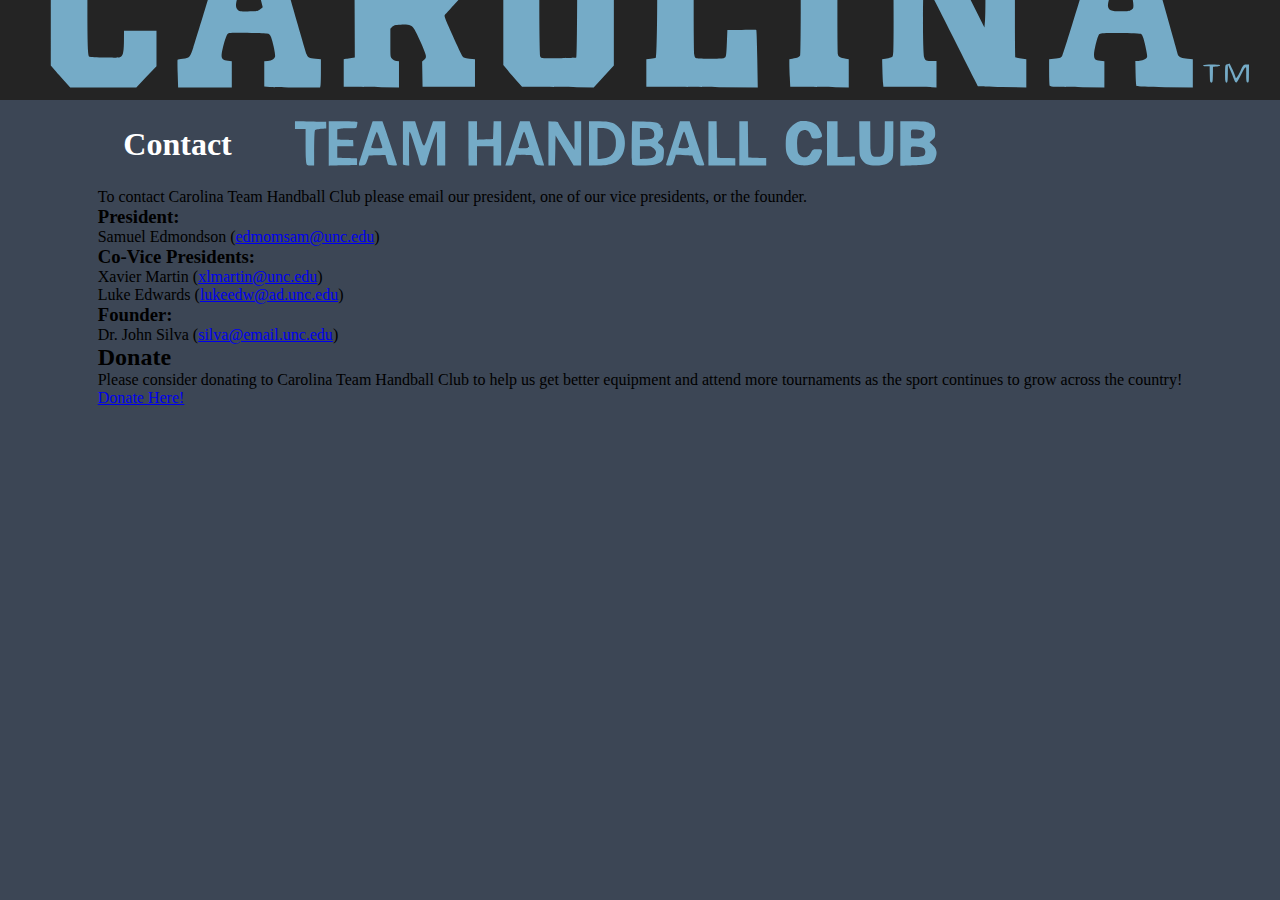
<file: contact.html>
<!DOCTYPE HTML>
<html lang="en">

<head>
    <meta charset="utf-8">
    <meta name="viewport" content="width=device-width, 
       initial-scale-1, shrink-to-fit=no">
    <title>Carolina Team Handball Club</title>
    <link rel="stylesheet" href="css/styles.css">
    <link rel="preconnect" href="https://fonts.googleapis.com">
    <link rel="preconnect" href="https://fonts.gstatic.com" crossorigin>
    <link href="https://fonts.googleapis.com/css2?family=Maitree&family=Open+Sans&family=Volkhov&display=swap"
        rel="stylesheet">
    <link rel="icon" href="img/old_logo.png">
</head>

<body>
    <header>
        <nav>
            <a href="/index.html">
                <svg class="navLogo" version="1.0" viewBox="0 0 1328 276" preserveAspectRatio="xMidYMid" id="svg30"
                    sodipodi:docname="handball-shirt-front_auto_x2 (1).svg"
                    xmlns:inkscape="http://www.inkscape.org/namespaces/inkscape"
                    xmlns:sodipodi="http://sodipodi.sourceforge.net/DTD/sodipodi-0.dtd"
                    xmlns="http://www.w3.org/2000/svg" xmlns:svg="http://www.w3.org/2000/svg">
                    <defs id="defs34" />
                    <sodipodi:namedview id="namedview32" pagecolor="#ffffff" bordercolor="#000000" borderopacity="0.25"
                        inkscape:showpageshadow="2" inkscape:pageopacity="0.0" inkscape:pagecheckerboard="0"
                        inkscape:deskcolor="#d1d1d1" inkscape:document-units="pt" showgrid="false" />
                    <g transform="matrix(0.1,0,0,-0.1,0,276)" fill="#000000" stroke="none" id="g28"
                        style="fill:#75abc7;fill-opacity:0">
                        <path
                            d="M 0,1380 V 0 h 6640 6640 V 1380 2760 H 6640 0 Z m 6269,1120 101,-110 v -598 -599 l -72,-79 c -40,-43 -88,-94 -106,-113 l -32,-33 -374,4 -373,4 -68,75 c -37,41 -80,92 -96,113 l -29,39 v 600 599 l 99,107 99,106 375,-3 375,-2 z m -4736,1 97,-110 v -160 -161 h -174 -174 l -1,108 c -2,80 -6,111 -17,122 -12,12 -44,15 -157,15 -78,0 -154,-3 -169,-8 l -28,-7 v -493 c 0,-292 4,-498 10,-507 7,-12 39,-16 160,-18 207,-5 200,-10 200,153 v 125 h 175 175 v -184 -184 l -32,-34 c -18,-18 -66,-68 -107,-111 l -73,-77 H 1071 724 l -75,82 c -41,45 -86,97 -101,116 l -28,35 v 601 601 l 96,103 96,102 h 362 362 z m 1324,-51 c 24,-85 57,-202 74,-260 17,-58 39,-134 49,-170 10,-36 42,-146 70,-245 29,-99 67,-236 86,-305 42,-154 57,-190 84,-191 11,-1 25,-3 30,-4 6,-1 27,-3 48,-4 l 37,-1 -3,-150 -3,-151 -295,2 -294,1 v 139 139 h 38 c 48,1 75,22 74,57 -1,50 -40,195 -55,210 -12,13 -51,16 -199,19 -101,2 -197,0 -213,-4 -27,-8 -32,-16 -53,-88 -35,-121 -39,-162 -16,-179 10,-8 36,-15 57,-15 h 37 V 1110 970 h -285 -285 v 134 c 0,74 -3,141 -6,149 -4,11 8,15 57,19 75,5 81,12 115,128 14,47 68,225 121,395 52,171 103,337 113,370 10,33 43,140 74,239 31,98 56,185 56,192 0,12 37,14 221,12 l 222,-3 z m 1833,60 c 47,-55 88,-99 93,-100 4,0 7,-114 7,-253 0,-246 -1,-255 -21,-273 -12,-10 -52,-53 -90,-95 l -69,-76 46,-104 c 134,-303 147,-329 163,-331 9,0 21,-2 26,-3 6,-2 28,-3 50,-4 l 40,-1 V 1122 975 h -277 -278 v 122 c 0,67 -2,128 -5,135 -4,9 5,20 21,28 36,20 30,45 -49,211 -72,153 -67,149 -183,149 -57,0 -74,-4 -92,-20 -21,-20 -22,-30 -22,-165 0,-132 2,-147 20,-165 11,-11 31,-20 45,-20 h 25 V 1109 969 l -290,2 -290,3 v 146 147 l 58,9 57,9 3,515 c 3,580 8,540 -75,540 h -43 v 135 135 l 523,-1 h 522 z m 2650,-35 v -135 h -53 c -100,0 -92,44 -89,-537 2,-470 3,-509 20,-521 19,-15 294,-14 309,1 4,5 9,71 11,148 l 4,139 h 143 c 79,0 150,3 159,6 14,6 16,-25 16,-301 V 969 l -580,2 -580,2 v 147 147 l 50,5 c 28,3 54,8 58,12 9,10 9,1032 0,1042 -4,4 -30,9 -58,12 l -50,5 v 133 134 h 320 320 z m 1470,-14 v -148 l -51,-5 c -28,-3 -55,-12 -60,-19 -5,-8 -9,-233 -9,-500 0,-377 3,-489 13,-497 6,-5 33,-13 60,-17 l 47,-7 V 1118 969 l -310,3 -310,3 v 125 c 0,69 -3,135 -6,146 -5,19 0,22 52,30 54,8 58,11 66,41 5,18 7,245 6,503 -3,525 2,490 -75,490 h -43 v 150 150 h 310 310 z m 1150,-356 c 137,-278 252,-505 255,-505 3,0 5,159 5,354 0,401 3,386 -76,386 h -44 v 135 135 h 273 272 v -135 -135 h -38 c -21,0 -47,-5 -58,-10 -18,-10 -19,-27 -19,-525 0,-323 4,-516 10,-520 5,-3 32,-9 60,-12 l 50,-6 V 1118 970 l -252,2 -253,3 -275,547 c -151,301 -278,550 -282,554 -5,4 -8,-173 -8,-394 0,-458 -5,-432 86,-432 h 54 V 1111 971 l -277,2 -278,2 -7,35 c -4,19 -7,85 -7,146 l -1,111 52,7 c 29,4 56,13 60,19 4,7 8,239 8,517 0,381 -3,509 -12,518 -7,7 -31,12 -55,12 h -43 v 113 c 0,61 -3,122 -6,135 l -6,22 h 281 282 z m 1903,488 c 61,-214 177,-627 257,-908 55,-198 103,-367 106,-376 7,-23 48,-39 104,-39 h 50 V 1120 969 l -280,1 c -154,1 -289,4 -300,7 -19,5 -20,13 -20,139 v 134 h 39 c 23,0 48,8 62,18 l 22,19 -22,109 c -12,60 -28,115 -36,123 -18,19 -419,21 -438,2 -7,-6 -24,-58 -38,-114 -33,-130 -24,-157 54,-157 h 37 V 1110 970 h -274 c -151,0 -281,3 -290,6 -14,5 -16,28 -16,149 v 143 l 60,4 c 33,2 65,9 70,14 6,6 19,39 29,75 10,35 96,314 191,619 95,305 177,572 182,593 l 10,37 h 218 c 199,0 218,-2 223,-17 z m 927,-1439 c 16,-36 30,-70 30,-75 0,-27 21,-1 49,61 28,64 33,70 61,70 h 30 v -95 c 0,-78 -3,-95 -15,-95 -11,0 -15,14 -16,58 -1,31 0,67 1,80 3,43 -18,21 -54,-58 -20,-44 -42,-80 -49,-80 -7,0 -17,15 -23,33 -7,17 -23,59 -38,92 l -26,60 v -92 c 0,-76 -3,-93 -15,-93 -12,0 -15,17 -15,94 0,90 1,95 23,99 12,2 23,5 24,6 1,0 16,-29 33,-65 z m -130,47 c 0,-6 -17,-11 -37,-13 l -38,-3 v -82 c 0,-69 -3,-83 -16,-83 -10,0 -16,9 -16,28 0,15 -1,53 -2,85 l -1,57 h -35 c -19,0 -35,5 -35,10 0,6 37,10 90,10 50,0 90,-4 90,-9 z M 8460,590 c 31,-22 69,-88 70,-121 0,-18 -28,-29 -76,-29 -26,0 -33,5 -39,28 -15,61 -70,81 -113,42 -26,-25 -36,-72 -30,-157 3,-56 8,-69 30,-88 39,-34 87,-22 111,28 16,35 19,37 67,37 58,0 61,-9 31,-76 -28,-61 -72,-88 -152,-92 -99,-6 -163,33 -196,122 -15,40 -16,145 -2,202 15,60 93,131 147,136 60,5 117,-7 152,-32 z M 3385,580 v -35 l -55,-3 c -30,-2 -58,-9 -62,-15 -4,-7 -8,-92 -8,-189 V 160 h -39 c -35,0 -39,3 -45,31 -3,17 -6,103 -6,190 v 159 h -55 -55 v 40 40 l 163,-2 162,-3 z m 325,31 c 0,-5 -3,-21 -6,-37 -5,-29 -7,-29 -67,-27 -34,1 -79,0 -99,-4 l -38,-6 v -53 -53 l 83,-3 82,-3 1,-32 1,-33 h -83 -84 v -60 -59 l 103,-3 102,-3 v -35 -35 l -147,-3 -148,-3 v 231 230 h 150 c 83,0 150,-4 150,-9 z m 274,-33 c 27,-75 136,-404 136,-411 0,-13 -90,-7 -95,6 -2,6 -9,31 -15,55 l -11,43 -86,-3 -86,-3 -15,-45 c -17,-52 -26,-60 -66,-60 -34,0 -39,-25 51,250 l 68,209 52,1 h 51 z m 366,-93 c 51,-157 45,-158 105,23 l 37,112 h 64 64 V 390 160 h -42 -43 v 175 c 0,96 -2,175 -5,175 -6,0 -69,-189 -96,-287 -15,-58 -19,-63 -45,-63 -23,0 -28,5 -34,32 -4,18 -17,65 -30,103 -12,39 -33,103 -45,143 -12,39 -26,72 -30,72 -5,0 -7,-79 -6,-175 l 2,-176 -33,3 c -18,2 -33,6 -33,11 0,4 0,106 0,227 v 220 h 63 64 z m 600,40 v -96 l 83,3 82,3 3,93 3,92 h 39 40 V 390 160 h -40 -40 v 100 100 h -85 -85 V 260 160 h -44 -45 l -1,230 -1,230 h 46 45 z m 600,-62 c 29,-87 64,-191 76,-231 l 23,-73 -46,3 c -44,3 -45,4 -62,53 l -17,50 -85,3 -85,3 -18,-56 c -17,-54 -18,-55 -55,-55 h -39 l 77,230 76,230 h 50 51 z m 240,148 c 0,-8 75,-137 138,-235 l 32,-50 1,40 c 0,21 0,87 -1,147 l -1,107 h 35 36 V 390 160 h -40 -39 l -93,156 -93,156 -3,-156 -3,-156 h -34 -35 v 230 230 h 50 c 28,0 50,-4 50,-9 z m 545,-2 c 57,-16 96,-49 125,-105 50,-100 21,-247 -59,-299 -48,-32 -108,-44 -208,-45 h -83 v 230 230 h 93 c 50,0 110,-5 132,-11 z m 499,-12 c 17,-12 25,-24 22,-33 -3,-8 -2,-13 3,-10 12,8 21,-18 21,-61 0,-25 -8,-43 -31,-66 -22,-21 -27,-33 -18,-36 7,-2 24,-15 37,-28 22,-22 24,-31 20,-85 -4,-49 -9,-64 -29,-79 -38,-29 -86,-39 -195,-39 -80,0 -103,3 -107,14 -5,12 -3,431 2,445 0,1 56,1 124,0 98,-3 129,-8 151,-22 z m 396,-194 c 40,-120 75,-224 78,-230 3,-9 -8,-13 -34,-13 -49,0 -56,5 -75,60 l -16,45 -85,3 -85,3 -17,-56 c -17,-53 -19,-55 -52,-55 -19,0 -34,3 -34,8 0,4 32,107 72,230 l 72,222 h 51 51 z m 208,31 c 1,-103 3,-188 5,-190 1,-2 44,-4 95,-5 l 92,-1 v -39 -39 h -140 -140 v 230 230 h 43 43 z m 324,-1 3,-188 93,-3 92,-3 v -39 -40 h -140 -140 v 230 230 h 45 45 z m 928,1 V 249 l 90,3 90,3 v -47 -48 h -145 -145 v 230 230 h 55 55 z m 340,23 c 0,-196 5,-210 78,-205 67,4 72,19 72,211 v 157 h 45 45 V 431 c 0,-178 -1,-190 -22,-216 -31,-39 -77,-55 -160,-55 -85,0 -126,20 -155,72 -15,28 -18,60 -18,211 l -1,177 h 58 58 z m 603,149 c 52,-22 71,-50 71,-107 0,-43 -4,-53 -29,-73 l -30,-24 32,-29 c 41,-38 50,-75 32,-127 -23,-67 -57,-79 -226,-84 l -143,-5 v 232 231 h 130 c 88,0 141,-4 163,-14 z"
                            id="path2" style="fill:#75abc7;fill-opacity:0" />
                        <path
                            d="m 5613,2303 c -10,-4 -13,-115 -13,-509 0,-471 1,-505 18,-512 23,-9 350,-8 359,2 11,11 16,910 6,971 l -8,50 -175,2 c -96,1 -181,-1 -187,-4 z"
                            id="path4" style="fill:#75abc7;fill-opacity:0" />
                        <path
                            d="m 2553,2115 c -15,-11 -35,-55 -64,-143 -48,-147 -50,-169 -18,-195 20,-16 37,-18 116,-15 78,2 96,6 113,24 l 21,21 -26,104 c -41,165 -53,195 -81,208 -32,14 -35,14 -61,-4 z"
                            id="path6" style="fill:#75abc7;fill-opacity:0" />
                        <path
                            d="m 4076,2318 c -13,-18 -16,-56 -16,-210 0,-246 -13,-231 195,-226 84,2 157,7 162,11 4,5 8,103 8,218 0,176 -2,211 -15,219 -8,5 -83,10 -167,10 -146,0 -152,-1 -167,-22 z"
                            id="path8" style="fill:#75abc7;fill-opacity:0" />
                        <path
                            d="m 11596,2108 c -32,-30 -114,-283 -99,-307 18,-29 57,-41 138,-41 62,0 85,5 104,19 29,22 27,47 -14,201 -27,104 -55,150 -90,150 -8,0 -25,-10 -39,-22 z"
                            id="path10" style="fill:#75abc7;fill-opacity:0" />
                        <path
                            d="m 3880,438 c -13,-40 -26,-79 -28,-85 -3,-10 13,-13 58,-13 46,0 61,3 57,13 -2,6 -15,45 -28,85 -12,39 -26,72 -29,72 -3,0 -16,-33 -30,-72 z"
                            id="path12" style="fill:#75abc7;fill-opacity:0" />
                        <path
                            d="m 5405,429 c -14,-44 -25,-82 -25,-85 0,-2 25,-4 55,-4 33,0 55,4 55,11 0,21 -45,159 -52,159 -4,0 -19,-36 -33,-81 z"
                            id="path14" style="fill:#75abc7;fill-opacity:0" />
                        <path d="M 6200,389 V 228 l 58,7 c 90,11 132,62 132,162 0,99 -53,153 -150,153 h -40 z"
                            id="path16" style="fill:#75abc7;fill-opacity:0" />
                        <path d="m 6640,490 v -60 h 58 c 71,1 95,16 90,61 -4,41 -34,59 -100,59 h -48 z" id="path18"
                            style="fill:#75abc7;fill-opacity:0" />
                        <path
                            d="m 6640,294 v -66 l 65,4 c 68,4 88,15 100,55 4,17 -1,29 -19,48 -21,21 -34,25 -86,25 h -60 z"
                            id="path20" style="fill:#75abc7;fill-opacity:0" />
                        <path
                            d="m 7082,483 c -16,-44 -42,-126 -42,-135 0,-4 25,-8 55,-8 33,0 55,4 55,11 0,20 -45,159 -51,159 -4,0 -11,-12 -17,-27 z"
                            id="path22" style="fill:#75abc7;fill-opacity:0" />
                        <path
                            d="m 9467,532 c -15,-3 -17,-12 -15,-45 l 3,-42 49,-3 c 35,-2 53,2 67,14 22,20 25,47 7,62 -14,11 -83,19 -111,14 z"
                            id="path24" style="fill:#75abc7;fill-opacity:0" />
                        <path
                            d="m 9456,353 c -3,-3 -6,-28 -6,-55 v -48 h 56 c 30,0 64,5 75,10 23,13 26,62 5,79 -15,13 -120,24 -130,14 z"
                            id="path26" style="fill:#75abc7;fill-opacity:0" />
                    </g>
                    <path style="fill:#75abc7;fill-opacity:1;stroke-width:0.716823"
                        d="m 66.800423,172.21666 c -3.339145,-3.64683 -7.880799,-8.76371 -10.092562,-11.37084 l -4.021389,-4.74023 0.01663,-60.49064 0.01663,-60.490635 9.368487,-9.856313 9.368487,-9.856313 h 35.995354 35.99533 l 9.42428,10.573136 9.42428,10.573135 0.0323,15.949307 0.0322,15.949305 H 145.62653 128.8927 l -0.46166,-10.148747 c -0.56538,-12.428703 -0.93046,-13.191071 -6.65983,-13.906908 -4.55483,-0.569088 -26.978043,0.03564 -29.480268,0.795046 l -1.612852,0.48949 v 41.737982 c 0,48.185575 0.37137,58.834555 2.079532,59.630815 0.630398,0.29386 7.931918,0.65907 16.225608,0.81159 14.03787,0.25815 15.19689,0.18221 16.7797,-1.09948 2.12168,-1.71803 2.78262,-5.86685 2.85444,-17.91747 l 0.0524,-8.78108 h 16.84533 16.84534 v 18.37244 18.37244 l -10.4713,11.01729 -10.4713,11.0173 H 107.14468 72.871598 Z"
                        id="path3401" />
                    <path style="fill:#75abc7;fill-opacity:1;stroke-width:0.716823"
                        d="m 184.35561,164.77026 c -0.24907,-7.74235 -0.30133,-14.32217 -0.11614,-14.62183 0.1852,-0.29965 2.64868,-0.777 5.47441,-1.06078 6.84476,-0.68739 7.7385,-1.66418 10.89922,-11.91207 1.3821,-4.48112 6.75756,-22.01801 11.94546,-38.970865 5.1879,-16.952858 12.78929,-41.731421 16.89195,-55.063476 4.10268,-13.332055 7.45941,-24.691307 7.45941,-25.242781 0,-0.551475 0.62393,-1.336602 1.38652,-1.744725 1.50779,-0.806942 32.94183,-1.040577 39.17802,-0.291192 l 3.64817,0.438389 17.79363,62.456578 c 9.78649,34.351122 18.36523,63.804812 19.06386,65.452652 1.58701,3.74323 2.53707,4.23318 9.42867,4.86245 l 5.55537,0.50725 -0.01,13.02086 c -0.006,7.16146 -0.20429,13.74664 -0.44202,14.63371 l -0.43223,1.61285 H 308.6167 c -12.90486,0 -25.93134,-0.20862 -28.94772,-0.4636 l -5.48429,-0.4636 V 164.86389 151.8077 l 3.67478,-0.43522 c 4.36759,-0.51728 6.89187,-2.00071 7.49523,-4.40469 0.49601,-1.97627 -1.1618,-10.89698 -3.32908,-17.91381 -0.94932,-3.07353 -1.98077,-4.97084 -3.02755,-5.56901 -1.68961,-0.96555 -37.68659,-1.80719 -41.06178,-0.96007 -0.94442,0.23704 -2.18621,1.33809 -2.75954,2.44678 -1.50706,2.91433 -4.60317,14.29465 -5.14637,18.91641 -0.60341,5.13413 0.74078,6.67032 6.46218,7.38515 l 4.00146,0.49996 v 13.53704 13.53704 H 212.65124 184.80846 Z M 267.50743,99.2322 c 1.10986,-0.42051 2.70826,-1.411148 3.552,-2.201415 l 1.53408,-1.436843 -3.08556,-12.072112 c -4.33156,-16.947118 -5.63949,-19.601546 -10.09775,-20.493195 -4.43448,-0.886897 -7.2036,3.77218 -12.54498,21.106995 -2.60295,8.447587 -2.67544,11.737005 -0.31077,14.101665 1.67226,1.672267 2.18512,1.759477 10.34727,1.759477 4.72327,0 9.49585,-0.344062 10.60571,-0.764572 z"
                        id="path3403" />
                    <path style="fill:#75abc7;fill-opacity:1;stroke-width:0.716823"
                        d="m 367.19245,178.31119 -10.57313,-0.21906 v -14.23752 -14.23752 l 2.32967,-0.402 c 1.28133,-0.2211 3.87393,-0.618 5.76134,-0.882 l 3.43165,-0.48 -0.20595,-51.34663 c -0.16128,-40.207227 -0.40582,-51.696527 -1.12721,-52.959478 -0.8061,-1.411264 -1.50046,-1.612851 -5.55538,-1.612851 h -4.63412 V 28.67291 15.411689 l 51.79044,7.32e-4 51.79045,7.31e-4 9.16588,10.50934 9.1659,10.509341 -0.20561,24.50826 -0.2056,24.508254 -7.49286,8.170245 c -4.12108,4.493633 -8.07495,8.838708 -8.78638,9.655728 -1.26477,1.45246 -1.09416,1.93052 7.67464,21.50468 4.93248,11.01056 9.56325,20.82562 10.29058,21.81125 1.13363,1.5362 2.1567,1.88291 7.16566,2.42844 l 5.84322,0.63638 v 14.23769 14.23769 h -27.19402 -27.19401 l -0.22446,-13.08202 -0.22445,-13.08201 2.08367,-1.83692 c 1.82481,-1.60873 2.0358,-2.19371 1.69844,-4.70892 -0.41792,-3.11589 -8.79267,-21.93163 -12.04236,-27.05586 -2.62782,-4.14362 -5.24377,-5.00275 -14.05889,-4.61721 -6.19651,0.27101 -6.9069,0.45467 -8.70105,2.24949 l -1.95366,1.95439 v 14.62066 c 0,14.51647 0.0125,14.63394 1.75053,16.48345 1.02143,1.08692 2.88744,2.04458 4.48014,2.29925 l 2.72962,0.4365 v 13.52801 13.52802 l -18.09977,-0.15851 c -9.95488,-0.0872 -22.85769,-0.25709 -28.67292,-0.37758 z M 439.2118,87.36105 c 2.31366,-0.3348 2.72232,-0.686483 3.0864,-2.656163 0.62856,-3.400447 0.0742,-41.127204 -0.61449,-41.816157 -0.32776,-0.327903 -7.60343,-0.698749 -16.16816,-0.824102 -19.63112,-0.28732 -18.62309,-0.81767 -19.60128,10.312738 -0.8992,10.231628 -0.29941,29.607331 1.00058,32.323164 1.5917,3.32523 4.41125,3.8688 17.80263,3.432112 6.50517,-0.212137 13.02761,-0.55935 14.49432,-0.771592 z"
                        id="path3405" />
                    <path style="fill:#75abc7;fill-opacity:1;stroke-width:0.716823"
                        d="m 561.49522,178.31021 -19.84804,-0.20228 -5.36386,-5.90252 c -2.95012,-3.24639 -7.32452,-8.31278 -9.7209,-11.25863 l -4.35705,-5.35611 V 95.82105 36.051424 l 9.85631,-10.701831 9.85632,-10.701832 20.36686,0.381964 c 11.20178,0.21008 28.01743,0.381964 37.36811,0.381964 h 17.00127 l 10.12138,11.042049 10.12139,11.042049 -0.002,59.385793 -0.002,59.38578 -10.45647,11.28996 -10.45647,11.28996 -17.31804,-0.16739 c -9.52536,-0.0921 -26.25009,-0.25843 -37.16652,-0.36968 z m 36.45558,-30.5248 c 0.79663,-0.79758 1.22184,-94.465979 0.44959,-99.041463 l -0.60493,-3.584114 h -18.10919 c -14.66261,0 -18.22594,0.189099 -18.72262,0.993572 -0.33739,0.546464 -0.84989,8.245366 -1.13888,17.10867 -0.60395,18.52307 -0.0792,81.652855 0.69385,83.466575 0.28449,0.6675 1.05428,1.36845 1.71066,1.55767 2.05143,0.5914 35.09329,0.12806 35.72152,-0.50091 z"
                        id="path3407" />
                    <path style="fill:#75abc7;fill-opacity:1;stroke-width:0.716823"
                        d="m 688.32904,178.31025 -17.74136,-0.20484 v -14.24042 -14.24043 l 4.50308,-0.48224 c 2.47669,-0.26523 4.87932,-0.71477 5.33919,-0.99898 1.10753,-0.6845 1.88828,-61.610387 1.11301,-86.854994 l -0.56134,-18.278981 -3.58412,-0.599308 c -7.67991,-1.284176 -6.80982,0.518562 -6.80982,-14.109215 V 15.411689 h 31.5402 31.54021 V 28.64392 41.876151 l -5.90637,0.208196 c -5.76037,0.203048 -5.93313,0.261354 -6.98903,2.358664 -0.93372,1.854655 -1.07946,8.658345 -1.05953,49.460769 0.0127,26.02066 0.27422,48.84127 0.58113,50.71247 0.47221,2.87904 0.85443,3.4803 2.48576,3.91027 2.48835,0.65586 25.7116,0.66325 28.19172,0.009 2.46548,-0.65042 2.5959,-1.32079 3.19373,-16.42085 l 0.50212,-12.68354 14.76825,-0.21927 c 8.1225,-0.1206 14.9913,-0.058 15.264,0.13914 0.2727,0.19713 0.72593,13.66444 1.00718,29.92736 l 0.51142,29.56893 -40.07404,-0.16609 c -22.04071,-0.0914 -48.05763,-0.2583 -57.81539,-0.37095 z"
                        id="path3409" />
                    <path style="fill:#75abc7;fill-opacity:1;stroke-width:0.716823"
                        d="m 836.46345,178.31059 -16.55565,-0.20601 -0.4689,-9.77751 c -0.25793,-5.37763 -0.4689,-11.79486 -0.4689,-14.26051 v -4.483 l 3.0465,-0.47152 c 5.70705,-0.88332 7.67302,-1.79718 8.24377,-3.83193 0.2955,-1.05356 0.5322,-22.88262 0.5259,-48.509035 -0.0135,-54.995905 0.3804,-51.969653 -6.76185,-51.969653 h -4.33747 V 30.106555 15.411689 h 30.47977 30.47978 l -0.19403,14.515661 -0.19402,14.515661 -3.60998,0.440646 c -5.45422,0.665761 -6.7308,1.256437 -7.28392,3.370449 -0.69533,2.65708 -0.70853,93.049694 -0.0143,96.317044 0.606,2.85135 1.89127,3.56136 8.22,4.54089 l 3.0465,0.47152 v 14.63186 14.63186 l -13.79888,-0.16534 c -7.58932,-0.0909 -21.24885,-0.25804 -30.35445,-0.37135 z"
                        id="path3411" />
                    <path style="fill:#75abc7;fill-opacity:1;stroke-width:0.716823"
                        d="m 939.26737,178.31009 -22.70879,-0.19963 -0.38581,-3.75333 c -0.21217,-2.06433 -0.50925,-8.47606 -0.66015,-14.2483 l -0.27427,-10.49499 3.41872,-0.4535 c 1.88025,-0.24944 4.38555,-0.79057 5.56725,-1.20251 2.0901,-0.72862 2.1615,-0.90849 2.62403,-6.61366 0.26145,-3.22557 0.36922,-26.60174 0.2394,-51.947035 -0.20483,-40.008068 -0.37763,-46.171907 -1.31115,-46.761706 -0.59138,-0.37364 -2.93003,-0.684284 -5.19698,-0.690322 l -4.1217,-0.01098 v -8.855129 c 0,-4.870323 -0.2073,-10.837873 -0.46057,-13.261221 l -0.4605,-4.406088 h 27.61282 27.61283 l 25.3086,50.71521 25.3086,50.715211 0.6259,-7.52664 c 0.3443,-4.13966 0.5019,-19.78431 0.3504,-34.765904 -0.234,-23.127115 -0.4512,-27.645068 -1.4391,-29.92735 l -1.1634,-2.688085 h -4.6959 -4.6959 V 28.67291 15.411689 h 26.8808 26.8809 V 28.67291 41.934131 h -4.1639 c -7.6542,0 -6.9469,-5.461699 -6.9469,53.644939 0,28.38499 0.2171,51.82605 0.4825,52.09124 0.2653,0.26519 2.9265,0.82514 5.9137,1.24431 l 5.4314,0.76215 v 14.65033 14.65033 l -24.9096,-0.51338 c -13.7003,-0.28234 -25.0458,-0.63602 -25.2123,-0.78594 -0.1665,-0.14992 -12.6047,-24.68497 -27.64038,-54.52236 -15.03577,-29.837375 -27.6693,-54.36032 -28.07467,-54.495426 -1.74353,-0.581178 -1.8768,71.942256 -0.1449,78.857426 0.8214,3.27957 2.51415,4.09026 8.54062,4.09026 h 4.2543 v 13.61964 13.61963 l -4.83862,-0.16877 c -2.66115,-0.0928 -15.05745,-0.25862 -27.54728,-0.36842 z"
                        id="path3413" />
                    <path style="fill:#75abc7;fill-opacity:1;stroke-width:0.716823"
                        d="m 1094.9677,178.31184 c -3.1296,-0.14644 -5.5829,-0.6086 -5.9028,-1.11202 -0.3012,-0.47378 -0.5526,-6.86507 -0.5586,-14.20286 l -0.011,-13.34144 4.8385,-0.49231 c 7.1892,-0.73148 7.7831,-0.98687 9.0324,-3.88421 0.624,-1.4472 5.0508,-15.3728 9.8373,-30.94577 4.7865,-15.572975 12.9852,-42.191322 18.2194,-59.151881 5.2343,-16.96056 10.0844,-32.860514 10.7783,-35.333231 l 1.2614,-4.495849 21.3432,0.208915 c 11.7387,0.114904 21.5003,0.370202 21.6925,0.567328 0.3446,0.353617 11.0936,38.037683 27.8074,97.487888 4.7107,16.75574 8.7386,31.03301 8.951,31.72728 0.6211,2.03045 4.3626,3.49074 10.0451,3.92051 l 5.2927,0.40029 v 14.70703 14.70703 l -28.7918,-0.44948 c -19.1383,-0.29878 -29.0523,-0.70986 -29.5689,-1.22607 -0.4783,-0.47798 -0.8734,-5.58679 -1.0273,-13.28579 l -0.2502,-12.50919 h 1.904 c 3.2843,0 8.133,-1.52405 9.4386,-2.9667 1.1912,-1.31632 1.1921,-1.71306 0.017,-7.99027 -2.0524,-10.96651 -3.9918,-16.8099 -5.749,-17.32143 -2.6453,-0.77006 -28.4546,-1.33711 -35.7717,-0.78593 -6.7321,0.50712 -7.0466,0.60667 -8.0504,2.54755 -1.7539,3.39179 -4.6563,15.69262 -4.6563,19.73424 0,4.85162 1.0119,5.86571 6.4689,6.48311 l 4.2834,0.48461 v 13.52704 13.52705 l -22.7592,-0.14243 c -12.5175,-0.0783 -25.1689,-0.2552 -28.1143,-0.39301 z m 78.6504,-79.740855 c 2.1039,-1.2828 2.3295,-1.75137 2.3287,-4.835873 0,-6.323362 -4.9604,-24.039872 -7.8737,-28.13116 -3.2225,-4.525606 -7.6172,-3.386552 -10.7178,2.777967 -2.5735,5.11645 -7.1908,19.386171 -7.7208,23.861023 -0.7182,6.06432 2.1725,7.685768 13.7688,7.723095 6.628,0.02138 8.2564,-0.201075 10.2148,-1.395052 z"
                        id="path3415" />
                    <path style="fill:#75abc7;fill-opacity:1;stroke-width:0.126718"
                        d="m 1256.0285,173.50578 c -0.3425,-0.34257 -0.438,-0.56687 -0.5524,-1.29886 -0.1114,-0.712 -0.4158,-11.63359 -0.4047,-14.52445 V 156.968 l -2.6928,-0.0536 c -2.4968,-0.0497 -2.7474,-0.0761 -3.4437,-0.36264 -0.8373,-0.34457 -0.9822,-0.537 -0.5704,-0.75741 1.025,-0.54858 7.0084,-0.88093 11.8183,-0.65645 4.0339,0.18827 5.9763,0.5048 5.7129,0.93097 -0.1395,0.22567 -1.0207,0.58996 -1.9153,0.79174 -0.6534,0.14738 -4.7335,0.58598 -5.4511,0.58598 -0.02,0 -0.039,1.83899 -0.042,4.08664 -0.01,5.07194 -0.1783,10.07994 -0.3751,10.96477 -0.3115,1.40116 -1.2429,1.85107 -2.0862,1.00781 z"
                        id="path3417" />
                    <path style="fill:#75abc7;fill-opacity:1;stroke-width:0.126718"
                        d="m 1272.0328,173.78872 c -0.2848,-0.16617 -0.5849,-1.00893 -0.7429,-2.08643 -0.2027,-1.38181 -0.302,-10.57489 -0.1395,-12.92519 0.1649,-2.3861 0.2869,-2.89418 0.8218,-3.42506 0.3287,-0.32616 0.5944,-0.4343 1.5117,-0.61518 0.6122,-0.1207 1.3681,-0.29621 1.6798,-0.39003 l 0.5668,-0.17056 1.5253,3.03446 c 2.3391,4.65313 4.386,9.56754 4.7693,11.45034 0.3821,1.87766 2.434,-1.07704 5.5495,-7.99125 1.6952,-3.76221 2.3699,-4.7875 3.4872,-5.29891 0.486,-0.22242 0.8853,-0.26816 2.7018,-0.30945 l 2.1315,-0.0485 -0.052,8.28128 c -0.056,8.94634 -0.1069,9.64943 -0.7462,10.32994 -0.3587,0.38184 -0.871,0.37934 -1.233,-0.006 -0.7536,-0.80217 -0.958,-3.12842 -0.8718,-9.92356 0.068,-5.30041 0.041,-5.62417 -0.4566,-5.72004 -0.335,-0.0646 -1.3082,0.99991 -2.0721,2.26665 -0.355,0.5886 -1.6996,3.20854 -2.9881,5.82209 -2.3123,4.69047 -3.794,7.24168 -4.4585,7.67712 -0.4034,0.26428 -0.7308,0.14552 -1.1838,-0.42943 -0.5654,-0.71742 -0.8989,-1.44129 -2.4638,-5.34693 -0.796,-1.98629 -2.3254,-5.63139 -3.399,-8.1002 l -1.9518,-4.48876 -0.078,7.65669 c -0.079,7.71027 -0.1579,9.09739 -0.5805,10.15329 -0.271,0.67749 -0.7932,0.91501 -1.3269,0.60359 z"
                        id="path3419" />
                    <path style="fill:#75abc7;fill-opacity:1;stroke-width:0.126718"
                        d="m 831.7107,259.69888 c -6.3858,-0.53049 -11.12063,-3.62107 -14.00288,-9.14025 -1.94385,-3.72217 -2.48797,-6.59127 -2.4825,-13.09038 0.007,-5.76404 0.55733,-9.6681 1.72591,-12.19739 0.59444,-1.2866 2.10209,-3.51312 3.25979,-4.81408 2.94128,-3.30525 6.69195,-5.78411 9.77183,-6.4584 1.28482,-0.28128 5.61112,-0.27134 7.49347,0.0172 3.70973,0.56865 6.96278,1.8036 8.91773,3.38543 3.1275,2.53059 7.03462,9.86466 6.4524,12.11174 -0.12608,0.48642 -0.71588,1.09738 -1.39275,1.44269 -1.69695,0.86575 -6.7959,1.31044 -8.21708,0.71664 -0.73462,-0.30694 -1.21627,-0.98271 -1.58077,-2.21793 -0.71025,-2.40693 -1.4217,-3.69181 -2.69498,-4.86714 -1.30657,-1.20615 -2.70352,-1.70726 -4.45192,-1.59699 -2.67623,0.16878 -5.03108,1.97078 -6.21615,4.75674 -1.15388,2.71249 -1.53353,7.17114 -1.1352,13.32999 0.3225,4.98665 0.80805,6.46748 2.68132,8.17774 1.54275,1.40853 2.97803,2.07923 4.67903,2.18648 1.13085,0.0713 2.02987,-0.10992 3.02175,-0.60912 1.71532,-0.86333 2.74627,-2.01704 3.9993,-4.47553 1.05225,-2.06448 1.39043,-2.50001 2.23897,-2.8835 0.64741,-0.29262 0.7665,-0.30184 3.8991,-0.30184 3.61643,0 4.09268,0.0757 4.77593,0.75898 0.3741,0.37404 0.41955,0.49568 0.41955,1.12257 0,1.50602 -1.6437,5.56749 -3.26423,8.06577 -0.8112,1.25057 -2.2929,2.82796 -3.40597,3.62604 -1.10145,0.78969 -3.19643,1.7575 -4.6077,2.12854 -3.04103,0.79958 -6.61088,1.0979 -9.88395,0.82599 z"
                        id="path3421" />
                    <path style="fill:#75abc7;fill-opacity:1;stroke-width:0.126718"
                        d="m 858.06795,237.02519 v -22.93588 h 5.44882 5.4489 v 18.53338 18.53339 l 0.98205,-0.0352 c 3.27368,-0.11722 16.25768,-0.5374 16.59998,-0.53719 l 0.41182,2.5e-4 v 4.68855 4.68855 h -14.44575 -14.44582 z"
                        id="path3423" />
                    <path style="fill:#75abc7;fill-opacity:1;stroke-width:0.126718"
                        d="m 905.65035,259.82333 c -3.15638,-0.25474 -5.8269,-0.98087 -7.6773,-2.08745 -2.42543,-1.45043 -4.70235,-4.40161 -5.4345,-7.04357 -0.77895,-2.81099 -0.89423,-5.42352 -0.97868,-22.18887 l -0.0728,-14.41413 h 5.70623 5.70622 l 0.0637,13.40038 c 0.039,8.26473 0.11835,14.08028 0.207,15.17443 0.58545,7.22731 1.82633,8.58843 7.46985,8.19376 3.063,-0.2142 3.9921,-0.4793 5.02868,-1.43481 0.89287,-0.823 1.38907,-1.96239 1.7571,-4.03452 0.45142,-2.54227 0.48952,-3.77339 0.54375,-17.58206 l 0.054,-13.71718 h 4.42612 4.42613 l -5.3e-4,15.74466 c -5.2e-4,18.01272 -0.0615,19.78061 -0.75997,22.14915 -0.64988,2.20281 -3.16395,4.75362 -5.99085,6.07832 -3.20985,1.50421 -8.97353,2.20582 -14.47388,1.76189 z"
                        id="path3425" />
                    <path style="fill:#75abc7;fill-opacity:1;stroke-width:0.126718"
                        d="m 934.09845,237.15191 v -23.0626 l 9.1554,7.5e-4 c 14.72722,0.001 17.81535,0.27906 21.08917,1.89668 4.65203,2.2986 6.19095,5.21331 5.95635,11.28113 -0.14002,3.62015 -0.45135,4.16465 -4.01467,7.02092 -0.94088,0.7542 -1.71068,1.43812 -1.71068,1.51984 0,0.0817 0.85538,0.9254 1.9008,1.87484 2.77103,2.51664 3.89768,3.93242 4.61213,5.79575 0.88627,2.31159 0.83257,4.47118 -0.18983,7.63394 -0.7065,2.18546 -1.45717,3.54277 -2.58262,4.6698 -2.27295,2.27622 -5.44448,3.1425 -13.43438,3.66956 -1.62727,0.10734 -19.15304,0.76191 -20.39977,0.76191 h -0.3819 z m 18.83085,13.80983 c 3.2388,-0.2559 5.00152,-0.66489 5.73967,-1.33172 1.15148,-1.04032 1.68135,-3.37698 1.21463,-5.35654 -0.4842,-2.05381 -1.248,-2.61722 -4.4076,-3.25108 -3.17318,-0.63659 -8.10548,-0.94221 -9.43365,-0.58457 -0.46357,0.12483 -0.54758,0.20348 -0.65632,0.61449 -0.28215,1.0663 -0.38986,2.81448 -0.38986,6.32871 v 3.70981 h 3.14955 c 1.73228,0 3.88485,-0.0581 4.78358,-0.1291 z m 1.81192,-19.33332 c 2.03595,-0.46212 3.63263,-1.99804 4.14135,-3.98367 0.25913,-1.01144 0.14865,-1.81128 -0.37005,-2.679 -0.4956,-0.82908 -1.04542,-1.15072 -2.67232,-1.56342 -2.0643,-0.52365 -3.97748,-0.73893 -6.66233,-0.74969 -2.232,-0.009 -2.51925,0.0146 -2.9697,0.24354 -0.9117,0.46334 -1.01737,0.73385 -1.0554,2.70153 -0.018,0.95348 0.039,2.67446 0.12675,3.82442 l 0.1602,2.09085 0.95033,0.0919 c 3.65737,0.35373 6.85665,0.36275 8.35117,0.0236 z"
                        id="path3427" />
                    <path style="fill:#75abc7;fill-opacity:1;stroke-width:0.126718"
                        d="m 767.0847,237.02519 v -22.93588 h 4.41997 4.41998 l 0.0834,7.44466 c 0.11235,10.0269 0.4302,29.95718 0.47842,29.99767 0.0465,0.0391 16.7082,0.57966 17.74748,0.57571 l 0.72862,-0.003 v 3.92824 3.92825 h -13.9389 -13.93897 z"
                        id="path3429" />
                    <path style="fill:#75abc7;fill-opacity:1;stroke-width:0.126718"
                        d="m 735.02519,237.02519 v -22.93588 h 4.23053 4.23052 l 0.0755,3.70649 c 0.0415,2.03857 0.135,8.98111 0.20777,15.42787 0.12304,10.90106 0.29173,17.77004 0.44856,18.26524 0.0414,0.13064 0.26461,0.2367 0.60025,0.28518 1.15203,0.1664 5.88701,0.33157 11.84396,0.41315 l 6.24082,0.0855 v 3.84418 3.84419 h -13.93895 -13.93893 z"
                        id="path3431" />
                    <path style="fill:#75abc7;fill-opacity:1;stroke-width:0.126718"
                        d="m 692.61734,259.83522 c -0.42961,-0.0605 -0.96223,-0.2035 -1.18357,-0.31796 -0.34404,-0.17791 -0.39069,-0.25736 -0.32144,-0.54742 0.39131,-1.63909 4.10408,-13.34803 10.02209,-31.60662 l 4.30222,-13.27342 5.06871,7.5e-4 5.0687,7.5e-4 2.70968,7.95024 c 1.49032,4.37263 4.43618,13.0823 6.54635,19.35482 2.11016,6.27251 4.32248,12.81984 4.91625,14.54963 1.05369,3.06957 1.07393,3.15072 0.84318,3.38146 -0.35776,0.35777 -1.04946,0.50706 -2.72386,0.58794 -1.84033,0.0889 -3.62269,-0.0971 -4.48484,-0.468 -0.88539,-0.38089 -1.7081,-1.30465 -2.28564,-2.56638 -0.26153,-0.57137 -0.97833,-2.46443 -1.59288,-4.20679 -0.61456,-1.74237 -1.12611,-3.18099 -1.13679,-3.19694 -0.0106,-0.016 -3.26618,-0.14182 -7.23444,-0.27972 -3.96827,-0.1379 -7.81469,-0.28186 -8.5476,-0.31992 l -1.33258,-0.0692 -0.55796,1.86953 c -0.30687,1.02825 -0.86785,2.83893 -1.24663,4.02373 -1.53117,4.78952 -1.83755,5.13821 -4.57429,5.20619 -0.81043,0.0202 -1.82503,-0.0128 -2.25466,-0.0733 z m 19.21854,-17.87096 c 1.43325,-0.12537 2.69798,-0.40196 3.00954,-0.65817 0.34808,-0.28623 0.12404,-1.58918 -0.86684,-5.0412 -0.82988,-2.89116 -2.74616,-8.62374 -3.367,-10.07247 -0.2971,-0.69329 -0.56999,-1.15467 -0.69745,-1.17921 -0.63299,-0.12191 -1.5042,1.73608 -3.19818,6.82047 -1.43633,4.31111 -2.73656,8.67882 -2.73656,9.19261 0,0.41884 0.49731,0.62874 1.9099,0.80611 2.11845,0.26599 3.94903,0.30658 5.94659,0.13186 z"
                        id="path3433" />
                    <path style="fill:#75abc7;fill-opacity:1;stroke-width:0.126718"
                        d="m 660.57862,259.82929 c -2.89935,-0.14012 -4.41289,-0.50194 -4.75227,-1.13608 -0.0995,-0.18586 -0.19115,-1.90069 -0.27671,-5.17566 -0.20877,-7.99079 0.0551,-37.11601 0.35295,-38.97108 l 0.0792,-0.49323 7.43046,0.0756 c 12.37926,0.12595 16.66542,0.54213 19.30483,1.87451 0.91658,0.46268 2.39046,1.83873 2.69658,2.51757 0.2051,0.45483 0.21345,0.59324 0.0735,1.21853 -0.0868,0.38798 -0.11866,0.74376 -0.0707,0.79062 0.0479,0.0469 0.34915,0.0852 0.66939,0.0852 0.52161,0 0.61308,0.0454 0.8779,0.43555 0.6077,0.89535 0.91619,2.62736 0.91999,5.16546 0.003,1.88894 -0.12887,2.68068 -0.62817,3.77609 -0.45353,0.99501 -1.2068,1.99386 -2.67573,3.54809 -1.36086,1.43988 -1.73328,1.928 -1.89124,2.47876 -0.15919,0.5551 -0.0594,0.70484 0.76163,1.14243 1.65993,0.88474 4.25754,3.33186 4.87202,4.58977 0.50741,1.03875 0.61805,1.93229 0.5294,4.27541 -0.14457,3.82078 -0.56313,6.5135 -1.23363,7.93631 -0.92246,1.9575 -4.06255,3.91875 -7.78638,4.86327 -3.70035,0.93856 -11.82567,1.36181 -19.25302,1.00288 z m 7.88346,-6.84156 c 4.30395,-0.27493 5.96119,-0.47217 7.53456,-0.8967 0.96701,-0.26093 2.14867,-0.87099 2.75231,-1.42095 0.54456,-0.49612 1.25801,-1.72743 1.6055,-2.77086 0.42734,-1.28318 0.3934,-2.36166 -0.10493,-3.33434 -0.72834,-1.42163 -2.6776,-3.30833 -4.02128,-3.8922 -1.27083,-0.55223 -2.1044,-0.63151 -7.31793,-0.69598 l -4.97367,-0.0615 v 6.66492 c 0,6.53837 0.005,6.66492 0.24873,6.66492 0.1368,0 2.06132,-0.11578 4.27671,-0.2573 z m 5.14911,-20.19627 c 2.14218,-0.34145 3.3612,-0.82726 4.21292,-1.67898 0.70383,-0.70383 0.97735,-1.43538 1.0401,-2.78187 0.20925,-4.48981 -2.06309,-6.7243 -7.38266,-7.25968 -0.75887,-0.0764 -2.76692,-0.13887 -4.46234,-0.13887 h -3.08257 v 6.09967 6.09969 l 4.21336,-0.0705 c 2.8982,-0.0485 4.60286,-0.13261 5.46119,-0.26943 z"
                        id="path3435" />
                    <path style="fill:#75abc7;fill-opacity:1;stroke-width:0.126718"
                        d="m 611.09542,237.02519 v -22.93588 h 6.17964 c 13.27909,0 17.49726,0.70896 21.95368,3.68981 2.96849,1.98559 5.72824,5.45117 7.26845,9.12743 1.29054,3.0803 1.85319,6.07552 1.85319,9.8652 0,8.04384 -3.1488,15.1724 -8.22437,18.61916 -1.93986,1.31733 -4.50933,2.4376 -7.13921,3.11265 -4.19951,1.07793 -8.69837,1.45696 -17.29787,1.45731 l -4.59351,2e-4 z m 12.72233,15.77587 c 5.10034,-0.63673 7.21975,-1.25541 9.50143,-2.77358 3.0514,-2.03034 4.8822,-5.36274 5.5422,-10.08779 0.22377,-1.60207 0.192,-5.76277 -0.0551,-7.2244 -0.57538,-3.40263 -1.67968,-5.77299 -3.61912,-7.76838 -1.66045,-1.70835 -3.61656,-2.78484 -6.2245,-3.42549 -1.82954,-0.44943 -3.34768,-0.58936 -6.39425,-0.58936 h -2.6027 v 16.15649 c 0,12.84141 0.0325,16.15622 0.15839,16.15517 0.0871,-7.5e-4 1.74929,-0.19992 3.69371,-0.44266 z"
                        id="path3437" />
                    <path style="fill:#75abc7;fill-opacity:1;stroke-width:0.126718"
                        d="m 569.02519,237.01207 v -22.94899 l 4.02328,0.0622 c 5.04122,0.078 5.62823,0.19273 6.03546,1.17949 1.12031,2.71459 8.28469,14.74985 15.35537,25.79511 l 1.51337,2.36408 0.10171,-0.59003 c 0.0559,-0.32451 0.0657,-6.93382 0.0217,-14.68735 l -0.08,-14.09733 h 3.49465 3.49466 v 22.93588 22.93587 h -3.91248 -3.91248 l -9.2922,-15.58626 c -5.11071,-8.57244 -9.32558,-15.58626 -9.36638,-15.58626 -0.0408,0 -0.17428,5.43144 -0.29665,12.06985 -0.12235,6.63842 -0.25749,13.65224 -0.3003,15.58626 l -0.0778,3.51641 h -3.401 -3.40098 z"
                        id="path3439" />
                    <path style="fill:#75abc7;fill-opacity:1;stroke-width:0.126718"
                        d="m 524.35183,259.75122 c 0.18165,-0.45061 14.88678,-44.65493 15.02163,-45.15571 l 0.13631,-0.5062 5.03214,10e-4 5.03214,0.001 3.21686,9.37617 c 5.39801,15.73355 12.0812,36.25297 11.87483,36.45933 -0.0926,0.0926 -4.7235,-0.17721 -6.20911,-0.36177 -1.20295,-0.14945 -1.77079,-0.37011 -2.34197,-0.91007 -0.60297,-0.57001 -1.08375,-1.68005 -2.42589,-5.60083 -0.64415,-1.88175 -1.20999,-3.46505 -1.25742,-3.51843 -0.0688,-0.0774 -17.00031,-0.75498 -17.06838,-0.68302 -0.0103,0.0109 -0.56361,1.70194 -1.2296,3.75794 -1.65247,5.10133 -1.68804,5.20023 -2.14789,5.97221 -0.31012,0.52063 -0.55415,0.75487 -1.03892,0.99726 -0.6137,0.30685 -0.72859,0.31815 -3.66125,0.36038 -2.90102,0.0418 -3.02373,0.0338 -2.93348,-0.19008 z m 21.48405,-17.78696 c 1.46019,-0.12773 2.69892,-0.40263 3.0255,-0.67142 0.41054,-0.33788 -0.14319,-2.82613 -1.78161,-8.00582 -1.58907,-5.02363 -2.85215,-8.19435 -3.297,-8.27645 -0.45153,-0.0833 -1.89553,3.47301 -3.56634,8.78332 -1.17739,3.7421 -2.23704,7.37949 -2.23704,7.67895 0,0.31318 0.30085,0.37995 2.19928,0.48807 2.51445,0.14321 4.04783,0.14412 5.65721,0.003 z"
                        id="path3441" />
                    <path style="fill:#75abc7;fill-opacity:1;stroke-width:0.126718"
                        d="m 486.13382,253.53015 c -0.01,-3.537 -0.0527,-13.85816 -0.095,-22.93592 l -0.077,-16.50501 4.4668,5e-5 4.46679,5e-5 v 9.50381 9.50382 l 0.9187,0.002 c 1.89618,0.002 15.62107,-0.53526 15.69408,-0.61502 0.0419,-0.0457 0.17286,-3.27647 0.29106,-7.17937 0.1182,-3.9029 0.2497,-8.0228 0.29223,-9.15534 l 0.0773,-2.05917 h 3.90835 3.90835 v 22.93588 22.93587 h -3.99161 -3.9916 v -10.01068 -10.0107 h -8.55344 -8.55343 v 10.0107 10.01068 h -4.37176 -4.37175 z"
                        id="path3443" />
                    <path style="fill:#75abc7;fill-opacity:1;stroke-width:0.0896025"
                        d="m 422.65661,259.88741 c -2.57974,-0.24667 -4.01122,-0.55137 -4.44817,-0.94681 -0.16125,-0.14592 -0.16637,-0.84015 -0.16637,-22.53738 v -22.38683 h 6.31005 6.31005 l 0.092,0.29121 c 1.96262,6.21158 4.96172,15.56095 5.842,18.21178 1.54771,4.6607 2.18729,6.10303 2.86075,6.45129 0.3798,0.19641 0.49721,0.17076 0.9051,-0.19775 0.44331,-0.4005 1.17807,-1.86768 1.87533,-3.74466 0.44694,-1.20315 3.22814,-9.529 5.78421,-17.31575 l 1.21328,-3.69612 h 6.3563 6.35631 v 22.98313 22.98313 h -4.20242 -4.20242 l -0.0437,-14.80687 c -0.0414,-14.03141 -0.10594,-17.87634 -0.32809,-19.54223 -0.0935,-0.70116 -0.14873,-0.79797 -0.32089,-0.56251 -0.99659,1.36292 -7.32204,20.55877 -9.7621,29.62504 -0.93434,3.47166 -1.4784,4.58442 -2.4447,5.00011 -0.83273,0.35823 -2.89914,0.33801 -3.6213,-0.0354 -0.75987,-0.39294 -0.94362,-0.80415 -1.73308,-3.87841 -0.791,-3.08024 -1.3472,-4.98054 -2.63895,-9.01612 -1.61458,-5.04413 -3.34583,-10.5079 -4.20194,-13.26122 -1.482,-4.76622 -2.57661,-7.60766 -3.2274,-8.37786 -0.17853,-0.21129 -0.1963,-0.21497 -0.31299,-0.0648 -0.27965,0.35993 -0.45878,3.24414 -0.55496,8.93547 -0.0549,3.24933 0.0706,19.23304 0.18874,24.03596 0.0403,1.63902 0.0274,2.03631 -0.066,2.02744 -0.0639,-0.006 -0.88229,-0.0843 -1.81864,-0.17381 z"
                        id="path3445" />
                    <path style="fill:#75abc7;fill-opacity:1;stroke-width:0.0896025"
                        d="m 372.68735,259.89712 c -0.28088,-0.17789 -0.36524,-0.65258 -0.25121,-1.41362 0.28359,-1.89271 1.00945,-4.25664 5.71802,-18.62174 1.12982,-3.44693 3.47584,-10.64201 5.21336,-15.98906 1.73752,-5.34704 3.16446,-9.72945 3.17097,-9.73866 0.007,-0.009 2.30933,-0.0447 5.11737,-0.0789 l 5.10553,-0.0622 0.87413,2.31897 c 1.23166,3.2675 2.2137,6.12311 6.03596,17.55146 5.00093,14.95256 8.19664,24.80427 8.22026,25.34144 0.0106,0.24217 -0.0346,0.30791 -0.30108,0.43777 -0.50017,0.24372 -1.86247,0.36807 -3.4049,0.31083 -2.89985,-0.10764 -5.19705,-0.62102 -5.58798,-1.24881 -0.15913,-0.25554 -0.72417,-2.28885 -1.79483,-6.4587 -0.46623,-1.81573 -0.86666,-3.32033 -0.88987,-3.34353 -0.0471,-0.0471 -16.74896,0.50045 -17.05503,0.55913 -0.16433,0.0315 -0.2727,0.27433 -0.70646,1.58303 -1.67487,5.05318 -2.34205,6.66818 -3.12114,7.55517 -0.46639,0.53098 -1.22455,0.96281 -2.03482,1.159 -0.71822,0.1739 -4.08161,0.28191 -4.30828,0.13836 z m 22.30931,-18.01463 c 0.96925,-0.12509 1.54404,-0.34117 1.71426,-0.64442 0.12705,-0.22636 0.055,-0.47693 -1.50647,-5.23983 -1.8438,-5.62407 -2.382,-7.20272 -2.89672,-8.49662 -0.48716,-1.22463 -1.01787,-2.32013 -1.19532,-2.4674 -0.12775,-0.10603 -0.16944,-0.0931 -0.31418,0.0973 -0.22549,0.29671 -1.10043,2.3559 -1.88268,4.43093 -0.89596,2.37667 -3.75515,11.04995 -3.75656,11.39545 -0.004,0.84133 1.75099,1.12254 6.58465,1.05543 1.37988,-0.0192 2.84374,-0.0781 3.25302,-0.13088 z"
                        id="path3447" />
                    <path style="fill:#75abc7;fill-opacity:1;stroke-width:0.0896025"
                        d="m 341.07322,237.05179 v -23.0354 l 8.40027,0.001 c 10.84271,0.002 16.50662,0.14555 19.59433,0.49584 0.6372,0.0723 1.31258,0.17291 1.50085,0.22361 0.32146,0.0866 0.3423,0.11318 0.3423,0.43727 0,0.45118 -0.68065,4.2274 -0.86168,4.78054 -0.42485,1.29816 -1.16076,1.46133 -5.9531,1.32005 -3.04421,-0.0898 -7.12249,-0.006 -8.82091,0.18098 -0.72117,0.0794 -3.57544,0.51077 -5.04016,0.76169 l -0.29121,0.0499 v 5.32731 c 0,2.93002 0.01,5.32883 0.0224,5.33069 0.0123,10e-4 3.70629,0.14084 8.20883,0.30884 4.50253,0.168 8.21035,0.32938 8.2396,0.35864 0.0292,0.0292 0.0953,1.483 0.14665,3.23056 l 0.0935,3.17736 -8.35547,-8e-5 -8.35546,-8e-5 v 5.94997 5.94996 l 0.91843,0.0531 c 0.50513,0.0292 4.54734,0.15357 8.98268,0.27639 4.43534,0.12282 8.63884,0.24882 9.3411,0.27999 l 1.27684,0.0567 v 3.42924 3.42925 l -1.54565,0.0556 c -0.85011,0.0306 -6.7471,0.15465 -13.10442,0.27576 -6.35732,0.12111 -12.27447,0.24492 -13.14922,0.27514 l -1.59045,0.055 z"
                        id="path3449" />
                    <path style="fill:#75abc7;fill-opacity:1;stroke-width:0.0896025"
                        d="m 320.26309,259.88538 c -2.26563,-0.23963 -2.64732,-1.20638 -2.93322,-7.42937 -0.19999,-4.35301 -0.26959,-9.44201 -0.26989,-19.73502 l -3.2e-4,-10.72995 h -5.51057 -5.51058 v -3.98694 -3.98696 l 2.26247,0.047 c 1.24437,0.0259 5.60914,0.0874 9.69951,0.13671 5.64585,0.0681 15.05566,0.23022 20.40705,0.35161 0.037,7.5e-4 0.0672,1.55027 0.0672,3.44319 v 3.44167 l -0.73922,0.0545 c -0.40657,0.0299 -1.84806,0.11582 -3.2033,0.1908 -2.70582,0.14969 -3.77952,0.27592 -5.35872,0.62998 -1.25966,0.28242 -2.11154,0.60893 -2.33721,0.89583 -0.59491,0.7563 -0.90221,9.87827 -0.90457,26.8507 l -10e-4,9.92352 -2.48647,-0.0119 c -1.36757,-0.007 -2.79891,-0.0449 -3.18078,-0.0854 z"
                        id="path3451" />
                </svg>
            </a>
        </nav>
    </header>
    <main class="contactMain">
        <div class="contactText">
            <h1>Contact</h1>
            <p>To contact Carolina Team Handball Club please email our president, one of our vice presidents, or the founder.</p>
            <h3>President:</h3>
            <p>Samuel Edmondson (<a href="mailto: edmomsam@unc.edu">edmomsam@unc.edu</a>)</p>
            <h3>Co-Vice Presidents:</h3>
            <p>Xavier Martin (<a href="mailto: xlmartin@unc.edu">xlmartin@unc.edu</a>)<br>
                Luke Edwards (<a href="mailto: lukeedw@ad.unc.edu">lukeedw@ad.unc.edu</a>)<p>
            <h3>Founder:</h3>
            <p>Dr. John Silva (<a href="mailto: silva@email.unc.edu">silva@email.unc.edu</a>)</p>
            <h2>Donate</h2>
            <p>Please consider donating to Carolina Team Handball Club to help us get better equipment and attend more
                tournaments as the sport continues to grow across the country!</p>
            <a href="https://give.unc.edu/donate?p=main&f=106129">Donate Here!</a>
        </div>
        <div class="contactImageContainer">
            <div class="contactImage"></div>
        </div>
    </main>
</body>

</html>
</file>
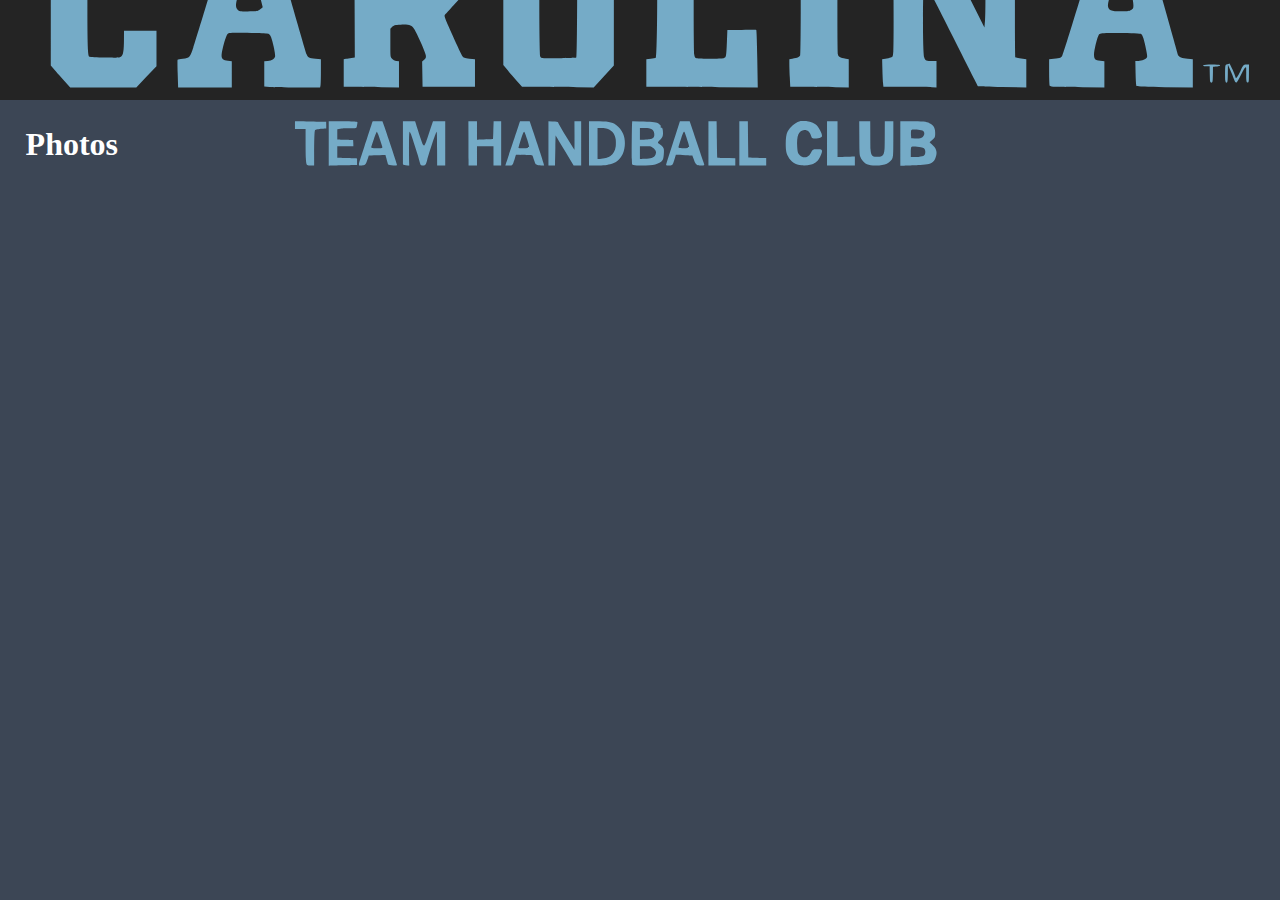
<file: photos.html>
<!DOCTYPE HTML>
<html lang="en">

<head>
    <meta charset="utf-8">
    <meta name="viewport" content="width=device-width, 
       initial-scale-1, shrink-to-fit=no">
    <title>Carolina Team Handball Club</title>
    <link rel="stylesheet" href="css/styles.css">
    <link rel="preconnect" href="https://fonts.googleapis.com">
    <link rel="preconnect" href="https://fonts.gstatic.com" crossorigin>
    <link href="https://fonts.googleapis.com/css2?family=Maitree&family=Open+Sans&family=Volkhov&display=swap"
        rel="stylesheet">
</head>

<body>
    <header>
        <nav>
            <a href="/index.html">
                <svg class="navLogo" version="1.0" viewBox="0 0 1328 276" preserveAspectRatio="xMidYMid" id="svg30"
                    sodipodi:docname="handball-shirt-front_auto_x2 (1).svg"
                    xmlns:inkscape="http://www.inkscape.org/namespaces/inkscape"
                    xmlns:sodipodi="http://sodipodi.sourceforge.net/DTD/sodipodi-0.dtd"
                    xmlns="http://www.w3.org/2000/svg" xmlns:svg="http://www.w3.org/2000/svg">
                    <defs id="defs34" />
                    <sodipodi:namedview id="namedview32" pagecolor="#ffffff" bordercolor="#000000" borderopacity="0.25"
                        inkscape:showpageshadow="2" inkscape:pageopacity="0.0" inkscape:pagecheckerboard="0"
                        inkscape:deskcolor="#d1d1d1" inkscape:document-units="pt" showgrid="false" />
                    <g transform="matrix(0.1,0,0,-0.1,0,276)" fill="#000000" stroke="none" id="g28"
                        style="fill:#75abc7;fill-opacity:0">
                        <path
                            d="M 0,1380 V 0 h 6640 6640 V 1380 2760 H 6640 0 Z m 6269,1120 101,-110 v -598 -599 l -72,-79 c -40,-43 -88,-94 -106,-113 l -32,-33 -374,4 -373,4 -68,75 c -37,41 -80,92 -96,113 l -29,39 v 600 599 l 99,107 99,106 375,-3 375,-2 z m -4736,1 97,-110 v -160 -161 h -174 -174 l -1,108 c -2,80 -6,111 -17,122 -12,12 -44,15 -157,15 -78,0 -154,-3 -169,-8 l -28,-7 v -493 c 0,-292 4,-498 10,-507 7,-12 39,-16 160,-18 207,-5 200,-10 200,153 v 125 h 175 175 v -184 -184 l -32,-34 c -18,-18 -66,-68 -107,-111 l -73,-77 H 1071 724 l -75,82 c -41,45 -86,97 -101,116 l -28,35 v 601 601 l 96,103 96,102 h 362 362 z m 1324,-51 c 24,-85 57,-202 74,-260 17,-58 39,-134 49,-170 10,-36 42,-146 70,-245 29,-99 67,-236 86,-305 42,-154 57,-190 84,-191 11,-1 25,-3 30,-4 6,-1 27,-3 48,-4 l 37,-1 -3,-150 -3,-151 -295,2 -294,1 v 139 139 h 38 c 48,1 75,22 74,57 -1,50 -40,195 -55,210 -12,13 -51,16 -199,19 -101,2 -197,0 -213,-4 -27,-8 -32,-16 -53,-88 -35,-121 -39,-162 -16,-179 10,-8 36,-15 57,-15 h 37 V 1110 970 h -285 -285 v 134 c 0,74 -3,141 -6,149 -4,11 8,15 57,19 75,5 81,12 115,128 14,47 68,225 121,395 52,171 103,337 113,370 10,33 43,140 74,239 31,98 56,185 56,192 0,12 37,14 221,12 l 222,-3 z m 1833,60 c 47,-55 88,-99 93,-100 4,0 7,-114 7,-253 0,-246 -1,-255 -21,-273 -12,-10 -52,-53 -90,-95 l -69,-76 46,-104 c 134,-303 147,-329 163,-331 9,0 21,-2 26,-3 6,-2 28,-3 50,-4 l 40,-1 V 1122 975 h -277 -278 v 122 c 0,67 -2,128 -5,135 -4,9 5,20 21,28 36,20 30,45 -49,211 -72,153 -67,149 -183,149 -57,0 -74,-4 -92,-20 -21,-20 -22,-30 -22,-165 0,-132 2,-147 20,-165 11,-11 31,-20 45,-20 h 25 V 1109 969 l -290,2 -290,3 v 146 147 l 58,9 57,9 3,515 c 3,580 8,540 -75,540 h -43 v 135 135 l 523,-1 h 522 z m 2650,-35 v -135 h -53 c -100,0 -92,44 -89,-537 2,-470 3,-509 20,-521 19,-15 294,-14 309,1 4,5 9,71 11,148 l 4,139 h 143 c 79,0 150,3 159,6 14,6 16,-25 16,-301 V 969 l -580,2 -580,2 v 147 147 l 50,5 c 28,3 54,8 58,12 9,10 9,1032 0,1042 -4,4 -30,9 -58,12 l -50,5 v 133 134 h 320 320 z m 1470,-14 v -148 l -51,-5 c -28,-3 -55,-12 -60,-19 -5,-8 -9,-233 -9,-500 0,-377 3,-489 13,-497 6,-5 33,-13 60,-17 l 47,-7 V 1118 969 l -310,3 -310,3 v 125 c 0,69 -3,135 -6,146 -5,19 0,22 52,30 54,8 58,11 66,41 5,18 7,245 6,503 -3,525 2,490 -75,490 h -43 v 150 150 h 310 310 z m 1150,-356 c 137,-278 252,-505 255,-505 3,0 5,159 5,354 0,401 3,386 -76,386 h -44 v 135 135 h 273 272 v -135 -135 h -38 c -21,0 -47,-5 -58,-10 -18,-10 -19,-27 -19,-525 0,-323 4,-516 10,-520 5,-3 32,-9 60,-12 l 50,-6 V 1118 970 l -252,2 -253,3 -275,547 c -151,301 -278,550 -282,554 -5,4 -8,-173 -8,-394 0,-458 -5,-432 86,-432 h 54 V 1111 971 l -277,2 -278,2 -7,35 c -4,19 -7,85 -7,146 l -1,111 52,7 c 29,4 56,13 60,19 4,7 8,239 8,517 0,381 -3,509 -12,518 -7,7 -31,12 -55,12 h -43 v 113 c 0,61 -3,122 -6,135 l -6,22 h 281 282 z m 1903,488 c 61,-214 177,-627 257,-908 55,-198 103,-367 106,-376 7,-23 48,-39 104,-39 h 50 V 1120 969 l -280,1 c -154,1 -289,4 -300,7 -19,5 -20,13 -20,139 v 134 h 39 c 23,0 48,8 62,18 l 22,19 -22,109 c -12,60 -28,115 -36,123 -18,19 -419,21 -438,2 -7,-6 -24,-58 -38,-114 -33,-130 -24,-157 54,-157 h 37 V 1110 970 h -274 c -151,0 -281,3 -290,6 -14,5 -16,28 -16,149 v 143 l 60,4 c 33,2 65,9 70,14 6,6 19,39 29,75 10,35 96,314 191,619 95,305 177,572 182,593 l 10,37 h 218 c 199,0 218,-2 223,-17 z m 927,-1439 c 16,-36 30,-70 30,-75 0,-27 21,-1 49,61 28,64 33,70 61,70 h 30 v -95 c 0,-78 -3,-95 -15,-95 -11,0 -15,14 -16,58 -1,31 0,67 1,80 3,43 -18,21 -54,-58 -20,-44 -42,-80 -49,-80 -7,0 -17,15 -23,33 -7,17 -23,59 -38,92 l -26,60 v -92 c 0,-76 -3,-93 -15,-93 -12,0 -15,17 -15,94 0,90 1,95 23,99 12,2 23,5 24,6 1,0 16,-29 33,-65 z m -130,47 c 0,-6 -17,-11 -37,-13 l -38,-3 v -82 c 0,-69 -3,-83 -16,-83 -10,0 -16,9 -16,28 0,15 -1,53 -2,85 l -1,57 h -35 c -19,0 -35,5 -35,10 0,6 37,10 90,10 50,0 90,-4 90,-9 z M 8460,590 c 31,-22 69,-88 70,-121 0,-18 -28,-29 -76,-29 -26,0 -33,5 -39,28 -15,61 -70,81 -113,42 -26,-25 -36,-72 -30,-157 3,-56 8,-69 30,-88 39,-34 87,-22 111,28 16,35 19,37 67,37 58,0 61,-9 31,-76 -28,-61 -72,-88 -152,-92 -99,-6 -163,33 -196,122 -15,40 -16,145 -2,202 15,60 93,131 147,136 60,5 117,-7 152,-32 z M 3385,580 v -35 l -55,-3 c -30,-2 -58,-9 -62,-15 -4,-7 -8,-92 -8,-189 V 160 h -39 c -35,0 -39,3 -45,31 -3,17 -6,103 -6,190 v 159 h -55 -55 v 40 40 l 163,-2 162,-3 z m 325,31 c 0,-5 -3,-21 -6,-37 -5,-29 -7,-29 -67,-27 -34,1 -79,0 -99,-4 l -38,-6 v -53 -53 l 83,-3 82,-3 1,-32 1,-33 h -83 -84 v -60 -59 l 103,-3 102,-3 v -35 -35 l -147,-3 -148,-3 v 231 230 h 150 c 83,0 150,-4 150,-9 z m 274,-33 c 27,-75 136,-404 136,-411 0,-13 -90,-7 -95,6 -2,6 -9,31 -15,55 l -11,43 -86,-3 -86,-3 -15,-45 c -17,-52 -26,-60 -66,-60 -34,0 -39,-25 51,250 l 68,209 52,1 h 51 z m 366,-93 c 51,-157 45,-158 105,23 l 37,112 h 64 64 V 390 160 h -42 -43 v 175 c 0,96 -2,175 -5,175 -6,0 -69,-189 -96,-287 -15,-58 -19,-63 -45,-63 -23,0 -28,5 -34,32 -4,18 -17,65 -30,103 -12,39 -33,103 -45,143 -12,39 -26,72 -30,72 -5,0 -7,-79 -6,-175 l 2,-176 -33,3 c -18,2 -33,6 -33,11 0,4 0,106 0,227 v 220 h 63 64 z m 600,40 v -96 l 83,3 82,3 3,93 3,92 h 39 40 V 390 160 h -40 -40 v 100 100 h -85 -85 V 260 160 h -44 -45 l -1,230 -1,230 h 46 45 z m 600,-62 c 29,-87 64,-191 76,-231 l 23,-73 -46,3 c -44,3 -45,4 -62,53 l -17,50 -85,3 -85,3 -18,-56 c -17,-54 -18,-55 -55,-55 h -39 l 77,230 76,230 h 50 51 z m 240,148 c 0,-8 75,-137 138,-235 l 32,-50 1,40 c 0,21 0,87 -1,147 l -1,107 h 35 36 V 390 160 h -40 -39 l -93,156 -93,156 -3,-156 -3,-156 h -34 -35 v 230 230 h 50 c 28,0 50,-4 50,-9 z m 545,-2 c 57,-16 96,-49 125,-105 50,-100 21,-247 -59,-299 -48,-32 -108,-44 -208,-45 h -83 v 230 230 h 93 c 50,0 110,-5 132,-11 z m 499,-12 c 17,-12 25,-24 22,-33 -3,-8 -2,-13 3,-10 12,8 21,-18 21,-61 0,-25 -8,-43 -31,-66 -22,-21 -27,-33 -18,-36 7,-2 24,-15 37,-28 22,-22 24,-31 20,-85 -4,-49 -9,-64 -29,-79 -38,-29 -86,-39 -195,-39 -80,0 -103,3 -107,14 -5,12 -3,431 2,445 0,1 56,1 124,0 98,-3 129,-8 151,-22 z m 396,-194 c 40,-120 75,-224 78,-230 3,-9 -8,-13 -34,-13 -49,0 -56,5 -75,60 l -16,45 -85,3 -85,3 -17,-56 c -17,-53 -19,-55 -52,-55 -19,0 -34,3 -34,8 0,4 32,107 72,230 l 72,222 h 51 51 z m 208,31 c 1,-103 3,-188 5,-190 1,-2 44,-4 95,-5 l 92,-1 v -39 -39 h -140 -140 v 230 230 h 43 43 z m 324,-1 3,-188 93,-3 92,-3 v -39 -40 h -140 -140 v 230 230 h 45 45 z m 928,1 V 249 l 90,3 90,3 v -47 -48 h -145 -145 v 230 230 h 55 55 z m 340,23 c 0,-196 5,-210 78,-205 67,4 72,19 72,211 v 157 h 45 45 V 431 c 0,-178 -1,-190 -22,-216 -31,-39 -77,-55 -160,-55 -85,0 -126,20 -155,72 -15,28 -18,60 -18,211 l -1,177 h 58 58 z m 603,149 c 52,-22 71,-50 71,-107 0,-43 -4,-53 -29,-73 l -30,-24 32,-29 c 41,-38 50,-75 32,-127 -23,-67 -57,-79 -226,-84 l -143,-5 v 232 231 h 130 c 88,0 141,-4 163,-14 z"
                            id="path2" style="fill:#75abc7;fill-opacity:0" />
                        <path
                            d="m 5613,2303 c -10,-4 -13,-115 -13,-509 0,-471 1,-505 18,-512 23,-9 350,-8 359,2 11,11 16,910 6,971 l -8,50 -175,2 c -96,1 -181,-1 -187,-4 z"
                            id="path4" style="fill:#75abc7;fill-opacity:0" />
                        <path
                            d="m 2553,2115 c -15,-11 -35,-55 -64,-143 -48,-147 -50,-169 -18,-195 20,-16 37,-18 116,-15 78,2 96,6 113,24 l 21,21 -26,104 c -41,165 -53,195 -81,208 -32,14 -35,14 -61,-4 z"
                            id="path6" style="fill:#75abc7;fill-opacity:0" />
                        <path
                            d="m 4076,2318 c -13,-18 -16,-56 -16,-210 0,-246 -13,-231 195,-226 84,2 157,7 162,11 4,5 8,103 8,218 0,176 -2,211 -15,219 -8,5 -83,10 -167,10 -146,0 -152,-1 -167,-22 z"
                            id="path8" style="fill:#75abc7;fill-opacity:0" />
                        <path
                            d="m 11596,2108 c -32,-30 -114,-283 -99,-307 18,-29 57,-41 138,-41 62,0 85,5 104,19 29,22 27,47 -14,201 -27,104 -55,150 -90,150 -8,0 -25,-10 -39,-22 z"
                            id="path10" style="fill:#75abc7;fill-opacity:0" />
                        <path
                            d="m 3880,438 c -13,-40 -26,-79 -28,-85 -3,-10 13,-13 58,-13 46,0 61,3 57,13 -2,6 -15,45 -28,85 -12,39 -26,72 -29,72 -3,0 -16,-33 -30,-72 z"
                            id="path12" style="fill:#75abc7;fill-opacity:0" />
                        <path
                            d="m 5405,429 c -14,-44 -25,-82 -25,-85 0,-2 25,-4 55,-4 33,0 55,4 55,11 0,21 -45,159 -52,159 -4,0 -19,-36 -33,-81 z"
                            id="path14" style="fill:#75abc7;fill-opacity:0" />
                        <path d="M 6200,389 V 228 l 58,7 c 90,11 132,62 132,162 0,99 -53,153 -150,153 h -40 z"
                            id="path16" style="fill:#75abc7;fill-opacity:0" />
                        <path d="m 6640,490 v -60 h 58 c 71,1 95,16 90,61 -4,41 -34,59 -100,59 h -48 z" id="path18"
                            style="fill:#75abc7;fill-opacity:0" />
                        <path
                            d="m 6640,294 v -66 l 65,4 c 68,4 88,15 100,55 4,17 -1,29 -19,48 -21,21 -34,25 -86,25 h -60 z"
                            id="path20" style="fill:#75abc7;fill-opacity:0" />
                        <path
                            d="m 7082,483 c -16,-44 -42,-126 -42,-135 0,-4 25,-8 55,-8 33,0 55,4 55,11 0,20 -45,159 -51,159 -4,0 -11,-12 -17,-27 z"
                            id="path22" style="fill:#75abc7;fill-opacity:0" />
                        <path
                            d="m 9467,532 c -15,-3 -17,-12 -15,-45 l 3,-42 49,-3 c 35,-2 53,2 67,14 22,20 25,47 7,62 -14,11 -83,19 -111,14 z"
                            id="path24" style="fill:#75abc7;fill-opacity:0" />
                        <path
                            d="m 9456,353 c -3,-3 -6,-28 -6,-55 v -48 h 56 c 30,0 64,5 75,10 23,13 26,62 5,79 -15,13 -120,24 -130,14 z"
                            id="path26" style="fill:#75abc7;fill-opacity:0" />
                    </g>
                    <path style="fill:#75abc7;fill-opacity:1;stroke-width:0.716823"
                        d="m 66.800423,172.21666 c -3.339145,-3.64683 -7.880799,-8.76371 -10.092562,-11.37084 l -4.021389,-4.74023 0.01663,-60.49064 0.01663,-60.490635 9.368487,-9.856313 9.368487,-9.856313 h 35.995354 35.99533 l 9.42428,10.573136 9.42428,10.573135 0.0323,15.949307 0.0322,15.949305 H 145.62653 128.8927 l -0.46166,-10.148747 c -0.56538,-12.428703 -0.93046,-13.191071 -6.65983,-13.906908 -4.55483,-0.569088 -26.978043,0.03564 -29.480268,0.795046 l -1.612852,0.48949 v 41.737982 c 0,48.185575 0.37137,58.834555 2.079532,59.630815 0.630398,0.29386 7.931918,0.65907 16.225608,0.81159 14.03787,0.25815 15.19689,0.18221 16.7797,-1.09948 2.12168,-1.71803 2.78262,-5.86685 2.85444,-17.91747 l 0.0524,-8.78108 h 16.84533 16.84534 v 18.37244 18.37244 l -10.4713,11.01729 -10.4713,11.0173 H 107.14468 72.871598 Z"
                        id="path3401" />
                    <path style="fill:#75abc7;fill-opacity:1;stroke-width:0.716823"
                        d="m 184.35561,164.77026 c -0.24907,-7.74235 -0.30133,-14.32217 -0.11614,-14.62183 0.1852,-0.29965 2.64868,-0.777 5.47441,-1.06078 6.84476,-0.68739 7.7385,-1.66418 10.89922,-11.91207 1.3821,-4.48112 6.75756,-22.01801 11.94546,-38.970865 5.1879,-16.952858 12.78929,-41.731421 16.89195,-55.063476 4.10268,-13.332055 7.45941,-24.691307 7.45941,-25.242781 0,-0.551475 0.62393,-1.336602 1.38652,-1.744725 1.50779,-0.806942 32.94183,-1.040577 39.17802,-0.291192 l 3.64817,0.438389 17.79363,62.456578 c 9.78649,34.351122 18.36523,63.804812 19.06386,65.452652 1.58701,3.74323 2.53707,4.23318 9.42867,4.86245 l 5.55537,0.50725 -0.01,13.02086 c -0.006,7.16146 -0.20429,13.74664 -0.44202,14.63371 l -0.43223,1.61285 H 308.6167 c -12.90486,0 -25.93134,-0.20862 -28.94772,-0.4636 l -5.48429,-0.4636 V 164.86389 151.8077 l 3.67478,-0.43522 c 4.36759,-0.51728 6.89187,-2.00071 7.49523,-4.40469 0.49601,-1.97627 -1.1618,-10.89698 -3.32908,-17.91381 -0.94932,-3.07353 -1.98077,-4.97084 -3.02755,-5.56901 -1.68961,-0.96555 -37.68659,-1.80719 -41.06178,-0.96007 -0.94442,0.23704 -2.18621,1.33809 -2.75954,2.44678 -1.50706,2.91433 -4.60317,14.29465 -5.14637,18.91641 -0.60341,5.13413 0.74078,6.67032 6.46218,7.38515 l 4.00146,0.49996 v 13.53704 13.53704 H 212.65124 184.80846 Z M 267.50743,99.2322 c 1.10986,-0.42051 2.70826,-1.411148 3.552,-2.201415 l 1.53408,-1.436843 -3.08556,-12.072112 c -4.33156,-16.947118 -5.63949,-19.601546 -10.09775,-20.493195 -4.43448,-0.886897 -7.2036,3.77218 -12.54498,21.106995 -2.60295,8.447587 -2.67544,11.737005 -0.31077,14.101665 1.67226,1.672267 2.18512,1.759477 10.34727,1.759477 4.72327,0 9.49585,-0.344062 10.60571,-0.764572 z"
                        id="path3403" />
                    <path style="fill:#75abc7;fill-opacity:1;stroke-width:0.716823"
                        d="m 367.19245,178.31119 -10.57313,-0.21906 v -14.23752 -14.23752 l 2.32967,-0.402 c 1.28133,-0.2211 3.87393,-0.618 5.76134,-0.882 l 3.43165,-0.48 -0.20595,-51.34663 c -0.16128,-40.207227 -0.40582,-51.696527 -1.12721,-52.959478 -0.8061,-1.411264 -1.50046,-1.612851 -5.55538,-1.612851 h -4.63412 V 28.67291 15.411689 l 51.79044,7.32e-4 51.79045,7.31e-4 9.16588,10.50934 9.1659,10.509341 -0.20561,24.50826 -0.2056,24.508254 -7.49286,8.170245 c -4.12108,4.493633 -8.07495,8.838708 -8.78638,9.655728 -1.26477,1.45246 -1.09416,1.93052 7.67464,21.50468 4.93248,11.01056 9.56325,20.82562 10.29058,21.81125 1.13363,1.5362 2.1567,1.88291 7.16566,2.42844 l 5.84322,0.63638 v 14.23769 14.23769 h -27.19402 -27.19401 l -0.22446,-13.08202 -0.22445,-13.08201 2.08367,-1.83692 c 1.82481,-1.60873 2.0358,-2.19371 1.69844,-4.70892 -0.41792,-3.11589 -8.79267,-21.93163 -12.04236,-27.05586 -2.62782,-4.14362 -5.24377,-5.00275 -14.05889,-4.61721 -6.19651,0.27101 -6.9069,0.45467 -8.70105,2.24949 l -1.95366,1.95439 v 14.62066 c 0,14.51647 0.0125,14.63394 1.75053,16.48345 1.02143,1.08692 2.88744,2.04458 4.48014,2.29925 l 2.72962,0.4365 v 13.52801 13.52802 l -18.09977,-0.15851 c -9.95488,-0.0872 -22.85769,-0.25709 -28.67292,-0.37758 z M 439.2118,87.36105 c 2.31366,-0.3348 2.72232,-0.686483 3.0864,-2.656163 0.62856,-3.400447 0.0742,-41.127204 -0.61449,-41.816157 -0.32776,-0.327903 -7.60343,-0.698749 -16.16816,-0.824102 -19.63112,-0.28732 -18.62309,-0.81767 -19.60128,10.312738 -0.8992,10.231628 -0.29941,29.607331 1.00058,32.323164 1.5917,3.32523 4.41125,3.8688 17.80263,3.432112 6.50517,-0.212137 13.02761,-0.55935 14.49432,-0.771592 z"
                        id="path3405" />
                    <path style="fill:#75abc7;fill-opacity:1;stroke-width:0.716823"
                        d="m 561.49522,178.31021 -19.84804,-0.20228 -5.36386,-5.90252 c -2.95012,-3.24639 -7.32452,-8.31278 -9.7209,-11.25863 l -4.35705,-5.35611 V 95.82105 36.051424 l 9.85631,-10.701831 9.85632,-10.701832 20.36686,0.381964 c 11.20178,0.21008 28.01743,0.381964 37.36811,0.381964 h 17.00127 l 10.12138,11.042049 10.12139,11.042049 -0.002,59.385793 -0.002,59.38578 -10.45647,11.28996 -10.45647,11.28996 -17.31804,-0.16739 c -9.52536,-0.0921 -26.25009,-0.25843 -37.16652,-0.36968 z m 36.45558,-30.5248 c 0.79663,-0.79758 1.22184,-94.465979 0.44959,-99.041463 l -0.60493,-3.584114 h -18.10919 c -14.66261,0 -18.22594,0.189099 -18.72262,0.993572 -0.33739,0.546464 -0.84989,8.245366 -1.13888,17.10867 -0.60395,18.52307 -0.0792,81.652855 0.69385,83.466575 0.28449,0.6675 1.05428,1.36845 1.71066,1.55767 2.05143,0.5914 35.09329,0.12806 35.72152,-0.50091 z"
                        id="path3407" />
                    <path style="fill:#75abc7;fill-opacity:1;stroke-width:0.716823"
                        d="m 688.32904,178.31025 -17.74136,-0.20484 v -14.24042 -14.24043 l 4.50308,-0.48224 c 2.47669,-0.26523 4.87932,-0.71477 5.33919,-0.99898 1.10753,-0.6845 1.88828,-61.610387 1.11301,-86.854994 l -0.56134,-18.278981 -3.58412,-0.599308 c -7.67991,-1.284176 -6.80982,0.518562 -6.80982,-14.109215 V 15.411689 h 31.5402 31.54021 V 28.64392 41.876151 l -5.90637,0.208196 c -5.76037,0.203048 -5.93313,0.261354 -6.98903,2.358664 -0.93372,1.854655 -1.07946,8.658345 -1.05953,49.460769 0.0127,26.02066 0.27422,48.84127 0.58113,50.71247 0.47221,2.87904 0.85443,3.4803 2.48576,3.91027 2.48835,0.65586 25.7116,0.66325 28.19172,0.009 2.46548,-0.65042 2.5959,-1.32079 3.19373,-16.42085 l 0.50212,-12.68354 14.76825,-0.21927 c 8.1225,-0.1206 14.9913,-0.058 15.264,0.13914 0.2727,0.19713 0.72593,13.66444 1.00718,29.92736 l 0.51142,29.56893 -40.07404,-0.16609 c -22.04071,-0.0914 -48.05763,-0.2583 -57.81539,-0.37095 z"
                        id="path3409" />
                    <path style="fill:#75abc7;fill-opacity:1;stroke-width:0.716823"
                        d="m 836.46345,178.31059 -16.55565,-0.20601 -0.4689,-9.77751 c -0.25793,-5.37763 -0.4689,-11.79486 -0.4689,-14.26051 v -4.483 l 3.0465,-0.47152 c 5.70705,-0.88332 7.67302,-1.79718 8.24377,-3.83193 0.2955,-1.05356 0.5322,-22.88262 0.5259,-48.509035 -0.0135,-54.995905 0.3804,-51.969653 -6.76185,-51.969653 h -4.33747 V 30.106555 15.411689 h 30.47977 30.47978 l -0.19403,14.515661 -0.19402,14.515661 -3.60998,0.440646 c -5.45422,0.665761 -6.7308,1.256437 -7.28392,3.370449 -0.69533,2.65708 -0.70853,93.049694 -0.0143,96.317044 0.606,2.85135 1.89127,3.56136 8.22,4.54089 l 3.0465,0.47152 v 14.63186 14.63186 l -13.79888,-0.16534 c -7.58932,-0.0909 -21.24885,-0.25804 -30.35445,-0.37135 z"
                        id="path3411" />
                    <path style="fill:#75abc7;fill-opacity:1;stroke-width:0.716823"
                        d="m 939.26737,178.31009 -22.70879,-0.19963 -0.38581,-3.75333 c -0.21217,-2.06433 -0.50925,-8.47606 -0.66015,-14.2483 l -0.27427,-10.49499 3.41872,-0.4535 c 1.88025,-0.24944 4.38555,-0.79057 5.56725,-1.20251 2.0901,-0.72862 2.1615,-0.90849 2.62403,-6.61366 0.26145,-3.22557 0.36922,-26.60174 0.2394,-51.947035 -0.20483,-40.008068 -0.37763,-46.171907 -1.31115,-46.761706 -0.59138,-0.37364 -2.93003,-0.684284 -5.19698,-0.690322 l -4.1217,-0.01098 v -8.855129 c 0,-4.870323 -0.2073,-10.837873 -0.46057,-13.261221 l -0.4605,-4.406088 h 27.61282 27.61283 l 25.3086,50.71521 25.3086,50.715211 0.6259,-7.52664 c 0.3443,-4.13966 0.5019,-19.78431 0.3504,-34.765904 -0.234,-23.127115 -0.4512,-27.645068 -1.4391,-29.92735 l -1.1634,-2.688085 h -4.6959 -4.6959 V 28.67291 15.411689 h 26.8808 26.8809 V 28.67291 41.934131 h -4.1639 c -7.6542,0 -6.9469,-5.461699 -6.9469,53.644939 0,28.38499 0.2171,51.82605 0.4825,52.09124 0.2653,0.26519 2.9265,0.82514 5.9137,1.24431 l 5.4314,0.76215 v 14.65033 14.65033 l -24.9096,-0.51338 c -13.7003,-0.28234 -25.0458,-0.63602 -25.2123,-0.78594 -0.1665,-0.14992 -12.6047,-24.68497 -27.64038,-54.52236 -15.03577,-29.837375 -27.6693,-54.36032 -28.07467,-54.495426 -1.74353,-0.581178 -1.8768,71.942256 -0.1449,78.857426 0.8214,3.27957 2.51415,4.09026 8.54062,4.09026 h 4.2543 v 13.61964 13.61963 l -4.83862,-0.16877 c -2.66115,-0.0928 -15.05745,-0.25862 -27.54728,-0.36842 z"
                        id="path3413" />
                    <path style="fill:#75abc7;fill-opacity:1;stroke-width:0.716823"
                        d="m 1094.9677,178.31184 c -3.1296,-0.14644 -5.5829,-0.6086 -5.9028,-1.11202 -0.3012,-0.47378 -0.5526,-6.86507 -0.5586,-14.20286 l -0.011,-13.34144 4.8385,-0.49231 c 7.1892,-0.73148 7.7831,-0.98687 9.0324,-3.88421 0.624,-1.4472 5.0508,-15.3728 9.8373,-30.94577 4.7865,-15.572975 12.9852,-42.191322 18.2194,-59.151881 5.2343,-16.96056 10.0844,-32.860514 10.7783,-35.333231 l 1.2614,-4.495849 21.3432,0.208915 c 11.7387,0.114904 21.5003,0.370202 21.6925,0.567328 0.3446,0.353617 11.0936,38.037683 27.8074,97.487888 4.7107,16.75574 8.7386,31.03301 8.951,31.72728 0.6211,2.03045 4.3626,3.49074 10.0451,3.92051 l 5.2927,0.40029 v 14.70703 14.70703 l -28.7918,-0.44948 c -19.1383,-0.29878 -29.0523,-0.70986 -29.5689,-1.22607 -0.4783,-0.47798 -0.8734,-5.58679 -1.0273,-13.28579 l -0.2502,-12.50919 h 1.904 c 3.2843,0 8.133,-1.52405 9.4386,-2.9667 1.1912,-1.31632 1.1921,-1.71306 0.017,-7.99027 -2.0524,-10.96651 -3.9918,-16.8099 -5.749,-17.32143 -2.6453,-0.77006 -28.4546,-1.33711 -35.7717,-0.78593 -6.7321,0.50712 -7.0466,0.60667 -8.0504,2.54755 -1.7539,3.39179 -4.6563,15.69262 -4.6563,19.73424 0,4.85162 1.0119,5.86571 6.4689,6.48311 l 4.2834,0.48461 v 13.52704 13.52705 l -22.7592,-0.14243 c -12.5175,-0.0783 -25.1689,-0.2552 -28.1143,-0.39301 z m 78.6504,-79.740855 c 2.1039,-1.2828 2.3295,-1.75137 2.3287,-4.835873 0,-6.323362 -4.9604,-24.039872 -7.8737,-28.13116 -3.2225,-4.525606 -7.6172,-3.386552 -10.7178,2.777967 -2.5735,5.11645 -7.1908,19.386171 -7.7208,23.861023 -0.7182,6.06432 2.1725,7.685768 13.7688,7.723095 6.628,0.02138 8.2564,-0.201075 10.2148,-1.395052 z"
                        id="path3415" />
                    <path style="fill:#75abc7;fill-opacity:1;stroke-width:0.126718"
                        d="m 1256.0285,173.50578 c -0.3425,-0.34257 -0.438,-0.56687 -0.5524,-1.29886 -0.1114,-0.712 -0.4158,-11.63359 -0.4047,-14.52445 V 156.968 l -2.6928,-0.0536 c -2.4968,-0.0497 -2.7474,-0.0761 -3.4437,-0.36264 -0.8373,-0.34457 -0.9822,-0.537 -0.5704,-0.75741 1.025,-0.54858 7.0084,-0.88093 11.8183,-0.65645 4.0339,0.18827 5.9763,0.5048 5.7129,0.93097 -0.1395,0.22567 -1.0207,0.58996 -1.9153,0.79174 -0.6534,0.14738 -4.7335,0.58598 -5.4511,0.58598 -0.02,0 -0.039,1.83899 -0.042,4.08664 -0.01,5.07194 -0.1783,10.07994 -0.3751,10.96477 -0.3115,1.40116 -1.2429,1.85107 -2.0862,1.00781 z"
                        id="path3417" />
                    <path style="fill:#75abc7;fill-opacity:1;stroke-width:0.126718"
                        d="m 1272.0328,173.78872 c -0.2848,-0.16617 -0.5849,-1.00893 -0.7429,-2.08643 -0.2027,-1.38181 -0.302,-10.57489 -0.1395,-12.92519 0.1649,-2.3861 0.2869,-2.89418 0.8218,-3.42506 0.3287,-0.32616 0.5944,-0.4343 1.5117,-0.61518 0.6122,-0.1207 1.3681,-0.29621 1.6798,-0.39003 l 0.5668,-0.17056 1.5253,3.03446 c 2.3391,4.65313 4.386,9.56754 4.7693,11.45034 0.3821,1.87766 2.434,-1.07704 5.5495,-7.99125 1.6952,-3.76221 2.3699,-4.7875 3.4872,-5.29891 0.486,-0.22242 0.8853,-0.26816 2.7018,-0.30945 l 2.1315,-0.0485 -0.052,8.28128 c -0.056,8.94634 -0.1069,9.64943 -0.7462,10.32994 -0.3587,0.38184 -0.871,0.37934 -1.233,-0.006 -0.7536,-0.80217 -0.958,-3.12842 -0.8718,-9.92356 0.068,-5.30041 0.041,-5.62417 -0.4566,-5.72004 -0.335,-0.0646 -1.3082,0.99991 -2.0721,2.26665 -0.355,0.5886 -1.6996,3.20854 -2.9881,5.82209 -2.3123,4.69047 -3.794,7.24168 -4.4585,7.67712 -0.4034,0.26428 -0.7308,0.14552 -1.1838,-0.42943 -0.5654,-0.71742 -0.8989,-1.44129 -2.4638,-5.34693 -0.796,-1.98629 -2.3254,-5.63139 -3.399,-8.1002 l -1.9518,-4.48876 -0.078,7.65669 c -0.079,7.71027 -0.1579,9.09739 -0.5805,10.15329 -0.271,0.67749 -0.7932,0.91501 -1.3269,0.60359 z"
                        id="path3419" />
                    <path style="fill:#75abc7;fill-opacity:1;stroke-width:0.126718"
                        d="m 831.7107,259.69888 c -6.3858,-0.53049 -11.12063,-3.62107 -14.00288,-9.14025 -1.94385,-3.72217 -2.48797,-6.59127 -2.4825,-13.09038 0.007,-5.76404 0.55733,-9.6681 1.72591,-12.19739 0.59444,-1.2866 2.10209,-3.51312 3.25979,-4.81408 2.94128,-3.30525 6.69195,-5.78411 9.77183,-6.4584 1.28482,-0.28128 5.61112,-0.27134 7.49347,0.0172 3.70973,0.56865 6.96278,1.8036 8.91773,3.38543 3.1275,2.53059 7.03462,9.86466 6.4524,12.11174 -0.12608,0.48642 -0.71588,1.09738 -1.39275,1.44269 -1.69695,0.86575 -6.7959,1.31044 -8.21708,0.71664 -0.73462,-0.30694 -1.21627,-0.98271 -1.58077,-2.21793 -0.71025,-2.40693 -1.4217,-3.69181 -2.69498,-4.86714 -1.30657,-1.20615 -2.70352,-1.70726 -4.45192,-1.59699 -2.67623,0.16878 -5.03108,1.97078 -6.21615,4.75674 -1.15388,2.71249 -1.53353,7.17114 -1.1352,13.32999 0.3225,4.98665 0.80805,6.46748 2.68132,8.17774 1.54275,1.40853 2.97803,2.07923 4.67903,2.18648 1.13085,0.0713 2.02987,-0.10992 3.02175,-0.60912 1.71532,-0.86333 2.74627,-2.01704 3.9993,-4.47553 1.05225,-2.06448 1.39043,-2.50001 2.23897,-2.8835 0.64741,-0.29262 0.7665,-0.30184 3.8991,-0.30184 3.61643,0 4.09268,0.0757 4.77593,0.75898 0.3741,0.37404 0.41955,0.49568 0.41955,1.12257 0,1.50602 -1.6437,5.56749 -3.26423,8.06577 -0.8112,1.25057 -2.2929,2.82796 -3.40597,3.62604 -1.10145,0.78969 -3.19643,1.7575 -4.6077,2.12854 -3.04103,0.79958 -6.61088,1.0979 -9.88395,0.82599 z"
                        id="path3421" />
                    <path style="fill:#75abc7;fill-opacity:1;stroke-width:0.126718"
                        d="m 858.06795,237.02519 v -22.93588 h 5.44882 5.4489 v 18.53338 18.53339 l 0.98205,-0.0352 c 3.27368,-0.11722 16.25768,-0.5374 16.59998,-0.53719 l 0.41182,2.5e-4 v 4.68855 4.68855 h -14.44575 -14.44582 z"
                        id="path3423" />
                    <path style="fill:#75abc7;fill-opacity:1;stroke-width:0.126718"
                        d="m 905.65035,259.82333 c -3.15638,-0.25474 -5.8269,-0.98087 -7.6773,-2.08745 -2.42543,-1.45043 -4.70235,-4.40161 -5.4345,-7.04357 -0.77895,-2.81099 -0.89423,-5.42352 -0.97868,-22.18887 l -0.0728,-14.41413 h 5.70623 5.70622 l 0.0637,13.40038 c 0.039,8.26473 0.11835,14.08028 0.207,15.17443 0.58545,7.22731 1.82633,8.58843 7.46985,8.19376 3.063,-0.2142 3.9921,-0.4793 5.02868,-1.43481 0.89287,-0.823 1.38907,-1.96239 1.7571,-4.03452 0.45142,-2.54227 0.48952,-3.77339 0.54375,-17.58206 l 0.054,-13.71718 h 4.42612 4.42613 l -5.3e-4,15.74466 c -5.2e-4,18.01272 -0.0615,19.78061 -0.75997,22.14915 -0.64988,2.20281 -3.16395,4.75362 -5.99085,6.07832 -3.20985,1.50421 -8.97353,2.20582 -14.47388,1.76189 z"
                        id="path3425" />
                    <path style="fill:#75abc7;fill-opacity:1;stroke-width:0.126718"
                        d="m 934.09845,237.15191 v -23.0626 l 9.1554,7.5e-4 c 14.72722,0.001 17.81535,0.27906 21.08917,1.89668 4.65203,2.2986 6.19095,5.21331 5.95635,11.28113 -0.14002,3.62015 -0.45135,4.16465 -4.01467,7.02092 -0.94088,0.7542 -1.71068,1.43812 -1.71068,1.51984 0,0.0817 0.85538,0.9254 1.9008,1.87484 2.77103,2.51664 3.89768,3.93242 4.61213,5.79575 0.88627,2.31159 0.83257,4.47118 -0.18983,7.63394 -0.7065,2.18546 -1.45717,3.54277 -2.58262,4.6698 -2.27295,2.27622 -5.44448,3.1425 -13.43438,3.66956 -1.62727,0.10734 -19.15304,0.76191 -20.39977,0.76191 h -0.3819 z m 18.83085,13.80983 c 3.2388,-0.2559 5.00152,-0.66489 5.73967,-1.33172 1.15148,-1.04032 1.68135,-3.37698 1.21463,-5.35654 -0.4842,-2.05381 -1.248,-2.61722 -4.4076,-3.25108 -3.17318,-0.63659 -8.10548,-0.94221 -9.43365,-0.58457 -0.46357,0.12483 -0.54758,0.20348 -0.65632,0.61449 -0.28215,1.0663 -0.38986,2.81448 -0.38986,6.32871 v 3.70981 h 3.14955 c 1.73228,0 3.88485,-0.0581 4.78358,-0.1291 z m 1.81192,-19.33332 c 2.03595,-0.46212 3.63263,-1.99804 4.14135,-3.98367 0.25913,-1.01144 0.14865,-1.81128 -0.37005,-2.679 -0.4956,-0.82908 -1.04542,-1.15072 -2.67232,-1.56342 -2.0643,-0.52365 -3.97748,-0.73893 -6.66233,-0.74969 -2.232,-0.009 -2.51925,0.0146 -2.9697,0.24354 -0.9117,0.46334 -1.01737,0.73385 -1.0554,2.70153 -0.018,0.95348 0.039,2.67446 0.12675,3.82442 l 0.1602,2.09085 0.95033,0.0919 c 3.65737,0.35373 6.85665,0.36275 8.35117,0.0236 z"
                        id="path3427" />
                    <path style="fill:#75abc7;fill-opacity:1;stroke-width:0.126718"
                        d="m 767.0847,237.02519 v -22.93588 h 4.41997 4.41998 l 0.0834,7.44466 c 0.11235,10.0269 0.4302,29.95718 0.47842,29.99767 0.0465,0.0391 16.7082,0.57966 17.74748,0.57571 l 0.72862,-0.003 v 3.92824 3.92825 h -13.9389 -13.93897 z"
                        id="path3429" />
                    <path style="fill:#75abc7;fill-opacity:1;stroke-width:0.126718"
                        d="m 735.02519,237.02519 v -22.93588 h 4.23053 4.23052 l 0.0755,3.70649 c 0.0415,2.03857 0.135,8.98111 0.20777,15.42787 0.12304,10.90106 0.29173,17.77004 0.44856,18.26524 0.0414,0.13064 0.26461,0.2367 0.60025,0.28518 1.15203,0.1664 5.88701,0.33157 11.84396,0.41315 l 6.24082,0.0855 v 3.84418 3.84419 h -13.93895 -13.93893 z"
                        id="path3431" />
                    <path style="fill:#75abc7;fill-opacity:1;stroke-width:0.126718"
                        d="m 692.61734,259.83522 c -0.42961,-0.0605 -0.96223,-0.2035 -1.18357,-0.31796 -0.34404,-0.17791 -0.39069,-0.25736 -0.32144,-0.54742 0.39131,-1.63909 4.10408,-13.34803 10.02209,-31.60662 l 4.30222,-13.27342 5.06871,7.5e-4 5.0687,7.5e-4 2.70968,7.95024 c 1.49032,4.37263 4.43618,13.0823 6.54635,19.35482 2.11016,6.27251 4.32248,12.81984 4.91625,14.54963 1.05369,3.06957 1.07393,3.15072 0.84318,3.38146 -0.35776,0.35777 -1.04946,0.50706 -2.72386,0.58794 -1.84033,0.0889 -3.62269,-0.0971 -4.48484,-0.468 -0.88539,-0.38089 -1.7081,-1.30465 -2.28564,-2.56638 -0.26153,-0.57137 -0.97833,-2.46443 -1.59288,-4.20679 -0.61456,-1.74237 -1.12611,-3.18099 -1.13679,-3.19694 -0.0106,-0.016 -3.26618,-0.14182 -7.23444,-0.27972 -3.96827,-0.1379 -7.81469,-0.28186 -8.5476,-0.31992 l -1.33258,-0.0692 -0.55796,1.86953 c -0.30687,1.02825 -0.86785,2.83893 -1.24663,4.02373 -1.53117,4.78952 -1.83755,5.13821 -4.57429,5.20619 -0.81043,0.0202 -1.82503,-0.0128 -2.25466,-0.0733 z m 19.21854,-17.87096 c 1.43325,-0.12537 2.69798,-0.40196 3.00954,-0.65817 0.34808,-0.28623 0.12404,-1.58918 -0.86684,-5.0412 -0.82988,-2.89116 -2.74616,-8.62374 -3.367,-10.07247 -0.2971,-0.69329 -0.56999,-1.15467 -0.69745,-1.17921 -0.63299,-0.12191 -1.5042,1.73608 -3.19818,6.82047 -1.43633,4.31111 -2.73656,8.67882 -2.73656,9.19261 0,0.41884 0.49731,0.62874 1.9099,0.80611 2.11845,0.26599 3.94903,0.30658 5.94659,0.13186 z"
                        id="path3433" />
                    <path style="fill:#75abc7;fill-opacity:1;stroke-width:0.126718"
                        d="m 660.57862,259.82929 c -2.89935,-0.14012 -4.41289,-0.50194 -4.75227,-1.13608 -0.0995,-0.18586 -0.19115,-1.90069 -0.27671,-5.17566 -0.20877,-7.99079 0.0551,-37.11601 0.35295,-38.97108 l 0.0792,-0.49323 7.43046,0.0756 c 12.37926,0.12595 16.66542,0.54213 19.30483,1.87451 0.91658,0.46268 2.39046,1.83873 2.69658,2.51757 0.2051,0.45483 0.21345,0.59324 0.0735,1.21853 -0.0868,0.38798 -0.11866,0.74376 -0.0707,0.79062 0.0479,0.0469 0.34915,0.0852 0.66939,0.0852 0.52161,0 0.61308,0.0454 0.8779,0.43555 0.6077,0.89535 0.91619,2.62736 0.91999,5.16546 0.003,1.88894 -0.12887,2.68068 -0.62817,3.77609 -0.45353,0.99501 -1.2068,1.99386 -2.67573,3.54809 -1.36086,1.43988 -1.73328,1.928 -1.89124,2.47876 -0.15919,0.5551 -0.0594,0.70484 0.76163,1.14243 1.65993,0.88474 4.25754,3.33186 4.87202,4.58977 0.50741,1.03875 0.61805,1.93229 0.5294,4.27541 -0.14457,3.82078 -0.56313,6.5135 -1.23363,7.93631 -0.92246,1.9575 -4.06255,3.91875 -7.78638,4.86327 -3.70035,0.93856 -11.82567,1.36181 -19.25302,1.00288 z m 7.88346,-6.84156 c 4.30395,-0.27493 5.96119,-0.47217 7.53456,-0.8967 0.96701,-0.26093 2.14867,-0.87099 2.75231,-1.42095 0.54456,-0.49612 1.25801,-1.72743 1.6055,-2.77086 0.42734,-1.28318 0.3934,-2.36166 -0.10493,-3.33434 -0.72834,-1.42163 -2.6776,-3.30833 -4.02128,-3.8922 -1.27083,-0.55223 -2.1044,-0.63151 -7.31793,-0.69598 l -4.97367,-0.0615 v 6.66492 c 0,6.53837 0.005,6.66492 0.24873,6.66492 0.1368,0 2.06132,-0.11578 4.27671,-0.2573 z m 5.14911,-20.19627 c 2.14218,-0.34145 3.3612,-0.82726 4.21292,-1.67898 0.70383,-0.70383 0.97735,-1.43538 1.0401,-2.78187 0.20925,-4.48981 -2.06309,-6.7243 -7.38266,-7.25968 -0.75887,-0.0764 -2.76692,-0.13887 -4.46234,-0.13887 h -3.08257 v 6.09967 6.09969 l 4.21336,-0.0705 c 2.8982,-0.0485 4.60286,-0.13261 5.46119,-0.26943 z"
                        id="path3435" />
                    <path style="fill:#75abc7;fill-opacity:1;stroke-width:0.126718"
                        d="m 611.09542,237.02519 v -22.93588 h 6.17964 c 13.27909,0 17.49726,0.70896 21.95368,3.68981 2.96849,1.98559 5.72824,5.45117 7.26845,9.12743 1.29054,3.0803 1.85319,6.07552 1.85319,9.8652 0,8.04384 -3.1488,15.1724 -8.22437,18.61916 -1.93986,1.31733 -4.50933,2.4376 -7.13921,3.11265 -4.19951,1.07793 -8.69837,1.45696 -17.29787,1.45731 l -4.59351,2e-4 z m 12.72233,15.77587 c 5.10034,-0.63673 7.21975,-1.25541 9.50143,-2.77358 3.0514,-2.03034 4.8822,-5.36274 5.5422,-10.08779 0.22377,-1.60207 0.192,-5.76277 -0.0551,-7.2244 -0.57538,-3.40263 -1.67968,-5.77299 -3.61912,-7.76838 -1.66045,-1.70835 -3.61656,-2.78484 -6.2245,-3.42549 -1.82954,-0.44943 -3.34768,-0.58936 -6.39425,-0.58936 h -2.6027 v 16.15649 c 0,12.84141 0.0325,16.15622 0.15839,16.15517 0.0871,-7.5e-4 1.74929,-0.19992 3.69371,-0.44266 z"
                        id="path3437" />
                    <path style="fill:#75abc7;fill-opacity:1;stroke-width:0.126718"
                        d="m 569.02519,237.01207 v -22.94899 l 4.02328,0.0622 c 5.04122,0.078 5.62823,0.19273 6.03546,1.17949 1.12031,2.71459 8.28469,14.74985 15.35537,25.79511 l 1.51337,2.36408 0.10171,-0.59003 c 0.0559,-0.32451 0.0657,-6.93382 0.0217,-14.68735 l -0.08,-14.09733 h 3.49465 3.49466 v 22.93588 22.93587 h -3.91248 -3.91248 l -9.2922,-15.58626 c -5.11071,-8.57244 -9.32558,-15.58626 -9.36638,-15.58626 -0.0408,0 -0.17428,5.43144 -0.29665,12.06985 -0.12235,6.63842 -0.25749,13.65224 -0.3003,15.58626 l -0.0778,3.51641 h -3.401 -3.40098 z"
                        id="path3439" />
                    <path style="fill:#75abc7;fill-opacity:1;stroke-width:0.126718"
                        d="m 524.35183,259.75122 c 0.18165,-0.45061 14.88678,-44.65493 15.02163,-45.15571 l 0.13631,-0.5062 5.03214,10e-4 5.03214,0.001 3.21686,9.37617 c 5.39801,15.73355 12.0812,36.25297 11.87483,36.45933 -0.0926,0.0926 -4.7235,-0.17721 -6.20911,-0.36177 -1.20295,-0.14945 -1.77079,-0.37011 -2.34197,-0.91007 -0.60297,-0.57001 -1.08375,-1.68005 -2.42589,-5.60083 -0.64415,-1.88175 -1.20999,-3.46505 -1.25742,-3.51843 -0.0688,-0.0774 -17.00031,-0.75498 -17.06838,-0.68302 -0.0103,0.0109 -0.56361,1.70194 -1.2296,3.75794 -1.65247,5.10133 -1.68804,5.20023 -2.14789,5.97221 -0.31012,0.52063 -0.55415,0.75487 -1.03892,0.99726 -0.6137,0.30685 -0.72859,0.31815 -3.66125,0.36038 -2.90102,0.0418 -3.02373,0.0338 -2.93348,-0.19008 z m 21.48405,-17.78696 c 1.46019,-0.12773 2.69892,-0.40263 3.0255,-0.67142 0.41054,-0.33788 -0.14319,-2.82613 -1.78161,-8.00582 -1.58907,-5.02363 -2.85215,-8.19435 -3.297,-8.27645 -0.45153,-0.0833 -1.89553,3.47301 -3.56634,8.78332 -1.17739,3.7421 -2.23704,7.37949 -2.23704,7.67895 0,0.31318 0.30085,0.37995 2.19928,0.48807 2.51445,0.14321 4.04783,0.14412 5.65721,0.003 z"
                        id="path3441" />
                    <path style="fill:#75abc7;fill-opacity:1;stroke-width:0.126718"
                        d="m 486.13382,253.53015 c -0.01,-3.537 -0.0527,-13.85816 -0.095,-22.93592 l -0.077,-16.50501 4.4668,5e-5 4.46679,5e-5 v 9.50381 9.50382 l 0.9187,0.002 c 1.89618,0.002 15.62107,-0.53526 15.69408,-0.61502 0.0419,-0.0457 0.17286,-3.27647 0.29106,-7.17937 0.1182,-3.9029 0.2497,-8.0228 0.29223,-9.15534 l 0.0773,-2.05917 h 3.90835 3.90835 v 22.93588 22.93587 h -3.99161 -3.9916 v -10.01068 -10.0107 h -8.55344 -8.55343 v 10.0107 10.01068 h -4.37176 -4.37175 z"
                        id="path3443" />
                    <path style="fill:#75abc7;fill-opacity:1;stroke-width:0.0896025"
                        d="m 422.65661,259.88741 c -2.57974,-0.24667 -4.01122,-0.55137 -4.44817,-0.94681 -0.16125,-0.14592 -0.16637,-0.84015 -0.16637,-22.53738 v -22.38683 h 6.31005 6.31005 l 0.092,0.29121 c 1.96262,6.21158 4.96172,15.56095 5.842,18.21178 1.54771,4.6607 2.18729,6.10303 2.86075,6.45129 0.3798,0.19641 0.49721,0.17076 0.9051,-0.19775 0.44331,-0.4005 1.17807,-1.86768 1.87533,-3.74466 0.44694,-1.20315 3.22814,-9.529 5.78421,-17.31575 l 1.21328,-3.69612 h 6.3563 6.35631 v 22.98313 22.98313 h -4.20242 -4.20242 l -0.0437,-14.80687 c -0.0414,-14.03141 -0.10594,-17.87634 -0.32809,-19.54223 -0.0935,-0.70116 -0.14873,-0.79797 -0.32089,-0.56251 -0.99659,1.36292 -7.32204,20.55877 -9.7621,29.62504 -0.93434,3.47166 -1.4784,4.58442 -2.4447,5.00011 -0.83273,0.35823 -2.89914,0.33801 -3.6213,-0.0354 -0.75987,-0.39294 -0.94362,-0.80415 -1.73308,-3.87841 -0.791,-3.08024 -1.3472,-4.98054 -2.63895,-9.01612 -1.61458,-5.04413 -3.34583,-10.5079 -4.20194,-13.26122 -1.482,-4.76622 -2.57661,-7.60766 -3.2274,-8.37786 -0.17853,-0.21129 -0.1963,-0.21497 -0.31299,-0.0648 -0.27965,0.35993 -0.45878,3.24414 -0.55496,8.93547 -0.0549,3.24933 0.0706,19.23304 0.18874,24.03596 0.0403,1.63902 0.0274,2.03631 -0.066,2.02744 -0.0639,-0.006 -0.88229,-0.0843 -1.81864,-0.17381 z"
                        id="path3445" />
                    <path style="fill:#75abc7;fill-opacity:1;stroke-width:0.0896025"
                        d="m 372.68735,259.89712 c -0.28088,-0.17789 -0.36524,-0.65258 -0.25121,-1.41362 0.28359,-1.89271 1.00945,-4.25664 5.71802,-18.62174 1.12982,-3.44693 3.47584,-10.64201 5.21336,-15.98906 1.73752,-5.34704 3.16446,-9.72945 3.17097,-9.73866 0.007,-0.009 2.30933,-0.0447 5.11737,-0.0789 l 5.10553,-0.0622 0.87413,2.31897 c 1.23166,3.2675 2.2137,6.12311 6.03596,17.55146 5.00093,14.95256 8.19664,24.80427 8.22026,25.34144 0.0106,0.24217 -0.0346,0.30791 -0.30108,0.43777 -0.50017,0.24372 -1.86247,0.36807 -3.4049,0.31083 -2.89985,-0.10764 -5.19705,-0.62102 -5.58798,-1.24881 -0.15913,-0.25554 -0.72417,-2.28885 -1.79483,-6.4587 -0.46623,-1.81573 -0.86666,-3.32033 -0.88987,-3.34353 -0.0471,-0.0471 -16.74896,0.50045 -17.05503,0.55913 -0.16433,0.0315 -0.2727,0.27433 -0.70646,1.58303 -1.67487,5.05318 -2.34205,6.66818 -3.12114,7.55517 -0.46639,0.53098 -1.22455,0.96281 -2.03482,1.159 -0.71822,0.1739 -4.08161,0.28191 -4.30828,0.13836 z m 22.30931,-18.01463 c 0.96925,-0.12509 1.54404,-0.34117 1.71426,-0.64442 0.12705,-0.22636 0.055,-0.47693 -1.50647,-5.23983 -1.8438,-5.62407 -2.382,-7.20272 -2.89672,-8.49662 -0.48716,-1.22463 -1.01787,-2.32013 -1.19532,-2.4674 -0.12775,-0.10603 -0.16944,-0.0931 -0.31418,0.0973 -0.22549,0.29671 -1.10043,2.3559 -1.88268,4.43093 -0.89596,2.37667 -3.75515,11.04995 -3.75656,11.39545 -0.004,0.84133 1.75099,1.12254 6.58465,1.05543 1.37988,-0.0192 2.84374,-0.0781 3.25302,-0.13088 z"
                        id="path3447" />
                    <path style="fill:#75abc7;fill-opacity:1;stroke-width:0.0896025"
                        d="m 341.07322,237.05179 v -23.0354 l 8.40027,0.001 c 10.84271,0.002 16.50662,0.14555 19.59433,0.49584 0.6372,0.0723 1.31258,0.17291 1.50085,0.22361 0.32146,0.0866 0.3423,0.11318 0.3423,0.43727 0,0.45118 -0.68065,4.2274 -0.86168,4.78054 -0.42485,1.29816 -1.16076,1.46133 -5.9531,1.32005 -3.04421,-0.0898 -7.12249,-0.006 -8.82091,0.18098 -0.72117,0.0794 -3.57544,0.51077 -5.04016,0.76169 l -0.29121,0.0499 v 5.32731 c 0,2.93002 0.01,5.32883 0.0224,5.33069 0.0123,10e-4 3.70629,0.14084 8.20883,0.30884 4.50253,0.168 8.21035,0.32938 8.2396,0.35864 0.0292,0.0292 0.0953,1.483 0.14665,3.23056 l 0.0935,3.17736 -8.35547,-8e-5 -8.35546,-8e-5 v 5.94997 5.94996 l 0.91843,0.0531 c 0.50513,0.0292 4.54734,0.15357 8.98268,0.27639 4.43534,0.12282 8.63884,0.24882 9.3411,0.27999 l 1.27684,0.0567 v 3.42924 3.42925 l -1.54565,0.0556 c -0.85011,0.0306 -6.7471,0.15465 -13.10442,0.27576 -6.35732,0.12111 -12.27447,0.24492 -13.14922,0.27514 l -1.59045,0.055 z"
                        id="path3449" />
                    <path style="fill:#75abc7;fill-opacity:1;stroke-width:0.0896025"
                        d="m 320.26309,259.88538 c -2.26563,-0.23963 -2.64732,-1.20638 -2.93322,-7.42937 -0.19999,-4.35301 -0.26959,-9.44201 -0.26989,-19.73502 l -3.2e-4,-10.72995 h -5.51057 -5.51058 v -3.98694 -3.98696 l 2.26247,0.047 c 1.24437,0.0259 5.60914,0.0874 9.69951,0.13671 5.64585,0.0681 15.05566,0.23022 20.40705,0.35161 0.037,7.5e-4 0.0672,1.55027 0.0672,3.44319 v 3.44167 l -0.73922,0.0545 c -0.40657,0.0299 -1.84806,0.11582 -3.2033,0.1908 -2.70582,0.14969 -3.77952,0.27592 -5.35872,0.62998 -1.25966,0.28242 -2.11154,0.60893 -2.33721,0.89583 -0.59491,0.7563 -0.90221,9.87827 -0.90457,26.8507 l -10e-4,9.92352 -2.48647,-0.0119 c -1.36757,-0.007 -2.79891,-0.0449 -3.18078,-0.0854 z"
                        id="path3451" />
                </svg>
            </a>
        </nav>
    </header>

    <main id="photoMain">
        <h1>Photos</h1>
        <div id="photoGrid">
            <div class="photoGridRow">
                <div id="photo1"></div>
                <div id="photo2"></div>
                <div id="photo3"></div>
            </div>
            <div class="photoGridRow">
                <div id="photo4"></div>
                <div id="photo5"></div>
                <div id="photo6"></div>
            </div>
            <div class="photoGridRow">
                <div id="photo7"></div>
                <div id="photo8"></div>
                <div id="photo9"></div>
            </div>
            <div class="photoGridRow">
                <div id="photo10"></div>
                <div id="photo11"></div>
                <div id="photo12"></div>
            </div>
            <div class="photoGridRow">
                <div id="photo13"></div>
                <div id="photo14"></div>
                <div id="photo15"></div>
            </div>
            <div class="photoGridRow">
                <div id="photo16"></div>
                <div id="photo17"></div>
                <div id="photo18"></div>
            </div>
            <div class="photoGridRow">
                <div id="photo19"></div>
                <div id="photo20"></div>
                <div id="photo21"></div>
            </div>
            <div class="photoGridRow">
                <div id="photo22"></div>
                <div id="photo23"></div>
                <div id="photo24"></div>
            </div>
            <div class="photoGridRow">
                <div id="photo25"></div>
                <div id="photo26"></div>
                <div id="photo27"></div>
                <div id="photo28"></div>
            </div>
            <div class="photoGridRow">
                <div id="photo29"></div>
                <div id="photo30"></div>
                <div id="photo31"></div>
                <div id="photo32"></div>
            </div>
            <div class="photoGridRow">
                <div id="photo33"></div>
                <div id="photo34"></div>
                <div id="photo35"></div>
                <div id="photo36"></div>
            </div>
            <div class="photoGridRow">
                <div id="photo37"></div>
                <div id="photo38"></div>
                <div id="photo39"></div>
            </div>
            <div class="photoGridRow">
                <div id="photo40"></div>
                <div id="photo41"></div>
                <div id="photo42"></div>
            </div>
            <div class="photoGridRow">
                <div id="photo43"></div>
                <div id="photo44"></div>
            </div>
            <div class="photoGridRow" id="lastPhotoRow">
                <div id="photo45"></div>
                <div id="photo46"></div>
            </div>
        </div>
    </main>

</body>

</html>
</file>
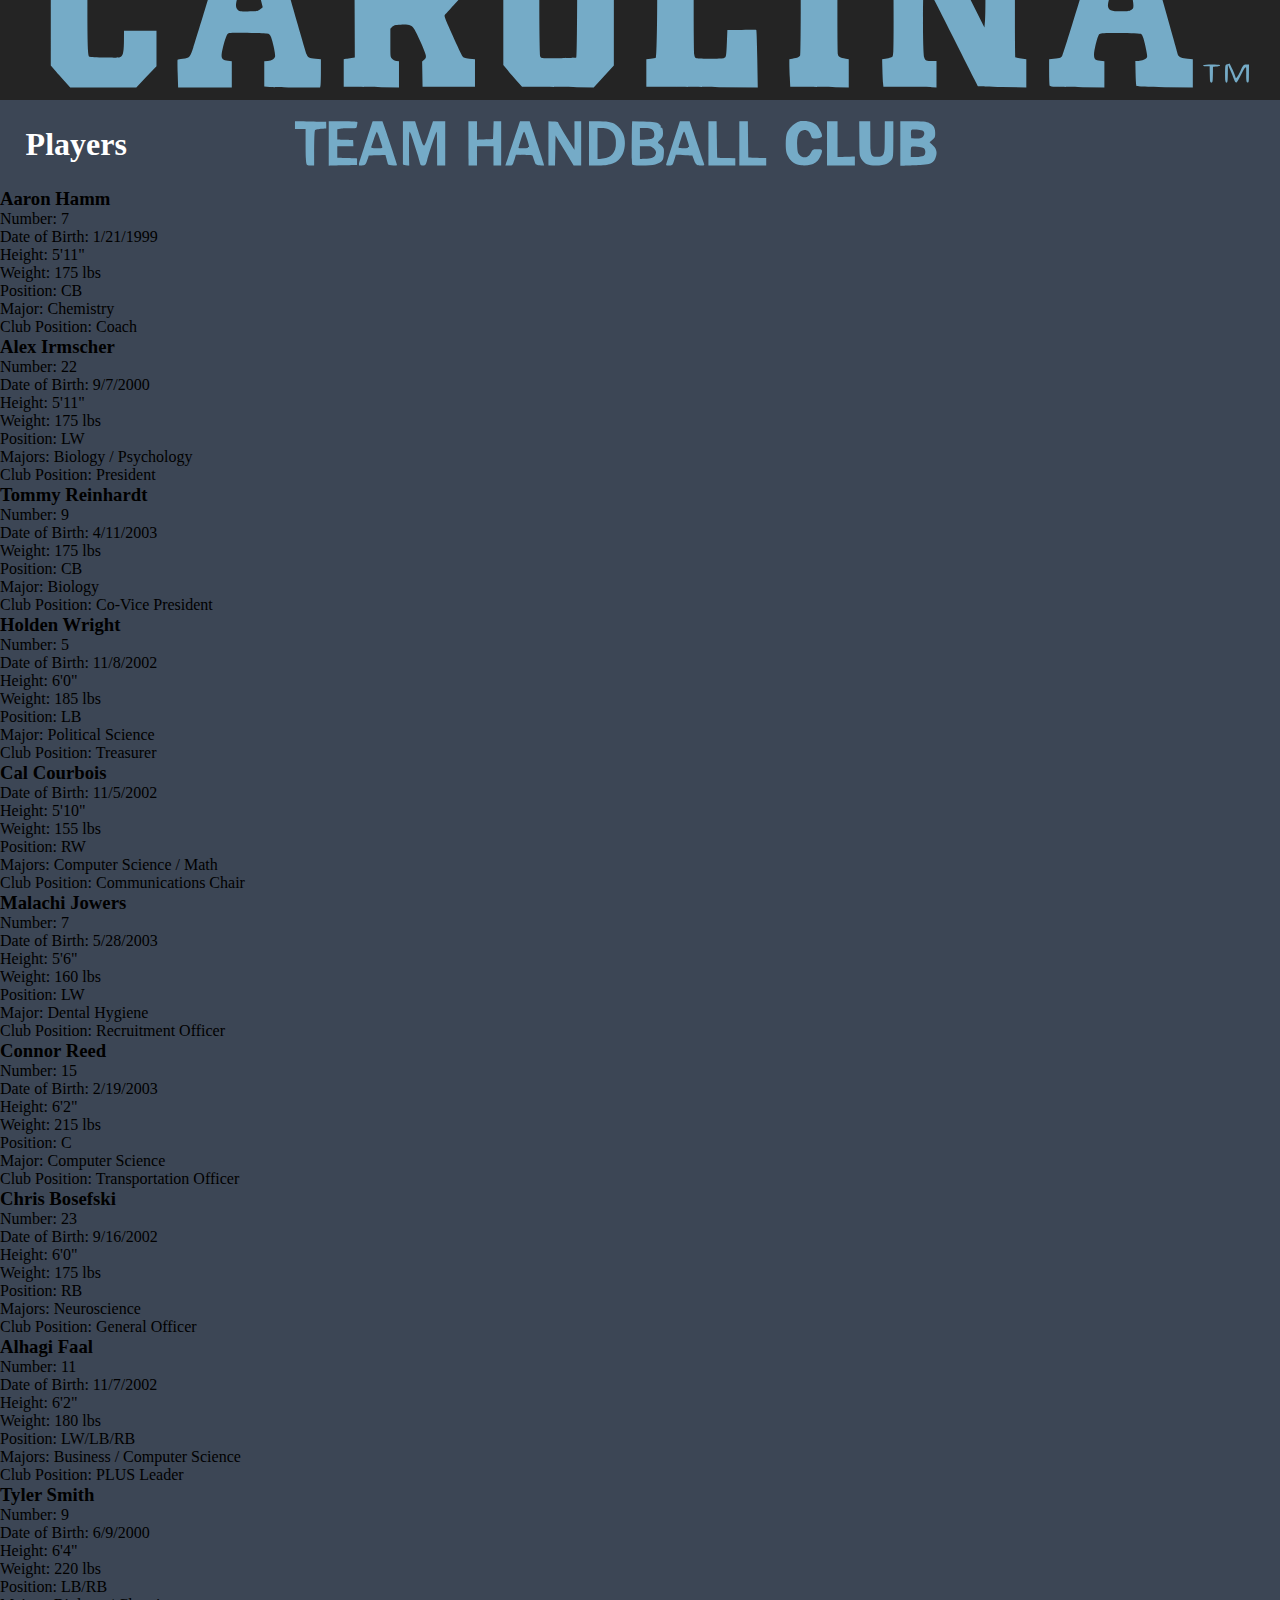
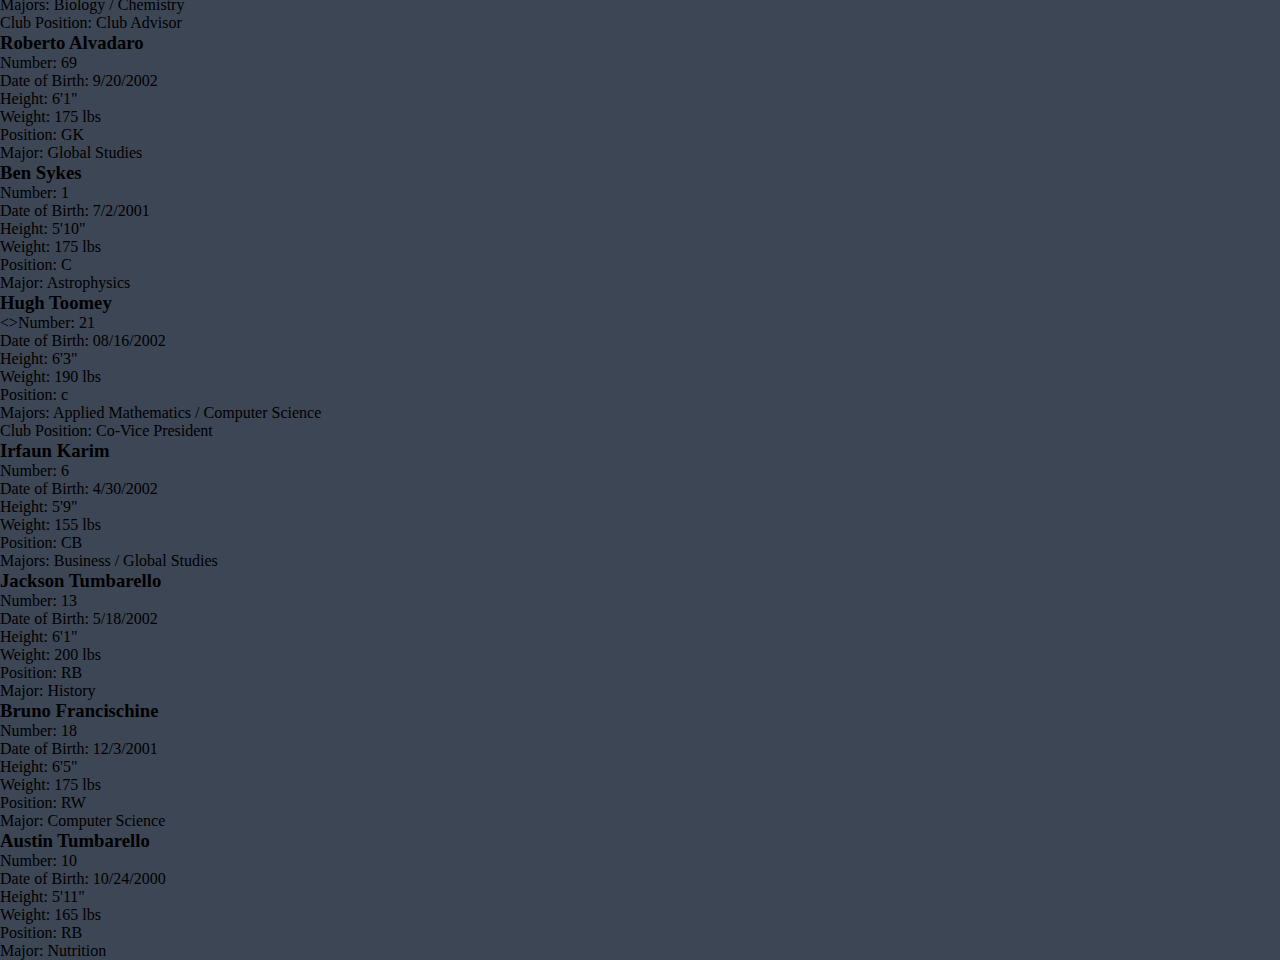
<file: players.html>
<!DOCTYPE HTML>
<html lang="en">

<head>
    <meta charset="utf-8">
    <meta name="viewport" content="width=device-width, 
       initial-scale-1, shrink-to-fit=no">
    <title>Carolina Team Handball Club</title>
    <link rel="stylesheet" href="css/styles.css">
    <link rel="preconnect" href="https://fonts.googleapis.com">
    <link rel="preconnect" href="https://fonts.gstatic.com" crossorigin>
    <link href="https://fonts.googleapis.com/css2?family=Maitree&family=Open+Sans&family=Volkhov&display=swap"
        rel="stylesheet">
    <link rel="icon" href="img/old_logo.png">
</head>


<body>
    <header>
        <nav>
            <a href="/index.html">
                <svg class="navLogo" version="1.0" viewBox="0 0 1328 276" preserveAspectRatio="xMidYMid" id="svg30"
                    sodipodi:docname="handball-shirt-front_auto_x2 (1).svg"
                    xmlns:inkscape="http://www.inkscape.org/namespaces/inkscape"
                    xmlns:sodipodi="http://sodipodi.sourceforge.net/DTD/sodipodi-0.dtd"
                    xmlns="http://www.w3.org/2000/svg" xmlns:svg="http://www.w3.org/2000/svg">
                    <defs id="defs34" />
                    <sodipodi:namedview id="namedview32" pagecolor="#ffffff" bordercolor="#000000" borderopacity="0.25"
                        inkscape:showpageshadow="2" inkscape:pageopacity="0.0" inkscape:pagecheckerboard="0"
                        inkscape:deskcolor="#d1d1d1" inkscape:document-units="pt" showgrid="false" />
                    <g transform="matrix(0.1,0,0,-0.1,0,276)" fill="#000000" stroke="none" id="g28"
                        style="fill:#75abc7;fill-opacity:0">
                        <path
                            d="M 0,1380 V 0 h 6640 6640 V 1380 2760 H 6640 0 Z m 6269,1120 101,-110 v -598 -599 l -72,-79 c -40,-43 -88,-94 -106,-113 l -32,-33 -374,4 -373,4 -68,75 c -37,41 -80,92 -96,113 l -29,39 v 600 599 l 99,107 99,106 375,-3 375,-2 z m -4736,1 97,-110 v -160 -161 h -174 -174 l -1,108 c -2,80 -6,111 -17,122 -12,12 -44,15 -157,15 -78,0 -154,-3 -169,-8 l -28,-7 v -493 c 0,-292 4,-498 10,-507 7,-12 39,-16 160,-18 207,-5 200,-10 200,153 v 125 h 175 175 v -184 -184 l -32,-34 c -18,-18 -66,-68 -107,-111 l -73,-77 H 1071 724 l -75,82 c -41,45 -86,97 -101,116 l -28,35 v 601 601 l 96,103 96,102 h 362 362 z m 1324,-51 c 24,-85 57,-202 74,-260 17,-58 39,-134 49,-170 10,-36 42,-146 70,-245 29,-99 67,-236 86,-305 42,-154 57,-190 84,-191 11,-1 25,-3 30,-4 6,-1 27,-3 48,-4 l 37,-1 -3,-150 -3,-151 -295,2 -294,1 v 139 139 h 38 c 48,1 75,22 74,57 -1,50 -40,195 -55,210 -12,13 -51,16 -199,19 -101,2 -197,0 -213,-4 -27,-8 -32,-16 -53,-88 -35,-121 -39,-162 -16,-179 10,-8 36,-15 57,-15 h 37 V 1110 970 h -285 -285 v 134 c 0,74 -3,141 -6,149 -4,11 8,15 57,19 75,5 81,12 115,128 14,47 68,225 121,395 52,171 103,337 113,370 10,33 43,140 74,239 31,98 56,185 56,192 0,12 37,14 221,12 l 222,-3 z m 1833,60 c 47,-55 88,-99 93,-100 4,0 7,-114 7,-253 0,-246 -1,-255 -21,-273 -12,-10 -52,-53 -90,-95 l -69,-76 46,-104 c 134,-303 147,-329 163,-331 9,0 21,-2 26,-3 6,-2 28,-3 50,-4 l 40,-1 V 1122 975 h -277 -278 v 122 c 0,67 -2,128 -5,135 -4,9 5,20 21,28 36,20 30,45 -49,211 -72,153 -67,149 -183,149 -57,0 -74,-4 -92,-20 -21,-20 -22,-30 -22,-165 0,-132 2,-147 20,-165 11,-11 31,-20 45,-20 h 25 V 1109 969 l -290,2 -290,3 v 146 147 l 58,9 57,9 3,515 c 3,580 8,540 -75,540 h -43 v 135 135 l 523,-1 h 522 z m 2650,-35 v -135 h -53 c -100,0 -92,44 -89,-537 2,-470 3,-509 20,-521 19,-15 294,-14 309,1 4,5 9,71 11,148 l 4,139 h 143 c 79,0 150,3 159,6 14,6 16,-25 16,-301 V 969 l -580,2 -580,2 v 147 147 l 50,5 c 28,3 54,8 58,12 9,10 9,1032 0,1042 -4,4 -30,9 -58,12 l -50,5 v 133 134 h 320 320 z m 1470,-14 v -148 l -51,-5 c -28,-3 -55,-12 -60,-19 -5,-8 -9,-233 -9,-500 0,-377 3,-489 13,-497 6,-5 33,-13 60,-17 l 47,-7 V 1118 969 l -310,3 -310,3 v 125 c 0,69 -3,135 -6,146 -5,19 0,22 52,30 54,8 58,11 66,41 5,18 7,245 6,503 -3,525 2,490 -75,490 h -43 v 150 150 h 310 310 z m 1150,-356 c 137,-278 252,-505 255,-505 3,0 5,159 5,354 0,401 3,386 -76,386 h -44 v 135 135 h 273 272 v -135 -135 h -38 c -21,0 -47,-5 -58,-10 -18,-10 -19,-27 -19,-525 0,-323 4,-516 10,-520 5,-3 32,-9 60,-12 l 50,-6 V 1118 970 l -252,2 -253,3 -275,547 c -151,301 -278,550 -282,554 -5,4 -8,-173 -8,-394 0,-458 -5,-432 86,-432 h 54 V 1111 971 l -277,2 -278,2 -7,35 c -4,19 -7,85 -7,146 l -1,111 52,7 c 29,4 56,13 60,19 4,7 8,239 8,517 0,381 -3,509 -12,518 -7,7 -31,12 -55,12 h -43 v 113 c 0,61 -3,122 -6,135 l -6,22 h 281 282 z m 1903,488 c 61,-214 177,-627 257,-908 55,-198 103,-367 106,-376 7,-23 48,-39 104,-39 h 50 V 1120 969 l -280,1 c -154,1 -289,4 -300,7 -19,5 -20,13 -20,139 v 134 h 39 c 23,0 48,8 62,18 l 22,19 -22,109 c -12,60 -28,115 -36,123 -18,19 -419,21 -438,2 -7,-6 -24,-58 -38,-114 -33,-130 -24,-157 54,-157 h 37 V 1110 970 h -274 c -151,0 -281,3 -290,6 -14,5 -16,28 -16,149 v 143 l 60,4 c 33,2 65,9 70,14 6,6 19,39 29,75 10,35 96,314 191,619 95,305 177,572 182,593 l 10,37 h 218 c 199,0 218,-2 223,-17 z m 927,-1439 c 16,-36 30,-70 30,-75 0,-27 21,-1 49,61 28,64 33,70 61,70 h 30 v -95 c 0,-78 -3,-95 -15,-95 -11,0 -15,14 -16,58 -1,31 0,67 1,80 3,43 -18,21 -54,-58 -20,-44 -42,-80 -49,-80 -7,0 -17,15 -23,33 -7,17 -23,59 -38,92 l -26,60 v -92 c 0,-76 -3,-93 -15,-93 -12,0 -15,17 -15,94 0,90 1,95 23,99 12,2 23,5 24,6 1,0 16,-29 33,-65 z m -130,47 c 0,-6 -17,-11 -37,-13 l -38,-3 v -82 c 0,-69 -3,-83 -16,-83 -10,0 -16,9 -16,28 0,15 -1,53 -2,85 l -1,57 h -35 c -19,0 -35,5 -35,10 0,6 37,10 90,10 50,0 90,-4 90,-9 z M 8460,590 c 31,-22 69,-88 70,-121 0,-18 -28,-29 -76,-29 -26,0 -33,5 -39,28 -15,61 -70,81 -113,42 -26,-25 -36,-72 -30,-157 3,-56 8,-69 30,-88 39,-34 87,-22 111,28 16,35 19,37 67,37 58,0 61,-9 31,-76 -28,-61 -72,-88 -152,-92 -99,-6 -163,33 -196,122 -15,40 -16,145 -2,202 15,60 93,131 147,136 60,5 117,-7 152,-32 z M 3385,580 v -35 l -55,-3 c -30,-2 -58,-9 -62,-15 -4,-7 -8,-92 -8,-189 V 160 h -39 c -35,0 -39,3 -45,31 -3,17 -6,103 -6,190 v 159 h -55 -55 v 40 40 l 163,-2 162,-3 z m 325,31 c 0,-5 -3,-21 -6,-37 -5,-29 -7,-29 -67,-27 -34,1 -79,0 -99,-4 l -38,-6 v -53 -53 l 83,-3 82,-3 1,-32 1,-33 h -83 -84 v -60 -59 l 103,-3 102,-3 v -35 -35 l -147,-3 -148,-3 v 231 230 h 150 c 83,0 150,-4 150,-9 z m 274,-33 c 27,-75 136,-404 136,-411 0,-13 -90,-7 -95,6 -2,6 -9,31 -15,55 l -11,43 -86,-3 -86,-3 -15,-45 c -17,-52 -26,-60 -66,-60 -34,0 -39,-25 51,250 l 68,209 52,1 h 51 z m 366,-93 c 51,-157 45,-158 105,23 l 37,112 h 64 64 V 390 160 h -42 -43 v 175 c 0,96 -2,175 -5,175 -6,0 -69,-189 -96,-287 -15,-58 -19,-63 -45,-63 -23,0 -28,5 -34,32 -4,18 -17,65 -30,103 -12,39 -33,103 -45,143 -12,39 -26,72 -30,72 -5,0 -7,-79 -6,-175 l 2,-176 -33,3 c -18,2 -33,6 -33,11 0,4 0,106 0,227 v 220 h 63 64 z m 600,40 v -96 l 83,3 82,3 3,93 3,92 h 39 40 V 390 160 h -40 -40 v 100 100 h -85 -85 V 260 160 h -44 -45 l -1,230 -1,230 h 46 45 z m 600,-62 c 29,-87 64,-191 76,-231 l 23,-73 -46,3 c -44,3 -45,4 -62,53 l -17,50 -85,3 -85,3 -18,-56 c -17,-54 -18,-55 -55,-55 h -39 l 77,230 76,230 h 50 51 z m 240,148 c 0,-8 75,-137 138,-235 l 32,-50 1,40 c 0,21 0,87 -1,147 l -1,107 h 35 36 V 390 160 h -40 -39 l -93,156 -93,156 -3,-156 -3,-156 h -34 -35 v 230 230 h 50 c 28,0 50,-4 50,-9 z m 545,-2 c 57,-16 96,-49 125,-105 50,-100 21,-247 -59,-299 -48,-32 -108,-44 -208,-45 h -83 v 230 230 h 93 c 50,0 110,-5 132,-11 z m 499,-12 c 17,-12 25,-24 22,-33 -3,-8 -2,-13 3,-10 12,8 21,-18 21,-61 0,-25 -8,-43 -31,-66 -22,-21 -27,-33 -18,-36 7,-2 24,-15 37,-28 22,-22 24,-31 20,-85 -4,-49 -9,-64 -29,-79 -38,-29 -86,-39 -195,-39 -80,0 -103,3 -107,14 -5,12 -3,431 2,445 0,1 56,1 124,0 98,-3 129,-8 151,-22 z m 396,-194 c 40,-120 75,-224 78,-230 3,-9 -8,-13 -34,-13 -49,0 -56,5 -75,60 l -16,45 -85,3 -85,3 -17,-56 c -17,-53 -19,-55 -52,-55 -19,0 -34,3 -34,8 0,4 32,107 72,230 l 72,222 h 51 51 z m 208,31 c 1,-103 3,-188 5,-190 1,-2 44,-4 95,-5 l 92,-1 v -39 -39 h -140 -140 v 230 230 h 43 43 z m 324,-1 3,-188 93,-3 92,-3 v -39 -40 h -140 -140 v 230 230 h 45 45 z m 928,1 V 249 l 90,3 90,3 v -47 -48 h -145 -145 v 230 230 h 55 55 z m 340,23 c 0,-196 5,-210 78,-205 67,4 72,19 72,211 v 157 h 45 45 V 431 c 0,-178 -1,-190 -22,-216 -31,-39 -77,-55 -160,-55 -85,0 -126,20 -155,72 -15,28 -18,60 -18,211 l -1,177 h 58 58 z m 603,149 c 52,-22 71,-50 71,-107 0,-43 -4,-53 -29,-73 l -30,-24 32,-29 c 41,-38 50,-75 32,-127 -23,-67 -57,-79 -226,-84 l -143,-5 v 232 231 h 130 c 88,0 141,-4 163,-14 z"
                            id="path2" style="fill:#75abc7;fill-opacity:0" />
                        <path
                            d="m 5613,2303 c -10,-4 -13,-115 -13,-509 0,-471 1,-505 18,-512 23,-9 350,-8 359,2 11,11 16,910 6,971 l -8,50 -175,2 c -96,1 -181,-1 -187,-4 z"
                            id="path4" style="fill:#75abc7;fill-opacity:0" />
                        <path
                            d="m 2553,2115 c -15,-11 -35,-55 -64,-143 -48,-147 -50,-169 -18,-195 20,-16 37,-18 116,-15 78,2 96,6 113,24 l 21,21 -26,104 c -41,165 -53,195 -81,208 -32,14 -35,14 -61,-4 z"
                            id="path6" style="fill:#75abc7;fill-opacity:0" />
                        <path
                            d="m 4076,2318 c -13,-18 -16,-56 -16,-210 0,-246 -13,-231 195,-226 84,2 157,7 162,11 4,5 8,103 8,218 0,176 -2,211 -15,219 -8,5 -83,10 -167,10 -146,0 -152,-1 -167,-22 z"
                            id="path8" style="fill:#75abc7;fill-opacity:0" />
                        <path
                            d="m 11596,2108 c -32,-30 -114,-283 -99,-307 18,-29 57,-41 138,-41 62,0 85,5 104,19 29,22 27,47 -14,201 -27,104 -55,150 -90,150 -8,0 -25,-10 -39,-22 z"
                            id="path10" style="fill:#75abc7;fill-opacity:0" />
                        <path
                            d="m 3880,438 c -13,-40 -26,-79 -28,-85 -3,-10 13,-13 58,-13 46,0 61,3 57,13 -2,6 -15,45 -28,85 -12,39 -26,72 -29,72 -3,0 -16,-33 -30,-72 z"
                            id="path12" style="fill:#75abc7;fill-opacity:0" />
                        <path
                            d="m 5405,429 c -14,-44 -25,-82 -25,-85 0,-2 25,-4 55,-4 33,0 55,4 55,11 0,21 -45,159 -52,159 -4,0 -19,-36 -33,-81 z"
                            id="path14" style="fill:#75abc7;fill-opacity:0" />
                        <path d="M 6200,389 V 228 l 58,7 c 90,11 132,62 132,162 0,99 -53,153 -150,153 h -40 z"
                            id="path16" style="fill:#75abc7;fill-opacity:0" />
                        <path d="m 6640,490 v -60 h 58 c 71,1 95,16 90,61 -4,41 -34,59 -100,59 h -48 z" id="path18"
                            style="fill:#75abc7;fill-opacity:0" />
                        <path
                            d="m 6640,294 v -66 l 65,4 c 68,4 88,15 100,55 4,17 -1,29 -19,48 -21,21 -34,25 -86,25 h -60 z"
                            id="path20" style="fill:#75abc7;fill-opacity:0" />
                        <path
                            d="m 7082,483 c -16,-44 -42,-126 -42,-135 0,-4 25,-8 55,-8 33,0 55,4 55,11 0,20 -45,159 -51,159 -4,0 -11,-12 -17,-27 z"
                            id="path22" style="fill:#75abc7;fill-opacity:0" />
                        <path
                            d="m 9467,532 c -15,-3 -17,-12 -15,-45 l 3,-42 49,-3 c 35,-2 53,2 67,14 22,20 25,47 7,62 -14,11 -83,19 -111,14 z"
                            id="path24" style="fill:#75abc7;fill-opacity:0" />
                        <path
                            d="m 9456,353 c -3,-3 -6,-28 -6,-55 v -48 h 56 c 30,0 64,5 75,10 23,13 26,62 5,79 -15,13 -120,24 -130,14 z"
                            id="path26" style="fill:#75abc7;fill-opacity:0" />
                    </g>
                    <path style="fill:#75abc7;fill-opacity:1;stroke-width:0.716823"
                        d="m 66.800423,172.21666 c -3.339145,-3.64683 -7.880799,-8.76371 -10.092562,-11.37084 l -4.021389,-4.74023 0.01663,-60.49064 0.01663,-60.490635 9.368487,-9.856313 9.368487,-9.856313 h 35.995354 35.99533 l 9.42428,10.573136 9.42428,10.573135 0.0323,15.949307 0.0322,15.949305 H 145.62653 128.8927 l -0.46166,-10.148747 c -0.56538,-12.428703 -0.93046,-13.191071 -6.65983,-13.906908 -4.55483,-0.569088 -26.978043,0.03564 -29.480268,0.795046 l -1.612852,0.48949 v 41.737982 c 0,48.185575 0.37137,58.834555 2.079532,59.630815 0.630398,0.29386 7.931918,0.65907 16.225608,0.81159 14.03787,0.25815 15.19689,0.18221 16.7797,-1.09948 2.12168,-1.71803 2.78262,-5.86685 2.85444,-17.91747 l 0.0524,-8.78108 h 16.84533 16.84534 v 18.37244 18.37244 l -10.4713,11.01729 -10.4713,11.0173 H 107.14468 72.871598 Z"
                        id="path3401" />
                    <path style="fill:#75abc7;fill-opacity:1;stroke-width:0.716823"
                        d="m 184.35561,164.77026 c -0.24907,-7.74235 -0.30133,-14.32217 -0.11614,-14.62183 0.1852,-0.29965 2.64868,-0.777 5.47441,-1.06078 6.84476,-0.68739 7.7385,-1.66418 10.89922,-11.91207 1.3821,-4.48112 6.75756,-22.01801 11.94546,-38.970865 5.1879,-16.952858 12.78929,-41.731421 16.89195,-55.063476 4.10268,-13.332055 7.45941,-24.691307 7.45941,-25.242781 0,-0.551475 0.62393,-1.336602 1.38652,-1.744725 1.50779,-0.806942 32.94183,-1.040577 39.17802,-0.291192 l 3.64817,0.438389 17.79363,62.456578 c 9.78649,34.351122 18.36523,63.804812 19.06386,65.452652 1.58701,3.74323 2.53707,4.23318 9.42867,4.86245 l 5.55537,0.50725 -0.01,13.02086 c -0.006,7.16146 -0.20429,13.74664 -0.44202,14.63371 l -0.43223,1.61285 H 308.6167 c -12.90486,0 -25.93134,-0.20862 -28.94772,-0.4636 l -5.48429,-0.4636 V 164.86389 151.8077 l 3.67478,-0.43522 c 4.36759,-0.51728 6.89187,-2.00071 7.49523,-4.40469 0.49601,-1.97627 -1.1618,-10.89698 -3.32908,-17.91381 -0.94932,-3.07353 -1.98077,-4.97084 -3.02755,-5.56901 -1.68961,-0.96555 -37.68659,-1.80719 -41.06178,-0.96007 -0.94442,0.23704 -2.18621,1.33809 -2.75954,2.44678 -1.50706,2.91433 -4.60317,14.29465 -5.14637,18.91641 -0.60341,5.13413 0.74078,6.67032 6.46218,7.38515 l 4.00146,0.49996 v 13.53704 13.53704 H 212.65124 184.80846 Z M 267.50743,99.2322 c 1.10986,-0.42051 2.70826,-1.411148 3.552,-2.201415 l 1.53408,-1.436843 -3.08556,-12.072112 c -4.33156,-16.947118 -5.63949,-19.601546 -10.09775,-20.493195 -4.43448,-0.886897 -7.2036,3.77218 -12.54498,21.106995 -2.60295,8.447587 -2.67544,11.737005 -0.31077,14.101665 1.67226,1.672267 2.18512,1.759477 10.34727,1.759477 4.72327,0 9.49585,-0.344062 10.60571,-0.764572 z"
                        id="path3403" />
                    <path style="fill:#75abc7;fill-opacity:1;stroke-width:0.716823"
                        d="m 367.19245,178.31119 -10.57313,-0.21906 v -14.23752 -14.23752 l 2.32967,-0.402 c 1.28133,-0.2211 3.87393,-0.618 5.76134,-0.882 l 3.43165,-0.48 -0.20595,-51.34663 c -0.16128,-40.207227 -0.40582,-51.696527 -1.12721,-52.959478 -0.8061,-1.411264 -1.50046,-1.612851 -5.55538,-1.612851 h -4.63412 V 28.67291 15.411689 l 51.79044,7.32e-4 51.79045,7.31e-4 9.16588,10.50934 9.1659,10.509341 -0.20561,24.50826 -0.2056,24.508254 -7.49286,8.170245 c -4.12108,4.493633 -8.07495,8.838708 -8.78638,9.655728 -1.26477,1.45246 -1.09416,1.93052 7.67464,21.50468 4.93248,11.01056 9.56325,20.82562 10.29058,21.81125 1.13363,1.5362 2.1567,1.88291 7.16566,2.42844 l 5.84322,0.63638 v 14.23769 14.23769 h -27.19402 -27.19401 l -0.22446,-13.08202 -0.22445,-13.08201 2.08367,-1.83692 c 1.82481,-1.60873 2.0358,-2.19371 1.69844,-4.70892 -0.41792,-3.11589 -8.79267,-21.93163 -12.04236,-27.05586 -2.62782,-4.14362 -5.24377,-5.00275 -14.05889,-4.61721 -6.19651,0.27101 -6.9069,0.45467 -8.70105,2.24949 l -1.95366,1.95439 v 14.62066 c 0,14.51647 0.0125,14.63394 1.75053,16.48345 1.02143,1.08692 2.88744,2.04458 4.48014,2.29925 l 2.72962,0.4365 v 13.52801 13.52802 l -18.09977,-0.15851 c -9.95488,-0.0872 -22.85769,-0.25709 -28.67292,-0.37758 z M 439.2118,87.36105 c 2.31366,-0.3348 2.72232,-0.686483 3.0864,-2.656163 0.62856,-3.400447 0.0742,-41.127204 -0.61449,-41.816157 -0.32776,-0.327903 -7.60343,-0.698749 -16.16816,-0.824102 -19.63112,-0.28732 -18.62309,-0.81767 -19.60128,10.312738 -0.8992,10.231628 -0.29941,29.607331 1.00058,32.323164 1.5917,3.32523 4.41125,3.8688 17.80263,3.432112 6.50517,-0.212137 13.02761,-0.55935 14.49432,-0.771592 z"
                        id="path3405" />
                    <path style="fill:#75abc7;fill-opacity:1;stroke-width:0.716823"
                        d="m 561.49522,178.31021 -19.84804,-0.20228 -5.36386,-5.90252 c -2.95012,-3.24639 -7.32452,-8.31278 -9.7209,-11.25863 l -4.35705,-5.35611 V 95.82105 36.051424 l 9.85631,-10.701831 9.85632,-10.701832 20.36686,0.381964 c 11.20178,0.21008 28.01743,0.381964 37.36811,0.381964 h 17.00127 l 10.12138,11.042049 10.12139,11.042049 -0.002,59.385793 -0.002,59.38578 -10.45647,11.28996 -10.45647,11.28996 -17.31804,-0.16739 c -9.52536,-0.0921 -26.25009,-0.25843 -37.16652,-0.36968 z m 36.45558,-30.5248 c 0.79663,-0.79758 1.22184,-94.465979 0.44959,-99.041463 l -0.60493,-3.584114 h -18.10919 c -14.66261,0 -18.22594,0.189099 -18.72262,0.993572 -0.33739,0.546464 -0.84989,8.245366 -1.13888,17.10867 -0.60395,18.52307 -0.0792,81.652855 0.69385,83.466575 0.28449,0.6675 1.05428,1.36845 1.71066,1.55767 2.05143,0.5914 35.09329,0.12806 35.72152,-0.50091 z"
                        id="path3407" />
                    <path style="fill:#75abc7;fill-opacity:1;stroke-width:0.716823"
                        d="m 688.32904,178.31025 -17.74136,-0.20484 v -14.24042 -14.24043 l 4.50308,-0.48224 c 2.47669,-0.26523 4.87932,-0.71477 5.33919,-0.99898 1.10753,-0.6845 1.88828,-61.610387 1.11301,-86.854994 l -0.56134,-18.278981 -3.58412,-0.599308 c -7.67991,-1.284176 -6.80982,0.518562 -6.80982,-14.109215 V 15.411689 h 31.5402 31.54021 V 28.64392 41.876151 l -5.90637,0.208196 c -5.76037,0.203048 -5.93313,0.261354 -6.98903,2.358664 -0.93372,1.854655 -1.07946,8.658345 -1.05953,49.460769 0.0127,26.02066 0.27422,48.84127 0.58113,50.71247 0.47221,2.87904 0.85443,3.4803 2.48576,3.91027 2.48835,0.65586 25.7116,0.66325 28.19172,0.009 2.46548,-0.65042 2.5959,-1.32079 3.19373,-16.42085 l 0.50212,-12.68354 14.76825,-0.21927 c 8.1225,-0.1206 14.9913,-0.058 15.264,0.13914 0.2727,0.19713 0.72593,13.66444 1.00718,29.92736 l 0.51142,29.56893 -40.07404,-0.16609 c -22.04071,-0.0914 -48.05763,-0.2583 -57.81539,-0.37095 z"
                        id="path3409" />
                    <path style="fill:#75abc7;fill-opacity:1;stroke-width:0.716823"
                        d="m 836.46345,178.31059 -16.55565,-0.20601 -0.4689,-9.77751 c -0.25793,-5.37763 -0.4689,-11.79486 -0.4689,-14.26051 v -4.483 l 3.0465,-0.47152 c 5.70705,-0.88332 7.67302,-1.79718 8.24377,-3.83193 0.2955,-1.05356 0.5322,-22.88262 0.5259,-48.509035 -0.0135,-54.995905 0.3804,-51.969653 -6.76185,-51.969653 h -4.33747 V 30.106555 15.411689 h 30.47977 30.47978 l -0.19403,14.515661 -0.19402,14.515661 -3.60998,0.440646 c -5.45422,0.665761 -6.7308,1.256437 -7.28392,3.370449 -0.69533,2.65708 -0.70853,93.049694 -0.0143,96.317044 0.606,2.85135 1.89127,3.56136 8.22,4.54089 l 3.0465,0.47152 v 14.63186 14.63186 l -13.79888,-0.16534 c -7.58932,-0.0909 -21.24885,-0.25804 -30.35445,-0.37135 z"
                        id="path3411" />
                    <path style="fill:#75abc7;fill-opacity:1;stroke-width:0.716823"
                        d="m 939.26737,178.31009 -22.70879,-0.19963 -0.38581,-3.75333 c -0.21217,-2.06433 -0.50925,-8.47606 -0.66015,-14.2483 l -0.27427,-10.49499 3.41872,-0.4535 c 1.88025,-0.24944 4.38555,-0.79057 5.56725,-1.20251 2.0901,-0.72862 2.1615,-0.90849 2.62403,-6.61366 0.26145,-3.22557 0.36922,-26.60174 0.2394,-51.947035 -0.20483,-40.008068 -0.37763,-46.171907 -1.31115,-46.761706 -0.59138,-0.37364 -2.93003,-0.684284 -5.19698,-0.690322 l -4.1217,-0.01098 v -8.855129 c 0,-4.870323 -0.2073,-10.837873 -0.46057,-13.261221 l -0.4605,-4.406088 h 27.61282 27.61283 l 25.3086,50.71521 25.3086,50.715211 0.6259,-7.52664 c 0.3443,-4.13966 0.5019,-19.78431 0.3504,-34.765904 -0.234,-23.127115 -0.4512,-27.645068 -1.4391,-29.92735 l -1.1634,-2.688085 h -4.6959 -4.6959 V 28.67291 15.411689 h 26.8808 26.8809 V 28.67291 41.934131 h -4.1639 c -7.6542,0 -6.9469,-5.461699 -6.9469,53.644939 0,28.38499 0.2171,51.82605 0.4825,52.09124 0.2653,0.26519 2.9265,0.82514 5.9137,1.24431 l 5.4314,0.76215 v 14.65033 14.65033 l -24.9096,-0.51338 c -13.7003,-0.28234 -25.0458,-0.63602 -25.2123,-0.78594 -0.1665,-0.14992 -12.6047,-24.68497 -27.64038,-54.52236 -15.03577,-29.837375 -27.6693,-54.36032 -28.07467,-54.495426 -1.74353,-0.581178 -1.8768,71.942256 -0.1449,78.857426 0.8214,3.27957 2.51415,4.09026 8.54062,4.09026 h 4.2543 v 13.61964 13.61963 l -4.83862,-0.16877 c -2.66115,-0.0928 -15.05745,-0.25862 -27.54728,-0.36842 z"
                        id="path3413" />
                    <path style="fill:#75abc7;fill-opacity:1;stroke-width:0.716823"
                        d="m 1094.9677,178.31184 c -3.1296,-0.14644 -5.5829,-0.6086 -5.9028,-1.11202 -0.3012,-0.47378 -0.5526,-6.86507 -0.5586,-14.20286 l -0.011,-13.34144 4.8385,-0.49231 c 7.1892,-0.73148 7.7831,-0.98687 9.0324,-3.88421 0.624,-1.4472 5.0508,-15.3728 9.8373,-30.94577 4.7865,-15.572975 12.9852,-42.191322 18.2194,-59.151881 5.2343,-16.96056 10.0844,-32.860514 10.7783,-35.333231 l 1.2614,-4.495849 21.3432,0.208915 c 11.7387,0.114904 21.5003,0.370202 21.6925,0.567328 0.3446,0.353617 11.0936,38.037683 27.8074,97.487888 4.7107,16.75574 8.7386,31.03301 8.951,31.72728 0.6211,2.03045 4.3626,3.49074 10.0451,3.92051 l 5.2927,0.40029 v 14.70703 14.70703 l -28.7918,-0.44948 c -19.1383,-0.29878 -29.0523,-0.70986 -29.5689,-1.22607 -0.4783,-0.47798 -0.8734,-5.58679 -1.0273,-13.28579 l -0.2502,-12.50919 h 1.904 c 3.2843,0 8.133,-1.52405 9.4386,-2.9667 1.1912,-1.31632 1.1921,-1.71306 0.017,-7.99027 -2.0524,-10.96651 -3.9918,-16.8099 -5.749,-17.32143 -2.6453,-0.77006 -28.4546,-1.33711 -35.7717,-0.78593 -6.7321,0.50712 -7.0466,0.60667 -8.0504,2.54755 -1.7539,3.39179 -4.6563,15.69262 -4.6563,19.73424 0,4.85162 1.0119,5.86571 6.4689,6.48311 l 4.2834,0.48461 v 13.52704 13.52705 l -22.7592,-0.14243 c -12.5175,-0.0783 -25.1689,-0.2552 -28.1143,-0.39301 z m 78.6504,-79.740855 c 2.1039,-1.2828 2.3295,-1.75137 2.3287,-4.835873 0,-6.323362 -4.9604,-24.039872 -7.8737,-28.13116 -3.2225,-4.525606 -7.6172,-3.386552 -10.7178,2.777967 -2.5735,5.11645 -7.1908,19.386171 -7.7208,23.861023 -0.7182,6.06432 2.1725,7.685768 13.7688,7.723095 6.628,0.02138 8.2564,-0.201075 10.2148,-1.395052 z"
                        id="path3415" />
                    <path style="fill:#75abc7;fill-opacity:1;stroke-width:0.126718"
                        d="m 1256.0285,173.50578 c -0.3425,-0.34257 -0.438,-0.56687 -0.5524,-1.29886 -0.1114,-0.712 -0.4158,-11.63359 -0.4047,-14.52445 V 156.968 l -2.6928,-0.0536 c -2.4968,-0.0497 -2.7474,-0.0761 -3.4437,-0.36264 -0.8373,-0.34457 -0.9822,-0.537 -0.5704,-0.75741 1.025,-0.54858 7.0084,-0.88093 11.8183,-0.65645 4.0339,0.18827 5.9763,0.5048 5.7129,0.93097 -0.1395,0.22567 -1.0207,0.58996 -1.9153,0.79174 -0.6534,0.14738 -4.7335,0.58598 -5.4511,0.58598 -0.02,0 -0.039,1.83899 -0.042,4.08664 -0.01,5.07194 -0.1783,10.07994 -0.3751,10.96477 -0.3115,1.40116 -1.2429,1.85107 -2.0862,1.00781 z"
                        id="path3417" />
                    <path style="fill:#75abc7;fill-opacity:1;stroke-width:0.126718"
                        d="m 1272.0328,173.78872 c -0.2848,-0.16617 -0.5849,-1.00893 -0.7429,-2.08643 -0.2027,-1.38181 -0.302,-10.57489 -0.1395,-12.92519 0.1649,-2.3861 0.2869,-2.89418 0.8218,-3.42506 0.3287,-0.32616 0.5944,-0.4343 1.5117,-0.61518 0.6122,-0.1207 1.3681,-0.29621 1.6798,-0.39003 l 0.5668,-0.17056 1.5253,3.03446 c 2.3391,4.65313 4.386,9.56754 4.7693,11.45034 0.3821,1.87766 2.434,-1.07704 5.5495,-7.99125 1.6952,-3.76221 2.3699,-4.7875 3.4872,-5.29891 0.486,-0.22242 0.8853,-0.26816 2.7018,-0.30945 l 2.1315,-0.0485 -0.052,8.28128 c -0.056,8.94634 -0.1069,9.64943 -0.7462,10.32994 -0.3587,0.38184 -0.871,0.37934 -1.233,-0.006 -0.7536,-0.80217 -0.958,-3.12842 -0.8718,-9.92356 0.068,-5.30041 0.041,-5.62417 -0.4566,-5.72004 -0.335,-0.0646 -1.3082,0.99991 -2.0721,2.26665 -0.355,0.5886 -1.6996,3.20854 -2.9881,5.82209 -2.3123,4.69047 -3.794,7.24168 -4.4585,7.67712 -0.4034,0.26428 -0.7308,0.14552 -1.1838,-0.42943 -0.5654,-0.71742 -0.8989,-1.44129 -2.4638,-5.34693 -0.796,-1.98629 -2.3254,-5.63139 -3.399,-8.1002 l -1.9518,-4.48876 -0.078,7.65669 c -0.079,7.71027 -0.1579,9.09739 -0.5805,10.15329 -0.271,0.67749 -0.7932,0.91501 -1.3269,0.60359 z"
                        id="path3419" />
                    <path style="fill:#75abc7;fill-opacity:1;stroke-width:0.126718"
                        d="m 831.7107,259.69888 c -6.3858,-0.53049 -11.12063,-3.62107 -14.00288,-9.14025 -1.94385,-3.72217 -2.48797,-6.59127 -2.4825,-13.09038 0.007,-5.76404 0.55733,-9.6681 1.72591,-12.19739 0.59444,-1.2866 2.10209,-3.51312 3.25979,-4.81408 2.94128,-3.30525 6.69195,-5.78411 9.77183,-6.4584 1.28482,-0.28128 5.61112,-0.27134 7.49347,0.0172 3.70973,0.56865 6.96278,1.8036 8.91773,3.38543 3.1275,2.53059 7.03462,9.86466 6.4524,12.11174 -0.12608,0.48642 -0.71588,1.09738 -1.39275,1.44269 -1.69695,0.86575 -6.7959,1.31044 -8.21708,0.71664 -0.73462,-0.30694 -1.21627,-0.98271 -1.58077,-2.21793 -0.71025,-2.40693 -1.4217,-3.69181 -2.69498,-4.86714 -1.30657,-1.20615 -2.70352,-1.70726 -4.45192,-1.59699 -2.67623,0.16878 -5.03108,1.97078 -6.21615,4.75674 -1.15388,2.71249 -1.53353,7.17114 -1.1352,13.32999 0.3225,4.98665 0.80805,6.46748 2.68132,8.17774 1.54275,1.40853 2.97803,2.07923 4.67903,2.18648 1.13085,0.0713 2.02987,-0.10992 3.02175,-0.60912 1.71532,-0.86333 2.74627,-2.01704 3.9993,-4.47553 1.05225,-2.06448 1.39043,-2.50001 2.23897,-2.8835 0.64741,-0.29262 0.7665,-0.30184 3.8991,-0.30184 3.61643,0 4.09268,0.0757 4.77593,0.75898 0.3741,0.37404 0.41955,0.49568 0.41955,1.12257 0,1.50602 -1.6437,5.56749 -3.26423,8.06577 -0.8112,1.25057 -2.2929,2.82796 -3.40597,3.62604 -1.10145,0.78969 -3.19643,1.7575 -4.6077,2.12854 -3.04103,0.79958 -6.61088,1.0979 -9.88395,0.82599 z"
                        id="path3421" />
                    <path style="fill:#75abc7;fill-opacity:1;stroke-width:0.126718"
                        d="m 858.06795,237.02519 v -22.93588 h 5.44882 5.4489 v 18.53338 18.53339 l 0.98205,-0.0352 c 3.27368,-0.11722 16.25768,-0.5374 16.59998,-0.53719 l 0.41182,2.5e-4 v 4.68855 4.68855 h -14.44575 -14.44582 z"
                        id="path3423" />
                    <path style="fill:#75abc7;fill-opacity:1;stroke-width:0.126718"
                        d="m 905.65035,259.82333 c -3.15638,-0.25474 -5.8269,-0.98087 -7.6773,-2.08745 -2.42543,-1.45043 -4.70235,-4.40161 -5.4345,-7.04357 -0.77895,-2.81099 -0.89423,-5.42352 -0.97868,-22.18887 l -0.0728,-14.41413 h 5.70623 5.70622 l 0.0637,13.40038 c 0.039,8.26473 0.11835,14.08028 0.207,15.17443 0.58545,7.22731 1.82633,8.58843 7.46985,8.19376 3.063,-0.2142 3.9921,-0.4793 5.02868,-1.43481 0.89287,-0.823 1.38907,-1.96239 1.7571,-4.03452 0.45142,-2.54227 0.48952,-3.77339 0.54375,-17.58206 l 0.054,-13.71718 h 4.42612 4.42613 l -5.3e-4,15.74466 c -5.2e-4,18.01272 -0.0615,19.78061 -0.75997,22.14915 -0.64988,2.20281 -3.16395,4.75362 -5.99085,6.07832 -3.20985,1.50421 -8.97353,2.20582 -14.47388,1.76189 z"
                        id="path3425" />
                    <path style="fill:#75abc7;fill-opacity:1;stroke-width:0.126718"
                        d="m 934.09845,237.15191 v -23.0626 l 9.1554,7.5e-4 c 14.72722,0.001 17.81535,0.27906 21.08917,1.89668 4.65203,2.2986 6.19095,5.21331 5.95635,11.28113 -0.14002,3.62015 -0.45135,4.16465 -4.01467,7.02092 -0.94088,0.7542 -1.71068,1.43812 -1.71068,1.51984 0,0.0817 0.85538,0.9254 1.9008,1.87484 2.77103,2.51664 3.89768,3.93242 4.61213,5.79575 0.88627,2.31159 0.83257,4.47118 -0.18983,7.63394 -0.7065,2.18546 -1.45717,3.54277 -2.58262,4.6698 -2.27295,2.27622 -5.44448,3.1425 -13.43438,3.66956 -1.62727,0.10734 -19.15304,0.76191 -20.39977,0.76191 h -0.3819 z m 18.83085,13.80983 c 3.2388,-0.2559 5.00152,-0.66489 5.73967,-1.33172 1.15148,-1.04032 1.68135,-3.37698 1.21463,-5.35654 -0.4842,-2.05381 -1.248,-2.61722 -4.4076,-3.25108 -3.17318,-0.63659 -8.10548,-0.94221 -9.43365,-0.58457 -0.46357,0.12483 -0.54758,0.20348 -0.65632,0.61449 -0.28215,1.0663 -0.38986,2.81448 -0.38986,6.32871 v 3.70981 h 3.14955 c 1.73228,0 3.88485,-0.0581 4.78358,-0.1291 z m 1.81192,-19.33332 c 2.03595,-0.46212 3.63263,-1.99804 4.14135,-3.98367 0.25913,-1.01144 0.14865,-1.81128 -0.37005,-2.679 -0.4956,-0.82908 -1.04542,-1.15072 -2.67232,-1.56342 -2.0643,-0.52365 -3.97748,-0.73893 -6.66233,-0.74969 -2.232,-0.009 -2.51925,0.0146 -2.9697,0.24354 -0.9117,0.46334 -1.01737,0.73385 -1.0554,2.70153 -0.018,0.95348 0.039,2.67446 0.12675,3.82442 l 0.1602,2.09085 0.95033,0.0919 c 3.65737,0.35373 6.85665,0.36275 8.35117,0.0236 z"
                        id="path3427" />
                    <path style="fill:#75abc7;fill-opacity:1;stroke-width:0.126718"
                        d="m 767.0847,237.02519 v -22.93588 h 4.41997 4.41998 l 0.0834,7.44466 c 0.11235,10.0269 0.4302,29.95718 0.47842,29.99767 0.0465,0.0391 16.7082,0.57966 17.74748,0.57571 l 0.72862,-0.003 v 3.92824 3.92825 h -13.9389 -13.93897 z"
                        id="path3429" />
                    <path style="fill:#75abc7;fill-opacity:1;stroke-width:0.126718"
                        d="m 735.02519,237.02519 v -22.93588 h 4.23053 4.23052 l 0.0755,3.70649 c 0.0415,2.03857 0.135,8.98111 0.20777,15.42787 0.12304,10.90106 0.29173,17.77004 0.44856,18.26524 0.0414,0.13064 0.26461,0.2367 0.60025,0.28518 1.15203,0.1664 5.88701,0.33157 11.84396,0.41315 l 6.24082,0.0855 v 3.84418 3.84419 h -13.93895 -13.93893 z"
                        id="path3431" />
                    <path style="fill:#75abc7;fill-opacity:1;stroke-width:0.126718"
                        d="m 692.61734,259.83522 c -0.42961,-0.0605 -0.96223,-0.2035 -1.18357,-0.31796 -0.34404,-0.17791 -0.39069,-0.25736 -0.32144,-0.54742 0.39131,-1.63909 4.10408,-13.34803 10.02209,-31.60662 l 4.30222,-13.27342 5.06871,7.5e-4 5.0687,7.5e-4 2.70968,7.95024 c 1.49032,4.37263 4.43618,13.0823 6.54635,19.35482 2.11016,6.27251 4.32248,12.81984 4.91625,14.54963 1.05369,3.06957 1.07393,3.15072 0.84318,3.38146 -0.35776,0.35777 -1.04946,0.50706 -2.72386,0.58794 -1.84033,0.0889 -3.62269,-0.0971 -4.48484,-0.468 -0.88539,-0.38089 -1.7081,-1.30465 -2.28564,-2.56638 -0.26153,-0.57137 -0.97833,-2.46443 -1.59288,-4.20679 -0.61456,-1.74237 -1.12611,-3.18099 -1.13679,-3.19694 -0.0106,-0.016 -3.26618,-0.14182 -7.23444,-0.27972 -3.96827,-0.1379 -7.81469,-0.28186 -8.5476,-0.31992 l -1.33258,-0.0692 -0.55796,1.86953 c -0.30687,1.02825 -0.86785,2.83893 -1.24663,4.02373 -1.53117,4.78952 -1.83755,5.13821 -4.57429,5.20619 -0.81043,0.0202 -1.82503,-0.0128 -2.25466,-0.0733 z m 19.21854,-17.87096 c 1.43325,-0.12537 2.69798,-0.40196 3.00954,-0.65817 0.34808,-0.28623 0.12404,-1.58918 -0.86684,-5.0412 -0.82988,-2.89116 -2.74616,-8.62374 -3.367,-10.07247 -0.2971,-0.69329 -0.56999,-1.15467 -0.69745,-1.17921 -0.63299,-0.12191 -1.5042,1.73608 -3.19818,6.82047 -1.43633,4.31111 -2.73656,8.67882 -2.73656,9.19261 0,0.41884 0.49731,0.62874 1.9099,0.80611 2.11845,0.26599 3.94903,0.30658 5.94659,0.13186 z"
                        id="path3433" />
                    <path style="fill:#75abc7;fill-opacity:1;stroke-width:0.126718"
                        d="m 660.57862,259.82929 c -2.89935,-0.14012 -4.41289,-0.50194 -4.75227,-1.13608 -0.0995,-0.18586 -0.19115,-1.90069 -0.27671,-5.17566 -0.20877,-7.99079 0.0551,-37.11601 0.35295,-38.97108 l 0.0792,-0.49323 7.43046,0.0756 c 12.37926,0.12595 16.66542,0.54213 19.30483,1.87451 0.91658,0.46268 2.39046,1.83873 2.69658,2.51757 0.2051,0.45483 0.21345,0.59324 0.0735,1.21853 -0.0868,0.38798 -0.11866,0.74376 -0.0707,0.79062 0.0479,0.0469 0.34915,0.0852 0.66939,0.0852 0.52161,0 0.61308,0.0454 0.8779,0.43555 0.6077,0.89535 0.91619,2.62736 0.91999,5.16546 0.003,1.88894 -0.12887,2.68068 -0.62817,3.77609 -0.45353,0.99501 -1.2068,1.99386 -2.67573,3.54809 -1.36086,1.43988 -1.73328,1.928 -1.89124,2.47876 -0.15919,0.5551 -0.0594,0.70484 0.76163,1.14243 1.65993,0.88474 4.25754,3.33186 4.87202,4.58977 0.50741,1.03875 0.61805,1.93229 0.5294,4.27541 -0.14457,3.82078 -0.56313,6.5135 -1.23363,7.93631 -0.92246,1.9575 -4.06255,3.91875 -7.78638,4.86327 -3.70035,0.93856 -11.82567,1.36181 -19.25302,1.00288 z m 7.88346,-6.84156 c 4.30395,-0.27493 5.96119,-0.47217 7.53456,-0.8967 0.96701,-0.26093 2.14867,-0.87099 2.75231,-1.42095 0.54456,-0.49612 1.25801,-1.72743 1.6055,-2.77086 0.42734,-1.28318 0.3934,-2.36166 -0.10493,-3.33434 -0.72834,-1.42163 -2.6776,-3.30833 -4.02128,-3.8922 -1.27083,-0.55223 -2.1044,-0.63151 -7.31793,-0.69598 l -4.97367,-0.0615 v 6.66492 c 0,6.53837 0.005,6.66492 0.24873,6.66492 0.1368,0 2.06132,-0.11578 4.27671,-0.2573 z m 5.14911,-20.19627 c 2.14218,-0.34145 3.3612,-0.82726 4.21292,-1.67898 0.70383,-0.70383 0.97735,-1.43538 1.0401,-2.78187 0.20925,-4.48981 -2.06309,-6.7243 -7.38266,-7.25968 -0.75887,-0.0764 -2.76692,-0.13887 -4.46234,-0.13887 h -3.08257 v 6.09967 6.09969 l 4.21336,-0.0705 c 2.8982,-0.0485 4.60286,-0.13261 5.46119,-0.26943 z"
                        id="path3435" />
                    <path style="fill:#75abc7;fill-opacity:1;stroke-width:0.126718"
                        d="m 611.09542,237.02519 v -22.93588 h 6.17964 c 13.27909,0 17.49726,0.70896 21.95368,3.68981 2.96849,1.98559 5.72824,5.45117 7.26845,9.12743 1.29054,3.0803 1.85319,6.07552 1.85319,9.8652 0,8.04384 -3.1488,15.1724 -8.22437,18.61916 -1.93986,1.31733 -4.50933,2.4376 -7.13921,3.11265 -4.19951,1.07793 -8.69837,1.45696 -17.29787,1.45731 l -4.59351,2e-4 z m 12.72233,15.77587 c 5.10034,-0.63673 7.21975,-1.25541 9.50143,-2.77358 3.0514,-2.03034 4.8822,-5.36274 5.5422,-10.08779 0.22377,-1.60207 0.192,-5.76277 -0.0551,-7.2244 -0.57538,-3.40263 -1.67968,-5.77299 -3.61912,-7.76838 -1.66045,-1.70835 -3.61656,-2.78484 -6.2245,-3.42549 -1.82954,-0.44943 -3.34768,-0.58936 -6.39425,-0.58936 h -2.6027 v 16.15649 c 0,12.84141 0.0325,16.15622 0.15839,16.15517 0.0871,-7.5e-4 1.74929,-0.19992 3.69371,-0.44266 z"
                        id="path3437" />
                    <path style="fill:#75abc7;fill-opacity:1;stroke-width:0.126718"
                        d="m 569.02519,237.01207 v -22.94899 l 4.02328,0.0622 c 5.04122,0.078 5.62823,0.19273 6.03546,1.17949 1.12031,2.71459 8.28469,14.74985 15.35537,25.79511 l 1.51337,2.36408 0.10171,-0.59003 c 0.0559,-0.32451 0.0657,-6.93382 0.0217,-14.68735 l -0.08,-14.09733 h 3.49465 3.49466 v 22.93588 22.93587 h -3.91248 -3.91248 l -9.2922,-15.58626 c -5.11071,-8.57244 -9.32558,-15.58626 -9.36638,-15.58626 -0.0408,0 -0.17428,5.43144 -0.29665,12.06985 -0.12235,6.63842 -0.25749,13.65224 -0.3003,15.58626 l -0.0778,3.51641 h -3.401 -3.40098 z"
                        id="path3439" />
                    <path style="fill:#75abc7;fill-opacity:1;stroke-width:0.126718"
                        d="m 524.35183,259.75122 c 0.18165,-0.45061 14.88678,-44.65493 15.02163,-45.15571 l 0.13631,-0.5062 5.03214,10e-4 5.03214,0.001 3.21686,9.37617 c 5.39801,15.73355 12.0812,36.25297 11.87483,36.45933 -0.0926,0.0926 -4.7235,-0.17721 -6.20911,-0.36177 -1.20295,-0.14945 -1.77079,-0.37011 -2.34197,-0.91007 -0.60297,-0.57001 -1.08375,-1.68005 -2.42589,-5.60083 -0.64415,-1.88175 -1.20999,-3.46505 -1.25742,-3.51843 -0.0688,-0.0774 -17.00031,-0.75498 -17.06838,-0.68302 -0.0103,0.0109 -0.56361,1.70194 -1.2296,3.75794 -1.65247,5.10133 -1.68804,5.20023 -2.14789,5.97221 -0.31012,0.52063 -0.55415,0.75487 -1.03892,0.99726 -0.6137,0.30685 -0.72859,0.31815 -3.66125,0.36038 -2.90102,0.0418 -3.02373,0.0338 -2.93348,-0.19008 z m 21.48405,-17.78696 c 1.46019,-0.12773 2.69892,-0.40263 3.0255,-0.67142 0.41054,-0.33788 -0.14319,-2.82613 -1.78161,-8.00582 -1.58907,-5.02363 -2.85215,-8.19435 -3.297,-8.27645 -0.45153,-0.0833 -1.89553,3.47301 -3.56634,8.78332 -1.17739,3.7421 -2.23704,7.37949 -2.23704,7.67895 0,0.31318 0.30085,0.37995 2.19928,0.48807 2.51445,0.14321 4.04783,0.14412 5.65721,0.003 z"
                        id="path3441" />
                    <path style="fill:#75abc7;fill-opacity:1;stroke-width:0.126718"
                        d="m 486.13382,253.53015 c -0.01,-3.537 -0.0527,-13.85816 -0.095,-22.93592 l -0.077,-16.50501 4.4668,5e-5 4.46679,5e-5 v 9.50381 9.50382 l 0.9187,0.002 c 1.89618,0.002 15.62107,-0.53526 15.69408,-0.61502 0.0419,-0.0457 0.17286,-3.27647 0.29106,-7.17937 0.1182,-3.9029 0.2497,-8.0228 0.29223,-9.15534 l 0.0773,-2.05917 h 3.90835 3.90835 v 22.93588 22.93587 h -3.99161 -3.9916 v -10.01068 -10.0107 h -8.55344 -8.55343 v 10.0107 10.01068 h -4.37176 -4.37175 z"
                        id="path3443" />
                    <path style="fill:#75abc7;fill-opacity:1;stroke-width:0.0896025"
                        d="m 422.65661,259.88741 c -2.57974,-0.24667 -4.01122,-0.55137 -4.44817,-0.94681 -0.16125,-0.14592 -0.16637,-0.84015 -0.16637,-22.53738 v -22.38683 h 6.31005 6.31005 l 0.092,0.29121 c 1.96262,6.21158 4.96172,15.56095 5.842,18.21178 1.54771,4.6607 2.18729,6.10303 2.86075,6.45129 0.3798,0.19641 0.49721,0.17076 0.9051,-0.19775 0.44331,-0.4005 1.17807,-1.86768 1.87533,-3.74466 0.44694,-1.20315 3.22814,-9.529 5.78421,-17.31575 l 1.21328,-3.69612 h 6.3563 6.35631 v 22.98313 22.98313 h -4.20242 -4.20242 l -0.0437,-14.80687 c -0.0414,-14.03141 -0.10594,-17.87634 -0.32809,-19.54223 -0.0935,-0.70116 -0.14873,-0.79797 -0.32089,-0.56251 -0.99659,1.36292 -7.32204,20.55877 -9.7621,29.62504 -0.93434,3.47166 -1.4784,4.58442 -2.4447,5.00011 -0.83273,0.35823 -2.89914,0.33801 -3.6213,-0.0354 -0.75987,-0.39294 -0.94362,-0.80415 -1.73308,-3.87841 -0.791,-3.08024 -1.3472,-4.98054 -2.63895,-9.01612 -1.61458,-5.04413 -3.34583,-10.5079 -4.20194,-13.26122 -1.482,-4.76622 -2.57661,-7.60766 -3.2274,-8.37786 -0.17853,-0.21129 -0.1963,-0.21497 -0.31299,-0.0648 -0.27965,0.35993 -0.45878,3.24414 -0.55496,8.93547 -0.0549,3.24933 0.0706,19.23304 0.18874,24.03596 0.0403,1.63902 0.0274,2.03631 -0.066,2.02744 -0.0639,-0.006 -0.88229,-0.0843 -1.81864,-0.17381 z"
                        id="path3445" />
                    <path style="fill:#75abc7;fill-opacity:1;stroke-width:0.0896025"
                        d="m 372.68735,259.89712 c -0.28088,-0.17789 -0.36524,-0.65258 -0.25121,-1.41362 0.28359,-1.89271 1.00945,-4.25664 5.71802,-18.62174 1.12982,-3.44693 3.47584,-10.64201 5.21336,-15.98906 1.73752,-5.34704 3.16446,-9.72945 3.17097,-9.73866 0.007,-0.009 2.30933,-0.0447 5.11737,-0.0789 l 5.10553,-0.0622 0.87413,2.31897 c 1.23166,3.2675 2.2137,6.12311 6.03596,17.55146 5.00093,14.95256 8.19664,24.80427 8.22026,25.34144 0.0106,0.24217 -0.0346,0.30791 -0.30108,0.43777 -0.50017,0.24372 -1.86247,0.36807 -3.4049,0.31083 -2.89985,-0.10764 -5.19705,-0.62102 -5.58798,-1.24881 -0.15913,-0.25554 -0.72417,-2.28885 -1.79483,-6.4587 -0.46623,-1.81573 -0.86666,-3.32033 -0.88987,-3.34353 -0.0471,-0.0471 -16.74896,0.50045 -17.05503,0.55913 -0.16433,0.0315 -0.2727,0.27433 -0.70646,1.58303 -1.67487,5.05318 -2.34205,6.66818 -3.12114,7.55517 -0.46639,0.53098 -1.22455,0.96281 -2.03482,1.159 -0.71822,0.1739 -4.08161,0.28191 -4.30828,0.13836 z m 22.30931,-18.01463 c 0.96925,-0.12509 1.54404,-0.34117 1.71426,-0.64442 0.12705,-0.22636 0.055,-0.47693 -1.50647,-5.23983 -1.8438,-5.62407 -2.382,-7.20272 -2.89672,-8.49662 -0.48716,-1.22463 -1.01787,-2.32013 -1.19532,-2.4674 -0.12775,-0.10603 -0.16944,-0.0931 -0.31418,0.0973 -0.22549,0.29671 -1.10043,2.3559 -1.88268,4.43093 -0.89596,2.37667 -3.75515,11.04995 -3.75656,11.39545 -0.004,0.84133 1.75099,1.12254 6.58465,1.05543 1.37988,-0.0192 2.84374,-0.0781 3.25302,-0.13088 z"
                        id="path3447" />
                    <path style="fill:#75abc7;fill-opacity:1;stroke-width:0.0896025"
                        d="m 341.07322,237.05179 v -23.0354 l 8.40027,0.001 c 10.84271,0.002 16.50662,0.14555 19.59433,0.49584 0.6372,0.0723 1.31258,0.17291 1.50085,0.22361 0.32146,0.0866 0.3423,0.11318 0.3423,0.43727 0,0.45118 -0.68065,4.2274 -0.86168,4.78054 -0.42485,1.29816 -1.16076,1.46133 -5.9531,1.32005 -3.04421,-0.0898 -7.12249,-0.006 -8.82091,0.18098 -0.72117,0.0794 -3.57544,0.51077 -5.04016,0.76169 l -0.29121,0.0499 v 5.32731 c 0,2.93002 0.01,5.32883 0.0224,5.33069 0.0123,10e-4 3.70629,0.14084 8.20883,0.30884 4.50253,0.168 8.21035,0.32938 8.2396,0.35864 0.0292,0.0292 0.0953,1.483 0.14665,3.23056 l 0.0935,3.17736 -8.35547,-8e-5 -8.35546,-8e-5 v 5.94997 5.94996 l 0.91843,0.0531 c 0.50513,0.0292 4.54734,0.15357 8.98268,0.27639 4.43534,0.12282 8.63884,0.24882 9.3411,0.27999 l 1.27684,0.0567 v 3.42924 3.42925 l -1.54565,0.0556 c -0.85011,0.0306 -6.7471,0.15465 -13.10442,0.27576 -6.35732,0.12111 -12.27447,0.24492 -13.14922,0.27514 l -1.59045,0.055 z"
                        id="path3449" />
                    <path style="fill:#75abc7;fill-opacity:1;stroke-width:0.0896025"
                        d="m 320.26309,259.88538 c -2.26563,-0.23963 -2.64732,-1.20638 -2.93322,-7.42937 -0.19999,-4.35301 -0.26959,-9.44201 -0.26989,-19.73502 l -3.2e-4,-10.72995 h -5.51057 -5.51058 v -3.98694 -3.98696 l 2.26247,0.047 c 1.24437,0.0259 5.60914,0.0874 9.69951,0.13671 5.64585,0.0681 15.05566,0.23022 20.40705,0.35161 0.037,7.5e-4 0.0672,1.55027 0.0672,3.44319 v 3.44167 l -0.73922,0.0545 c -0.40657,0.0299 -1.84806,0.11582 -3.2033,0.1908 -2.70582,0.14969 -3.77952,0.27592 -5.35872,0.62998 -1.25966,0.28242 -2.11154,0.60893 -2.33721,0.89583 -0.59491,0.7563 -0.90221,9.87827 -0.90457,26.8507 l -10e-4,9.92352 -2.48647,-0.0119 c -1.36757,-0.007 -2.79891,-0.0449 -3.18078,-0.0854 z"
                        id="path3451" />
                </svg>
            </a>
        </nav>
    </header>
    <main id="playersMain">
        <h1>Players</h1>
        <div id="cardGrid">
            <div class="cardRow">
                <div class="card">
                    <h3>Aaron Hamm</h3>
                    <div class="cardPhoto" id="aaronPhoto"></div>
                    <div class="cardInfo">
                        <p>Number: 7<br>
                            Date of Birth: 1/21/1999<br>
                            Height: 5'11"<br>
                            Weight: 175 lbs<br>
                            Position: CB<br>
                            Major: Chemistry<br>
                            Club Position: Coach</p>
                    </div>
                </div>
                <div class="card">
                    <h3>Alex Irmscher</h3>
                    <div class="cardPhoto" id="alexPhoto"></div>
                    <div class="cardInfo">
                        <p>Number: 22<br>
                            Date of Birth: 9/7/2000<br>
                            Height: 5'11"<br>
                            Weight: 175 lbs<br>
                            Position: LW<br>
                            Majors: Biology / Psychology<br>
                            Club Position: President</p>
                    </div>
                </div>
                <div class="card">
                    <h3>Tommy Reinhardt</h3>
                    <div class="cardPhoto" id="tommyPhoto"></div>
                    <div class="cardInfo">
                        <p>Number: 9<br>
                            Date of Birth: 4/11/2003<br>
                            Weight: 175 lbs<br>
                            Position: CB<br>
                            Major: Biology<br>
                            Club Position: Co-Vice President</p>
                    </div>
                </div>
            </div>
            <div class="cardRow">
                <div class="card">
                    <h3>Holden Wright</h3>
                    <div class="cardPhoto" id="holdenPhoto"></div>
                    <div class="cardInfo">
                        <p>Number: 5<br>
                            Date of Birth: 11/8/2002<br>
                            Height: 6'0"<br>
                            Weight: 185 lbs<br>
                            Position: LB<br>
                            Major: Political Science<br>
                            Club Position: Treasurer</p>
                    </div>
                </div>
                <div class="card">
                    <h3>Cal Courbois</h3>
                    <div class="cardPhoto" id="calPhoto"></div>
                    <div class="cardInfo">
                        <p>Date of Birth: 11/5/2002<br>
                            Height: 5'10"<br>
                            Weight: 155 lbs<br>
                            Position: RW<br>
                            Majors: Computer Science / Math<br>
                            Club Position: Communications Chair</p>
                    </div>
                </div>
                <div class="card">
                    <h3>Malachi Jowers</h3>
                    <div class="cardPhoto" id="malachiPhoto"></div>
                    <div class="cardInfo">
                        <p>Number: 7<br>
                            Date of Birth: 5/28/2003<br>
                            Height: 5'6"<br>
                            Weight: 160 lbs<br>
                            Position: LW<br>
                            Major: Dental Hygiene<br>
                            Club Position: Recruitment Officer</p>
                    </div>
                </div>
            </div>
            <div class="cardRow">
                <div class="card">
                    <h3>Connor Reed</h3>
                    <div class="cardPhoto" id="connorPhoto"></div>
                    <div class="cardInfo">
                        <p>Number: 15<br>
                            Date of Birth: 2/19/2003<br>
                            Height: 6'2"<br>
                            Weight: 215 lbs<br>
                            Position: C<br>
                            Major: Computer Science<br>
                            Club Position: Transportation Officer</p>
                    </div>
                </div>
                <div class="card">
                    <h3>Chris Bosefski</h3>
                    <div class="cardPhoto" id="chrisPhoto"></div>
                    <div class="cardInfo">
                        <p>Number: 23<br>
                            Date of Birth: 9/16/2002<br>
                            Height: 6'0"<br>
                            Weight: 175 lbs<br>
                            Position: RB<br>
                            Majors: Neuroscience<br>
                            Club Position: General Officer</p>
                    </div>
                </div>
                <div class="card">
                    <h3>Alhagi Faal</h3>
                    <div class="cardPhoto" id="alhagiPhoto"></div>
                    <div class="cardInfo">
                        <p>Number: 11<br>
                            Date of Birth: 11/7/2002<br>
                            Height: 6'2"<br>
                            Weight: 180 lbs<br>
                            Position: LW/LB/RB<br>
                            Majors: Business / Computer Science<br>
                            Club Position: PLUS Leader</p>
                    </div>
                </div>
            </div>
            <div class="cardRow">
                <div class="card">
                    <h3>Tyler Smith</h3>
                    <div class="cardPhoto" id="tylerPhoto"></div>
                    <div class="cardInfo">
                        <p>Number: 9<br>
                            Date of Birth: 6/9/2000<br>
                            Height: 6'4"<br>
                            Weight: 220 lbs<br>
                            Position: LB/RB<br>
                            Majors: Biology / Chemistry<br>
                            Club Position: Club Advisor</p>
                    </div>
                </div>
                <div class="card">
                    <h3>Roberto Alvadaro</h3>
                    <div class="cardPhoto" id="robertoPhoto"></div>
                    <div class="cardInfo">
                        <p>Number: 69<br>
                            Date of Birth: 9/20/2002<br>
                            Height: 6'1"<br>
                            Weight: 175 lbs<br>
                            Position: GK<br>
                            Major: Global Studies</p>
                    </div>
                </div>
                <div class="card">
                    <h3>Ben Sykes</h3>
                    <div class="cardPhoto" id="benPhoto"></div>
                    <div class="cardInfo">
                        <p>Number: 1<br>
                            Date of Birth: 7/2/2001<br>
                            Height: 5'10"<br>
                            Weight: 175 lbs<br>
                            Position: C<br>
                            Major: Astrophysics</p>
                    </div>
                </div>
            </div>
            <div class="cardRow">
                <div class="card">
                    <h3>Hugh Toomey</h3>
                    <div class="cardPhoto" id="hughPhoto"></div>
                    <div class="cardInfo">
                        <>Number: 21<br>
                            Date of Birth: 08/16/2002<br>
                            Height: 6'3"<br>
                            Weight: 190 lbs<br>
                            Position: c<br>
                            Majors: Applied Mathematics / Computer Science<br>
                            Club Position: Co-Vice President</p>
                    </div>
                </div>
                <div class="card">
                    <h3>Irfaun Karim</h3>
                    <div class="cardPhoto" id="irfaunPhoto"></div>
                    <div class="cardInfo">
                        <p>Number: 6<br>
                            Date of Birth: 4/30/2002<br>
                            Height: 5'9"<br>
                            Weight: 155 lbs<br>
                            Position: CB<br>
                            Majors: Business / Global Studies</p>
                    </div>
                </div>
                <div class="card">
                    <h3>Jackson Tumbarello</h3>
                    <div class="cardPhoto" id="jacksonPhoto"></div>
                    <div class="cardInfo">
                        <p>Number: 13<br>
                            Date of Birth: 5/18/2002<br>
                            Height: 6'1"<br>
                            Weight: 200 lbs<br>
                            Position: RB<br>
                            Major: History</p>
                    </div>
                </div>
            </div>
            <div class="cardRow">
                <div class="card">
                    <h3>Bruno Francischine</h3>
                    <div class="cardPhoto" id="brunoPhoto"></div>
                    <div class="cardInfo">
                        <p>Number: 18<br>
                            Date of Birth: 12/3/2001<br>
                            Height: 6'5"<br>
                            Weight: 175 lbs<br>
                            Position: RW<br>
                            Major: Computer Science</p>
                    </div>
                </div>
                <div class="card">
                    <h3>Austin Tumbarello</h3>
                    <div class="cardPhoto" id="austinPhoto"></div>
                    <div class="cardInfo">
                        <p>Number: 10<br>
                            Date of Birth: 10/24/2000<br>
                            Height: 5'11"<br>
                            Weight: 165 lbs<br>
                            Position: RB<br>
                            Major: Nutrition</p>
                    </div>
                </div>
            </div>
        </div>
    </main>
</body>

</html>
</file>
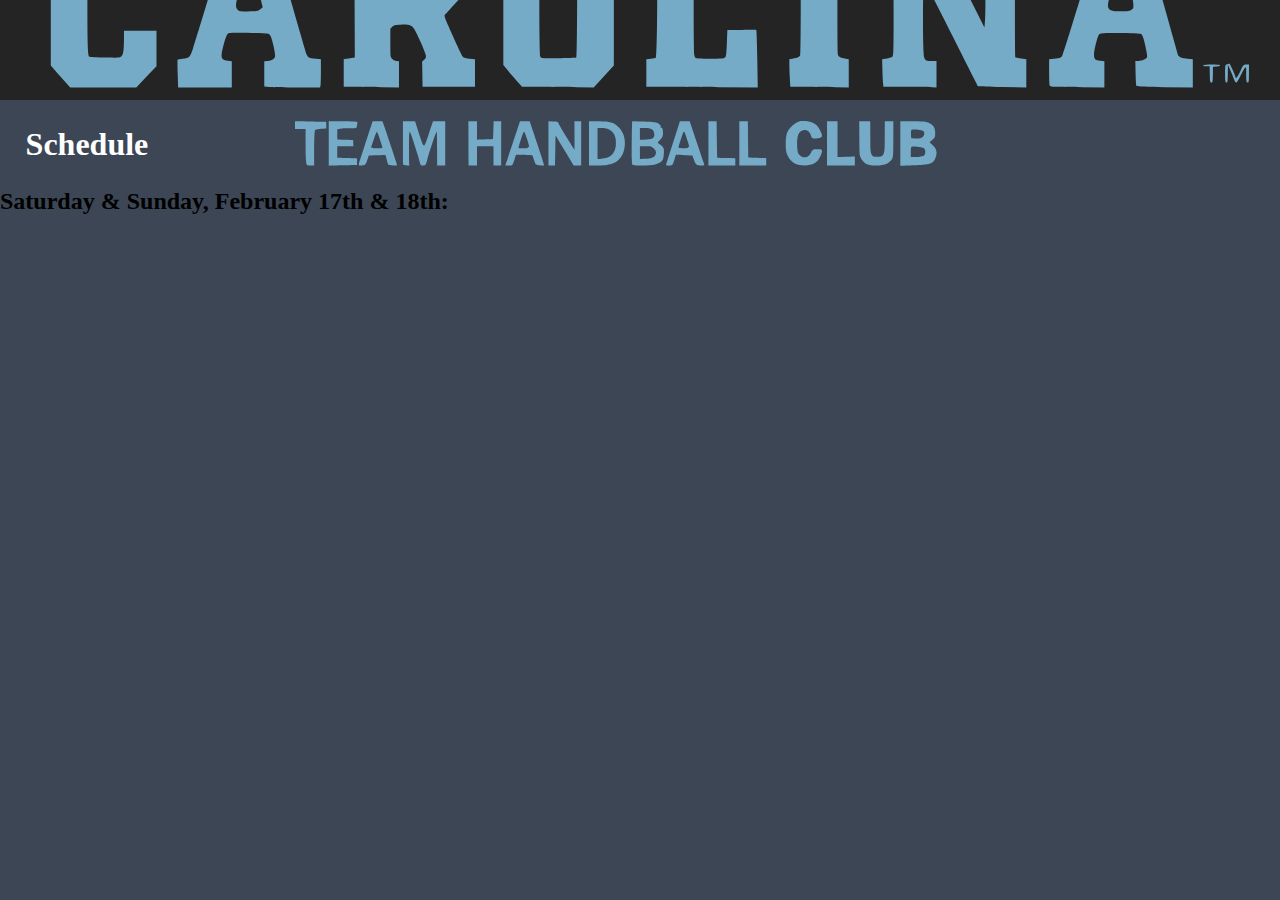
<file: schedule.html>
<!DOCTYPE HTML>
<html lang="en">

<head>
    <meta charset="utf-8">
    <meta name="viewport" content="width=device-width, 
       initial-scale-1, shrink-to-fit=no">
    <title>Carolina Team Handball Club</title>
    <link rel="stylesheet" href="css/styles.css">
    <link rel="preconnect" href="https://fonts.googleapis.com">
    <link rel="preconnect" href="https://fonts.gstatic.com" crossorigin>
    <link href="https://fonts.googleapis.com/css2?family=Maitree&family=Open+Sans&family=Volkhov&display=swap"
        rel="stylesheet">
    <link rel="icon" href="img/old_logo.png">
</head>

<body>
    <header>
        <nav>
            <a href="/index.html">
                <svg class="navLogo" version="1.0" viewBox="0 0 1328 276" preserveAspectRatio="xMidYMid" id="svg30"
                    sodipodi:docname="handball-shirt-front_auto_x2 (1).svg"
                    xmlns:inkscape="http://www.inkscape.org/namespaces/inkscape"
                    xmlns:sodipodi="http://sodipodi.sourceforge.net/DTD/sodipodi-0.dtd"
                    xmlns="http://www.w3.org/2000/svg" xmlns:svg="http://www.w3.org/2000/svg">
                    <defs id="defs34" />
                    <sodipodi:namedview id="namedview32" pagecolor="#ffffff" bordercolor="#000000" borderopacity="0.25"
                        inkscape:showpageshadow="2" inkscape:pageopacity="0.0" inkscape:pagecheckerboard="0"
                        inkscape:deskcolor="#d1d1d1" inkscape:document-units="pt" showgrid="false" />
                    <g transform="matrix(0.1,0,0,-0.1,0,276)" fill="#000000" stroke="none" id="g28"
                        style="fill:#75abc7;fill-opacity:0">
                        <path
                            d="M 0,1380 V 0 h 6640 6640 V 1380 2760 H 6640 0 Z m 6269,1120 101,-110 v -598 -599 l -72,-79 c -40,-43 -88,-94 -106,-113 l -32,-33 -374,4 -373,4 -68,75 c -37,41 -80,92 -96,113 l -29,39 v 600 599 l 99,107 99,106 375,-3 375,-2 z m -4736,1 97,-110 v -160 -161 h -174 -174 l -1,108 c -2,80 -6,111 -17,122 -12,12 -44,15 -157,15 -78,0 -154,-3 -169,-8 l -28,-7 v -493 c 0,-292 4,-498 10,-507 7,-12 39,-16 160,-18 207,-5 200,-10 200,153 v 125 h 175 175 v -184 -184 l -32,-34 c -18,-18 -66,-68 -107,-111 l -73,-77 H 1071 724 l -75,82 c -41,45 -86,97 -101,116 l -28,35 v 601 601 l 96,103 96,102 h 362 362 z m 1324,-51 c 24,-85 57,-202 74,-260 17,-58 39,-134 49,-170 10,-36 42,-146 70,-245 29,-99 67,-236 86,-305 42,-154 57,-190 84,-191 11,-1 25,-3 30,-4 6,-1 27,-3 48,-4 l 37,-1 -3,-150 -3,-151 -295,2 -294,1 v 139 139 h 38 c 48,1 75,22 74,57 -1,50 -40,195 -55,210 -12,13 -51,16 -199,19 -101,2 -197,0 -213,-4 -27,-8 -32,-16 -53,-88 -35,-121 -39,-162 -16,-179 10,-8 36,-15 57,-15 h 37 V 1110 970 h -285 -285 v 134 c 0,74 -3,141 -6,149 -4,11 8,15 57,19 75,5 81,12 115,128 14,47 68,225 121,395 52,171 103,337 113,370 10,33 43,140 74,239 31,98 56,185 56,192 0,12 37,14 221,12 l 222,-3 z m 1833,60 c 47,-55 88,-99 93,-100 4,0 7,-114 7,-253 0,-246 -1,-255 -21,-273 -12,-10 -52,-53 -90,-95 l -69,-76 46,-104 c 134,-303 147,-329 163,-331 9,0 21,-2 26,-3 6,-2 28,-3 50,-4 l 40,-1 V 1122 975 h -277 -278 v 122 c 0,67 -2,128 -5,135 -4,9 5,20 21,28 36,20 30,45 -49,211 -72,153 -67,149 -183,149 -57,0 -74,-4 -92,-20 -21,-20 -22,-30 -22,-165 0,-132 2,-147 20,-165 11,-11 31,-20 45,-20 h 25 V 1109 969 l -290,2 -290,3 v 146 147 l 58,9 57,9 3,515 c 3,580 8,540 -75,540 h -43 v 135 135 l 523,-1 h 522 z m 2650,-35 v -135 h -53 c -100,0 -92,44 -89,-537 2,-470 3,-509 20,-521 19,-15 294,-14 309,1 4,5 9,71 11,148 l 4,139 h 143 c 79,0 150,3 159,6 14,6 16,-25 16,-301 V 969 l -580,2 -580,2 v 147 147 l 50,5 c 28,3 54,8 58,12 9,10 9,1032 0,1042 -4,4 -30,9 -58,12 l -50,5 v 133 134 h 320 320 z m 1470,-14 v -148 l -51,-5 c -28,-3 -55,-12 -60,-19 -5,-8 -9,-233 -9,-500 0,-377 3,-489 13,-497 6,-5 33,-13 60,-17 l 47,-7 V 1118 969 l -310,3 -310,3 v 125 c 0,69 -3,135 -6,146 -5,19 0,22 52,30 54,8 58,11 66,41 5,18 7,245 6,503 -3,525 2,490 -75,490 h -43 v 150 150 h 310 310 z m 1150,-356 c 137,-278 252,-505 255,-505 3,0 5,159 5,354 0,401 3,386 -76,386 h -44 v 135 135 h 273 272 v -135 -135 h -38 c -21,0 -47,-5 -58,-10 -18,-10 -19,-27 -19,-525 0,-323 4,-516 10,-520 5,-3 32,-9 60,-12 l 50,-6 V 1118 970 l -252,2 -253,3 -275,547 c -151,301 -278,550 -282,554 -5,4 -8,-173 -8,-394 0,-458 -5,-432 86,-432 h 54 V 1111 971 l -277,2 -278,2 -7,35 c -4,19 -7,85 -7,146 l -1,111 52,7 c 29,4 56,13 60,19 4,7 8,239 8,517 0,381 -3,509 -12,518 -7,7 -31,12 -55,12 h -43 v 113 c 0,61 -3,122 -6,135 l -6,22 h 281 282 z m 1903,488 c 61,-214 177,-627 257,-908 55,-198 103,-367 106,-376 7,-23 48,-39 104,-39 h 50 V 1120 969 l -280,1 c -154,1 -289,4 -300,7 -19,5 -20,13 -20,139 v 134 h 39 c 23,0 48,8 62,18 l 22,19 -22,109 c -12,60 -28,115 -36,123 -18,19 -419,21 -438,2 -7,-6 -24,-58 -38,-114 -33,-130 -24,-157 54,-157 h 37 V 1110 970 h -274 c -151,0 -281,3 -290,6 -14,5 -16,28 -16,149 v 143 l 60,4 c 33,2 65,9 70,14 6,6 19,39 29,75 10,35 96,314 191,619 95,305 177,572 182,593 l 10,37 h 218 c 199,0 218,-2 223,-17 z m 927,-1439 c 16,-36 30,-70 30,-75 0,-27 21,-1 49,61 28,64 33,70 61,70 h 30 v -95 c 0,-78 -3,-95 -15,-95 -11,0 -15,14 -16,58 -1,31 0,67 1,80 3,43 -18,21 -54,-58 -20,-44 -42,-80 -49,-80 -7,0 -17,15 -23,33 -7,17 -23,59 -38,92 l -26,60 v -92 c 0,-76 -3,-93 -15,-93 -12,0 -15,17 -15,94 0,90 1,95 23,99 12,2 23,5 24,6 1,0 16,-29 33,-65 z m -130,47 c 0,-6 -17,-11 -37,-13 l -38,-3 v -82 c 0,-69 -3,-83 -16,-83 -10,0 -16,9 -16,28 0,15 -1,53 -2,85 l -1,57 h -35 c -19,0 -35,5 -35,10 0,6 37,10 90,10 50,0 90,-4 90,-9 z M 8460,590 c 31,-22 69,-88 70,-121 0,-18 -28,-29 -76,-29 -26,0 -33,5 -39,28 -15,61 -70,81 -113,42 -26,-25 -36,-72 -30,-157 3,-56 8,-69 30,-88 39,-34 87,-22 111,28 16,35 19,37 67,37 58,0 61,-9 31,-76 -28,-61 -72,-88 -152,-92 -99,-6 -163,33 -196,122 -15,40 -16,145 -2,202 15,60 93,131 147,136 60,5 117,-7 152,-32 z M 3385,580 v -35 l -55,-3 c -30,-2 -58,-9 -62,-15 -4,-7 -8,-92 -8,-189 V 160 h -39 c -35,0 -39,3 -45,31 -3,17 -6,103 -6,190 v 159 h -55 -55 v 40 40 l 163,-2 162,-3 z m 325,31 c 0,-5 -3,-21 -6,-37 -5,-29 -7,-29 -67,-27 -34,1 -79,0 -99,-4 l -38,-6 v -53 -53 l 83,-3 82,-3 1,-32 1,-33 h -83 -84 v -60 -59 l 103,-3 102,-3 v -35 -35 l -147,-3 -148,-3 v 231 230 h 150 c 83,0 150,-4 150,-9 z m 274,-33 c 27,-75 136,-404 136,-411 0,-13 -90,-7 -95,6 -2,6 -9,31 -15,55 l -11,43 -86,-3 -86,-3 -15,-45 c -17,-52 -26,-60 -66,-60 -34,0 -39,-25 51,250 l 68,209 52,1 h 51 z m 366,-93 c 51,-157 45,-158 105,23 l 37,112 h 64 64 V 390 160 h -42 -43 v 175 c 0,96 -2,175 -5,175 -6,0 -69,-189 -96,-287 -15,-58 -19,-63 -45,-63 -23,0 -28,5 -34,32 -4,18 -17,65 -30,103 -12,39 -33,103 -45,143 -12,39 -26,72 -30,72 -5,0 -7,-79 -6,-175 l 2,-176 -33,3 c -18,2 -33,6 -33,11 0,4 0,106 0,227 v 220 h 63 64 z m 600,40 v -96 l 83,3 82,3 3,93 3,92 h 39 40 V 390 160 h -40 -40 v 100 100 h -85 -85 V 260 160 h -44 -45 l -1,230 -1,230 h 46 45 z m 600,-62 c 29,-87 64,-191 76,-231 l 23,-73 -46,3 c -44,3 -45,4 -62,53 l -17,50 -85,3 -85,3 -18,-56 c -17,-54 -18,-55 -55,-55 h -39 l 77,230 76,230 h 50 51 z m 240,148 c 0,-8 75,-137 138,-235 l 32,-50 1,40 c 0,21 0,87 -1,147 l -1,107 h 35 36 V 390 160 h -40 -39 l -93,156 -93,156 -3,-156 -3,-156 h -34 -35 v 230 230 h 50 c 28,0 50,-4 50,-9 z m 545,-2 c 57,-16 96,-49 125,-105 50,-100 21,-247 -59,-299 -48,-32 -108,-44 -208,-45 h -83 v 230 230 h 93 c 50,0 110,-5 132,-11 z m 499,-12 c 17,-12 25,-24 22,-33 -3,-8 -2,-13 3,-10 12,8 21,-18 21,-61 0,-25 -8,-43 -31,-66 -22,-21 -27,-33 -18,-36 7,-2 24,-15 37,-28 22,-22 24,-31 20,-85 -4,-49 -9,-64 -29,-79 -38,-29 -86,-39 -195,-39 -80,0 -103,3 -107,14 -5,12 -3,431 2,445 0,1 56,1 124,0 98,-3 129,-8 151,-22 z m 396,-194 c 40,-120 75,-224 78,-230 3,-9 -8,-13 -34,-13 -49,0 -56,5 -75,60 l -16,45 -85,3 -85,3 -17,-56 c -17,-53 -19,-55 -52,-55 -19,0 -34,3 -34,8 0,4 32,107 72,230 l 72,222 h 51 51 z m 208,31 c 1,-103 3,-188 5,-190 1,-2 44,-4 95,-5 l 92,-1 v -39 -39 h -140 -140 v 230 230 h 43 43 z m 324,-1 3,-188 93,-3 92,-3 v -39 -40 h -140 -140 v 230 230 h 45 45 z m 928,1 V 249 l 90,3 90,3 v -47 -48 h -145 -145 v 230 230 h 55 55 z m 340,23 c 0,-196 5,-210 78,-205 67,4 72,19 72,211 v 157 h 45 45 V 431 c 0,-178 -1,-190 -22,-216 -31,-39 -77,-55 -160,-55 -85,0 -126,20 -155,72 -15,28 -18,60 -18,211 l -1,177 h 58 58 z m 603,149 c 52,-22 71,-50 71,-107 0,-43 -4,-53 -29,-73 l -30,-24 32,-29 c 41,-38 50,-75 32,-127 -23,-67 -57,-79 -226,-84 l -143,-5 v 232 231 h 130 c 88,0 141,-4 163,-14 z"
                            id="path2" style="fill:#75abc7;fill-opacity:0" />
                        <path
                            d="m 5613,2303 c -10,-4 -13,-115 -13,-509 0,-471 1,-505 18,-512 23,-9 350,-8 359,2 11,11 16,910 6,971 l -8,50 -175,2 c -96,1 -181,-1 -187,-4 z"
                            id="path4" style="fill:#75abc7;fill-opacity:0" />
                        <path
                            d="m 2553,2115 c -15,-11 -35,-55 -64,-143 -48,-147 -50,-169 -18,-195 20,-16 37,-18 116,-15 78,2 96,6 113,24 l 21,21 -26,104 c -41,165 -53,195 -81,208 -32,14 -35,14 -61,-4 z"
                            id="path6" style="fill:#75abc7;fill-opacity:0" />
                        <path
                            d="m 4076,2318 c -13,-18 -16,-56 -16,-210 0,-246 -13,-231 195,-226 84,2 157,7 162,11 4,5 8,103 8,218 0,176 -2,211 -15,219 -8,5 -83,10 -167,10 -146,0 -152,-1 -167,-22 z"
                            id="path8" style="fill:#75abc7;fill-opacity:0" />
                        <path
                            d="m 11596,2108 c -32,-30 -114,-283 -99,-307 18,-29 57,-41 138,-41 62,0 85,5 104,19 29,22 27,47 -14,201 -27,104 -55,150 -90,150 -8,0 -25,-10 -39,-22 z"
                            id="path10" style="fill:#75abc7;fill-opacity:0" />
                        <path
                            d="m 3880,438 c -13,-40 -26,-79 -28,-85 -3,-10 13,-13 58,-13 46,0 61,3 57,13 -2,6 -15,45 -28,85 -12,39 -26,72 -29,72 -3,0 -16,-33 -30,-72 z"
                            id="path12" style="fill:#75abc7;fill-opacity:0" />
                        <path
                            d="m 5405,429 c -14,-44 -25,-82 -25,-85 0,-2 25,-4 55,-4 33,0 55,4 55,11 0,21 -45,159 -52,159 -4,0 -19,-36 -33,-81 z"
                            id="path14" style="fill:#75abc7;fill-opacity:0" />
                        <path d="M 6200,389 V 228 l 58,7 c 90,11 132,62 132,162 0,99 -53,153 -150,153 h -40 z"
                            id="path16" style="fill:#75abc7;fill-opacity:0" />
                        <path d="m 6640,490 v -60 h 58 c 71,1 95,16 90,61 -4,41 -34,59 -100,59 h -48 z" id="path18"
                            style="fill:#75abc7;fill-opacity:0" />
                        <path
                            d="m 6640,294 v -66 l 65,4 c 68,4 88,15 100,55 4,17 -1,29 -19,48 -21,21 -34,25 -86,25 h -60 z"
                            id="path20" style="fill:#75abc7;fill-opacity:0" />
                        <path
                            d="m 7082,483 c -16,-44 -42,-126 -42,-135 0,-4 25,-8 55,-8 33,0 55,4 55,11 0,20 -45,159 -51,159 -4,0 -11,-12 -17,-27 z"
                            id="path22" style="fill:#75abc7;fill-opacity:0" />
                        <path
                            d="m 9467,532 c -15,-3 -17,-12 -15,-45 l 3,-42 49,-3 c 35,-2 53,2 67,14 22,20 25,47 7,62 -14,11 -83,19 -111,14 z"
                            id="path24" style="fill:#75abc7;fill-opacity:0" />
                        <path
                            d="m 9456,353 c -3,-3 -6,-28 -6,-55 v -48 h 56 c 30,0 64,5 75,10 23,13 26,62 5,79 -15,13 -120,24 -130,14 z"
                            id="path26" style="fill:#75abc7;fill-opacity:0" />
                    </g>
                    <path style="fill:#75abc7;fill-opacity:1;stroke-width:0.716823"
                        d="m 66.800423,172.21666 c -3.339145,-3.64683 -7.880799,-8.76371 -10.092562,-11.37084 l -4.021389,-4.74023 0.01663,-60.49064 0.01663,-60.490635 9.368487,-9.856313 9.368487,-9.856313 h 35.995354 35.99533 l 9.42428,10.573136 9.42428,10.573135 0.0323,15.949307 0.0322,15.949305 H 145.62653 128.8927 l -0.46166,-10.148747 c -0.56538,-12.428703 -0.93046,-13.191071 -6.65983,-13.906908 -4.55483,-0.569088 -26.978043,0.03564 -29.480268,0.795046 l -1.612852,0.48949 v 41.737982 c 0,48.185575 0.37137,58.834555 2.079532,59.630815 0.630398,0.29386 7.931918,0.65907 16.225608,0.81159 14.03787,0.25815 15.19689,0.18221 16.7797,-1.09948 2.12168,-1.71803 2.78262,-5.86685 2.85444,-17.91747 l 0.0524,-8.78108 h 16.84533 16.84534 v 18.37244 18.37244 l -10.4713,11.01729 -10.4713,11.0173 H 107.14468 72.871598 Z"
                        id="path3401" />
                    <path style="fill:#75abc7;fill-opacity:1;stroke-width:0.716823"
                        d="m 184.35561,164.77026 c -0.24907,-7.74235 -0.30133,-14.32217 -0.11614,-14.62183 0.1852,-0.29965 2.64868,-0.777 5.47441,-1.06078 6.84476,-0.68739 7.7385,-1.66418 10.89922,-11.91207 1.3821,-4.48112 6.75756,-22.01801 11.94546,-38.970865 5.1879,-16.952858 12.78929,-41.731421 16.89195,-55.063476 4.10268,-13.332055 7.45941,-24.691307 7.45941,-25.242781 0,-0.551475 0.62393,-1.336602 1.38652,-1.744725 1.50779,-0.806942 32.94183,-1.040577 39.17802,-0.291192 l 3.64817,0.438389 17.79363,62.456578 c 9.78649,34.351122 18.36523,63.804812 19.06386,65.452652 1.58701,3.74323 2.53707,4.23318 9.42867,4.86245 l 5.55537,0.50725 -0.01,13.02086 c -0.006,7.16146 -0.20429,13.74664 -0.44202,14.63371 l -0.43223,1.61285 H 308.6167 c -12.90486,0 -25.93134,-0.20862 -28.94772,-0.4636 l -5.48429,-0.4636 V 164.86389 151.8077 l 3.67478,-0.43522 c 4.36759,-0.51728 6.89187,-2.00071 7.49523,-4.40469 0.49601,-1.97627 -1.1618,-10.89698 -3.32908,-17.91381 -0.94932,-3.07353 -1.98077,-4.97084 -3.02755,-5.56901 -1.68961,-0.96555 -37.68659,-1.80719 -41.06178,-0.96007 -0.94442,0.23704 -2.18621,1.33809 -2.75954,2.44678 -1.50706,2.91433 -4.60317,14.29465 -5.14637,18.91641 -0.60341,5.13413 0.74078,6.67032 6.46218,7.38515 l 4.00146,0.49996 v 13.53704 13.53704 H 212.65124 184.80846 Z M 267.50743,99.2322 c 1.10986,-0.42051 2.70826,-1.411148 3.552,-2.201415 l 1.53408,-1.436843 -3.08556,-12.072112 c -4.33156,-16.947118 -5.63949,-19.601546 -10.09775,-20.493195 -4.43448,-0.886897 -7.2036,3.77218 -12.54498,21.106995 -2.60295,8.447587 -2.67544,11.737005 -0.31077,14.101665 1.67226,1.672267 2.18512,1.759477 10.34727,1.759477 4.72327,0 9.49585,-0.344062 10.60571,-0.764572 z"
                        id="path3403" />
                    <path style="fill:#75abc7;fill-opacity:1;stroke-width:0.716823"
                        d="m 367.19245,178.31119 -10.57313,-0.21906 v -14.23752 -14.23752 l 2.32967,-0.402 c 1.28133,-0.2211 3.87393,-0.618 5.76134,-0.882 l 3.43165,-0.48 -0.20595,-51.34663 c -0.16128,-40.207227 -0.40582,-51.696527 -1.12721,-52.959478 -0.8061,-1.411264 -1.50046,-1.612851 -5.55538,-1.612851 h -4.63412 V 28.67291 15.411689 l 51.79044,7.32e-4 51.79045,7.31e-4 9.16588,10.50934 9.1659,10.509341 -0.20561,24.50826 -0.2056,24.508254 -7.49286,8.170245 c -4.12108,4.493633 -8.07495,8.838708 -8.78638,9.655728 -1.26477,1.45246 -1.09416,1.93052 7.67464,21.50468 4.93248,11.01056 9.56325,20.82562 10.29058,21.81125 1.13363,1.5362 2.1567,1.88291 7.16566,2.42844 l 5.84322,0.63638 v 14.23769 14.23769 h -27.19402 -27.19401 l -0.22446,-13.08202 -0.22445,-13.08201 2.08367,-1.83692 c 1.82481,-1.60873 2.0358,-2.19371 1.69844,-4.70892 -0.41792,-3.11589 -8.79267,-21.93163 -12.04236,-27.05586 -2.62782,-4.14362 -5.24377,-5.00275 -14.05889,-4.61721 -6.19651,0.27101 -6.9069,0.45467 -8.70105,2.24949 l -1.95366,1.95439 v 14.62066 c 0,14.51647 0.0125,14.63394 1.75053,16.48345 1.02143,1.08692 2.88744,2.04458 4.48014,2.29925 l 2.72962,0.4365 v 13.52801 13.52802 l -18.09977,-0.15851 c -9.95488,-0.0872 -22.85769,-0.25709 -28.67292,-0.37758 z M 439.2118,87.36105 c 2.31366,-0.3348 2.72232,-0.686483 3.0864,-2.656163 0.62856,-3.400447 0.0742,-41.127204 -0.61449,-41.816157 -0.32776,-0.327903 -7.60343,-0.698749 -16.16816,-0.824102 -19.63112,-0.28732 -18.62309,-0.81767 -19.60128,10.312738 -0.8992,10.231628 -0.29941,29.607331 1.00058,32.323164 1.5917,3.32523 4.41125,3.8688 17.80263,3.432112 6.50517,-0.212137 13.02761,-0.55935 14.49432,-0.771592 z"
                        id="path3405" />
                    <path style="fill:#75abc7;fill-opacity:1;stroke-width:0.716823"
                        d="m 561.49522,178.31021 -19.84804,-0.20228 -5.36386,-5.90252 c -2.95012,-3.24639 -7.32452,-8.31278 -9.7209,-11.25863 l -4.35705,-5.35611 V 95.82105 36.051424 l 9.85631,-10.701831 9.85632,-10.701832 20.36686,0.381964 c 11.20178,0.21008 28.01743,0.381964 37.36811,0.381964 h 17.00127 l 10.12138,11.042049 10.12139,11.042049 -0.002,59.385793 -0.002,59.38578 -10.45647,11.28996 -10.45647,11.28996 -17.31804,-0.16739 c -9.52536,-0.0921 -26.25009,-0.25843 -37.16652,-0.36968 z m 36.45558,-30.5248 c 0.79663,-0.79758 1.22184,-94.465979 0.44959,-99.041463 l -0.60493,-3.584114 h -18.10919 c -14.66261,0 -18.22594,0.189099 -18.72262,0.993572 -0.33739,0.546464 -0.84989,8.245366 -1.13888,17.10867 -0.60395,18.52307 -0.0792,81.652855 0.69385,83.466575 0.28449,0.6675 1.05428,1.36845 1.71066,1.55767 2.05143,0.5914 35.09329,0.12806 35.72152,-0.50091 z"
                        id="path3407" />
                    <path style="fill:#75abc7;fill-opacity:1;stroke-width:0.716823"
                        d="m 688.32904,178.31025 -17.74136,-0.20484 v -14.24042 -14.24043 l 4.50308,-0.48224 c 2.47669,-0.26523 4.87932,-0.71477 5.33919,-0.99898 1.10753,-0.6845 1.88828,-61.610387 1.11301,-86.854994 l -0.56134,-18.278981 -3.58412,-0.599308 c -7.67991,-1.284176 -6.80982,0.518562 -6.80982,-14.109215 V 15.411689 h 31.5402 31.54021 V 28.64392 41.876151 l -5.90637,0.208196 c -5.76037,0.203048 -5.93313,0.261354 -6.98903,2.358664 -0.93372,1.854655 -1.07946,8.658345 -1.05953,49.460769 0.0127,26.02066 0.27422,48.84127 0.58113,50.71247 0.47221,2.87904 0.85443,3.4803 2.48576,3.91027 2.48835,0.65586 25.7116,0.66325 28.19172,0.009 2.46548,-0.65042 2.5959,-1.32079 3.19373,-16.42085 l 0.50212,-12.68354 14.76825,-0.21927 c 8.1225,-0.1206 14.9913,-0.058 15.264,0.13914 0.2727,0.19713 0.72593,13.66444 1.00718,29.92736 l 0.51142,29.56893 -40.07404,-0.16609 c -22.04071,-0.0914 -48.05763,-0.2583 -57.81539,-0.37095 z"
                        id="path3409" />
                    <path style="fill:#75abc7;fill-opacity:1;stroke-width:0.716823"
                        d="m 836.46345,178.31059 -16.55565,-0.20601 -0.4689,-9.77751 c -0.25793,-5.37763 -0.4689,-11.79486 -0.4689,-14.26051 v -4.483 l 3.0465,-0.47152 c 5.70705,-0.88332 7.67302,-1.79718 8.24377,-3.83193 0.2955,-1.05356 0.5322,-22.88262 0.5259,-48.509035 -0.0135,-54.995905 0.3804,-51.969653 -6.76185,-51.969653 h -4.33747 V 30.106555 15.411689 h 30.47977 30.47978 l -0.19403,14.515661 -0.19402,14.515661 -3.60998,0.440646 c -5.45422,0.665761 -6.7308,1.256437 -7.28392,3.370449 -0.69533,2.65708 -0.70853,93.049694 -0.0143,96.317044 0.606,2.85135 1.89127,3.56136 8.22,4.54089 l 3.0465,0.47152 v 14.63186 14.63186 l -13.79888,-0.16534 c -7.58932,-0.0909 -21.24885,-0.25804 -30.35445,-0.37135 z"
                        id="path3411" />
                    <path style="fill:#75abc7;fill-opacity:1;stroke-width:0.716823"
                        d="m 939.26737,178.31009 -22.70879,-0.19963 -0.38581,-3.75333 c -0.21217,-2.06433 -0.50925,-8.47606 -0.66015,-14.2483 l -0.27427,-10.49499 3.41872,-0.4535 c 1.88025,-0.24944 4.38555,-0.79057 5.56725,-1.20251 2.0901,-0.72862 2.1615,-0.90849 2.62403,-6.61366 0.26145,-3.22557 0.36922,-26.60174 0.2394,-51.947035 -0.20483,-40.008068 -0.37763,-46.171907 -1.31115,-46.761706 -0.59138,-0.37364 -2.93003,-0.684284 -5.19698,-0.690322 l -4.1217,-0.01098 v -8.855129 c 0,-4.870323 -0.2073,-10.837873 -0.46057,-13.261221 l -0.4605,-4.406088 h 27.61282 27.61283 l 25.3086,50.71521 25.3086,50.715211 0.6259,-7.52664 c 0.3443,-4.13966 0.5019,-19.78431 0.3504,-34.765904 -0.234,-23.127115 -0.4512,-27.645068 -1.4391,-29.92735 l -1.1634,-2.688085 h -4.6959 -4.6959 V 28.67291 15.411689 h 26.8808 26.8809 V 28.67291 41.934131 h -4.1639 c -7.6542,0 -6.9469,-5.461699 -6.9469,53.644939 0,28.38499 0.2171,51.82605 0.4825,52.09124 0.2653,0.26519 2.9265,0.82514 5.9137,1.24431 l 5.4314,0.76215 v 14.65033 14.65033 l -24.9096,-0.51338 c -13.7003,-0.28234 -25.0458,-0.63602 -25.2123,-0.78594 -0.1665,-0.14992 -12.6047,-24.68497 -27.64038,-54.52236 -15.03577,-29.837375 -27.6693,-54.36032 -28.07467,-54.495426 -1.74353,-0.581178 -1.8768,71.942256 -0.1449,78.857426 0.8214,3.27957 2.51415,4.09026 8.54062,4.09026 h 4.2543 v 13.61964 13.61963 l -4.83862,-0.16877 c -2.66115,-0.0928 -15.05745,-0.25862 -27.54728,-0.36842 z"
                        id="path3413" />
                    <path style="fill:#75abc7;fill-opacity:1;stroke-width:0.716823"
                        d="m 1094.9677,178.31184 c -3.1296,-0.14644 -5.5829,-0.6086 -5.9028,-1.11202 -0.3012,-0.47378 -0.5526,-6.86507 -0.5586,-14.20286 l -0.011,-13.34144 4.8385,-0.49231 c 7.1892,-0.73148 7.7831,-0.98687 9.0324,-3.88421 0.624,-1.4472 5.0508,-15.3728 9.8373,-30.94577 4.7865,-15.572975 12.9852,-42.191322 18.2194,-59.151881 5.2343,-16.96056 10.0844,-32.860514 10.7783,-35.333231 l 1.2614,-4.495849 21.3432,0.208915 c 11.7387,0.114904 21.5003,0.370202 21.6925,0.567328 0.3446,0.353617 11.0936,38.037683 27.8074,97.487888 4.7107,16.75574 8.7386,31.03301 8.951,31.72728 0.6211,2.03045 4.3626,3.49074 10.0451,3.92051 l 5.2927,0.40029 v 14.70703 14.70703 l -28.7918,-0.44948 c -19.1383,-0.29878 -29.0523,-0.70986 -29.5689,-1.22607 -0.4783,-0.47798 -0.8734,-5.58679 -1.0273,-13.28579 l -0.2502,-12.50919 h 1.904 c 3.2843,0 8.133,-1.52405 9.4386,-2.9667 1.1912,-1.31632 1.1921,-1.71306 0.017,-7.99027 -2.0524,-10.96651 -3.9918,-16.8099 -5.749,-17.32143 -2.6453,-0.77006 -28.4546,-1.33711 -35.7717,-0.78593 -6.7321,0.50712 -7.0466,0.60667 -8.0504,2.54755 -1.7539,3.39179 -4.6563,15.69262 -4.6563,19.73424 0,4.85162 1.0119,5.86571 6.4689,6.48311 l 4.2834,0.48461 v 13.52704 13.52705 l -22.7592,-0.14243 c -12.5175,-0.0783 -25.1689,-0.2552 -28.1143,-0.39301 z m 78.6504,-79.740855 c 2.1039,-1.2828 2.3295,-1.75137 2.3287,-4.835873 0,-6.323362 -4.9604,-24.039872 -7.8737,-28.13116 -3.2225,-4.525606 -7.6172,-3.386552 -10.7178,2.777967 -2.5735,5.11645 -7.1908,19.386171 -7.7208,23.861023 -0.7182,6.06432 2.1725,7.685768 13.7688,7.723095 6.628,0.02138 8.2564,-0.201075 10.2148,-1.395052 z"
                        id="path3415" />
                    <path style="fill:#75abc7;fill-opacity:1;stroke-width:0.126718"
                        d="m 1256.0285,173.50578 c -0.3425,-0.34257 -0.438,-0.56687 -0.5524,-1.29886 -0.1114,-0.712 -0.4158,-11.63359 -0.4047,-14.52445 V 156.968 l -2.6928,-0.0536 c -2.4968,-0.0497 -2.7474,-0.0761 -3.4437,-0.36264 -0.8373,-0.34457 -0.9822,-0.537 -0.5704,-0.75741 1.025,-0.54858 7.0084,-0.88093 11.8183,-0.65645 4.0339,0.18827 5.9763,0.5048 5.7129,0.93097 -0.1395,0.22567 -1.0207,0.58996 -1.9153,0.79174 -0.6534,0.14738 -4.7335,0.58598 -5.4511,0.58598 -0.02,0 -0.039,1.83899 -0.042,4.08664 -0.01,5.07194 -0.1783,10.07994 -0.3751,10.96477 -0.3115,1.40116 -1.2429,1.85107 -2.0862,1.00781 z"
                        id="path3417" />
                    <path style="fill:#75abc7;fill-opacity:1;stroke-width:0.126718"
                        d="m 1272.0328,173.78872 c -0.2848,-0.16617 -0.5849,-1.00893 -0.7429,-2.08643 -0.2027,-1.38181 -0.302,-10.57489 -0.1395,-12.92519 0.1649,-2.3861 0.2869,-2.89418 0.8218,-3.42506 0.3287,-0.32616 0.5944,-0.4343 1.5117,-0.61518 0.6122,-0.1207 1.3681,-0.29621 1.6798,-0.39003 l 0.5668,-0.17056 1.5253,3.03446 c 2.3391,4.65313 4.386,9.56754 4.7693,11.45034 0.3821,1.87766 2.434,-1.07704 5.5495,-7.99125 1.6952,-3.76221 2.3699,-4.7875 3.4872,-5.29891 0.486,-0.22242 0.8853,-0.26816 2.7018,-0.30945 l 2.1315,-0.0485 -0.052,8.28128 c -0.056,8.94634 -0.1069,9.64943 -0.7462,10.32994 -0.3587,0.38184 -0.871,0.37934 -1.233,-0.006 -0.7536,-0.80217 -0.958,-3.12842 -0.8718,-9.92356 0.068,-5.30041 0.041,-5.62417 -0.4566,-5.72004 -0.335,-0.0646 -1.3082,0.99991 -2.0721,2.26665 -0.355,0.5886 -1.6996,3.20854 -2.9881,5.82209 -2.3123,4.69047 -3.794,7.24168 -4.4585,7.67712 -0.4034,0.26428 -0.7308,0.14552 -1.1838,-0.42943 -0.5654,-0.71742 -0.8989,-1.44129 -2.4638,-5.34693 -0.796,-1.98629 -2.3254,-5.63139 -3.399,-8.1002 l -1.9518,-4.48876 -0.078,7.65669 c -0.079,7.71027 -0.1579,9.09739 -0.5805,10.15329 -0.271,0.67749 -0.7932,0.91501 -1.3269,0.60359 z"
                        id="path3419" />
                    <path style="fill:#75abc7;fill-opacity:1;stroke-width:0.126718"
                        d="m 831.7107,259.69888 c -6.3858,-0.53049 -11.12063,-3.62107 -14.00288,-9.14025 -1.94385,-3.72217 -2.48797,-6.59127 -2.4825,-13.09038 0.007,-5.76404 0.55733,-9.6681 1.72591,-12.19739 0.59444,-1.2866 2.10209,-3.51312 3.25979,-4.81408 2.94128,-3.30525 6.69195,-5.78411 9.77183,-6.4584 1.28482,-0.28128 5.61112,-0.27134 7.49347,0.0172 3.70973,0.56865 6.96278,1.8036 8.91773,3.38543 3.1275,2.53059 7.03462,9.86466 6.4524,12.11174 -0.12608,0.48642 -0.71588,1.09738 -1.39275,1.44269 -1.69695,0.86575 -6.7959,1.31044 -8.21708,0.71664 -0.73462,-0.30694 -1.21627,-0.98271 -1.58077,-2.21793 -0.71025,-2.40693 -1.4217,-3.69181 -2.69498,-4.86714 -1.30657,-1.20615 -2.70352,-1.70726 -4.45192,-1.59699 -2.67623,0.16878 -5.03108,1.97078 -6.21615,4.75674 -1.15388,2.71249 -1.53353,7.17114 -1.1352,13.32999 0.3225,4.98665 0.80805,6.46748 2.68132,8.17774 1.54275,1.40853 2.97803,2.07923 4.67903,2.18648 1.13085,0.0713 2.02987,-0.10992 3.02175,-0.60912 1.71532,-0.86333 2.74627,-2.01704 3.9993,-4.47553 1.05225,-2.06448 1.39043,-2.50001 2.23897,-2.8835 0.64741,-0.29262 0.7665,-0.30184 3.8991,-0.30184 3.61643,0 4.09268,0.0757 4.77593,0.75898 0.3741,0.37404 0.41955,0.49568 0.41955,1.12257 0,1.50602 -1.6437,5.56749 -3.26423,8.06577 -0.8112,1.25057 -2.2929,2.82796 -3.40597,3.62604 -1.10145,0.78969 -3.19643,1.7575 -4.6077,2.12854 -3.04103,0.79958 -6.61088,1.0979 -9.88395,0.82599 z"
                        id="path3421" />
                    <path style="fill:#75abc7;fill-opacity:1;stroke-width:0.126718"
                        d="m 858.06795,237.02519 v -22.93588 h 5.44882 5.4489 v 18.53338 18.53339 l 0.98205,-0.0352 c 3.27368,-0.11722 16.25768,-0.5374 16.59998,-0.53719 l 0.41182,2.5e-4 v 4.68855 4.68855 h -14.44575 -14.44582 z"
                        id="path3423" />
                    <path style="fill:#75abc7;fill-opacity:1;stroke-width:0.126718"
                        d="m 905.65035,259.82333 c -3.15638,-0.25474 -5.8269,-0.98087 -7.6773,-2.08745 -2.42543,-1.45043 -4.70235,-4.40161 -5.4345,-7.04357 -0.77895,-2.81099 -0.89423,-5.42352 -0.97868,-22.18887 l -0.0728,-14.41413 h 5.70623 5.70622 l 0.0637,13.40038 c 0.039,8.26473 0.11835,14.08028 0.207,15.17443 0.58545,7.22731 1.82633,8.58843 7.46985,8.19376 3.063,-0.2142 3.9921,-0.4793 5.02868,-1.43481 0.89287,-0.823 1.38907,-1.96239 1.7571,-4.03452 0.45142,-2.54227 0.48952,-3.77339 0.54375,-17.58206 l 0.054,-13.71718 h 4.42612 4.42613 l -5.3e-4,15.74466 c -5.2e-4,18.01272 -0.0615,19.78061 -0.75997,22.14915 -0.64988,2.20281 -3.16395,4.75362 -5.99085,6.07832 -3.20985,1.50421 -8.97353,2.20582 -14.47388,1.76189 z"
                        id="path3425" />
                    <path style="fill:#75abc7;fill-opacity:1;stroke-width:0.126718"
                        d="m 934.09845,237.15191 v -23.0626 l 9.1554,7.5e-4 c 14.72722,0.001 17.81535,0.27906 21.08917,1.89668 4.65203,2.2986 6.19095,5.21331 5.95635,11.28113 -0.14002,3.62015 -0.45135,4.16465 -4.01467,7.02092 -0.94088,0.7542 -1.71068,1.43812 -1.71068,1.51984 0,0.0817 0.85538,0.9254 1.9008,1.87484 2.77103,2.51664 3.89768,3.93242 4.61213,5.79575 0.88627,2.31159 0.83257,4.47118 -0.18983,7.63394 -0.7065,2.18546 -1.45717,3.54277 -2.58262,4.6698 -2.27295,2.27622 -5.44448,3.1425 -13.43438,3.66956 -1.62727,0.10734 -19.15304,0.76191 -20.39977,0.76191 h -0.3819 z m 18.83085,13.80983 c 3.2388,-0.2559 5.00152,-0.66489 5.73967,-1.33172 1.15148,-1.04032 1.68135,-3.37698 1.21463,-5.35654 -0.4842,-2.05381 -1.248,-2.61722 -4.4076,-3.25108 -3.17318,-0.63659 -8.10548,-0.94221 -9.43365,-0.58457 -0.46357,0.12483 -0.54758,0.20348 -0.65632,0.61449 -0.28215,1.0663 -0.38986,2.81448 -0.38986,6.32871 v 3.70981 h 3.14955 c 1.73228,0 3.88485,-0.0581 4.78358,-0.1291 z m 1.81192,-19.33332 c 2.03595,-0.46212 3.63263,-1.99804 4.14135,-3.98367 0.25913,-1.01144 0.14865,-1.81128 -0.37005,-2.679 -0.4956,-0.82908 -1.04542,-1.15072 -2.67232,-1.56342 -2.0643,-0.52365 -3.97748,-0.73893 -6.66233,-0.74969 -2.232,-0.009 -2.51925,0.0146 -2.9697,0.24354 -0.9117,0.46334 -1.01737,0.73385 -1.0554,2.70153 -0.018,0.95348 0.039,2.67446 0.12675,3.82442 l 0.1602,2.09085 0.95033,0.0919 c 3.65737,0.35373 6.85665,0.36275 8.35117,0.0236 z"
                        id="path3427" />
                    <path style="fill:#75abc7;fill-opacity:1;stroke-width:0.126718"
                        d="m 767.0847,237.02519 v -22.93588 h 4.41997 4.41998 l 0.0834,7.44466 c 0.11235,10.0269 0.4302,29.95718 0.47842,29.99767 0.0465,0.0391 16.7082,0.57966 17.74748,0.57571 l 0.72862,-0.003 v 3.92824 3.92825 h -13.9389 -13.93897 z"
                        id="path3429" />
                    <path style="fill:#75abc7;fill-opacity:1;stroke-width:0.126718"
                        d="m 735.02519,237.02519 v -22.93588 h 4.23053 4.23052 l 0.0755,3.70649 c 0.0415,2.03857 0.135,8.98111 0.20777,15.42787 0.12304,10.90106 0.29173,17.77004 0.44856,18.26524 0.0414,0.13064 0.26461,0.2367 0.60025,0.28518 1.15203,0.1664 5.88701,0.33157 11.84396,0.41315 l 6.24082,0.0855 v 3.84418 3.84419 h -13.93895 -13.93893 z"
                        id="path3431" />
                    <path style="fill:#75abc7;fill-opacity:1;stroke-width:0.126718"
                        d="m 692.61734,259.83522 c -0.42961,-0.0605 -0.96223,-0.2035 -1.18357,-0.31796 -0.34404,-0.17791 -0.39069,-0.25736 -0.32144,-0.54742 0.39131,-1.63909 4.10408,-13.34803 10.02209,-31.60662 l 4.30222,-13.27342 5.06871,7.5e-4 5.0687,7.5e-4 2.70968,7.95024 c 1.49032,4.37263 4.43618,13.0823 6.54635,19.35482 2.11016,6.27251 4.32248,12.81984 4.91625,14.54963 1.05369,3.06957 1.07393,3.15072 0.84318,3.38146 -0.35776,0.35777 -1.04946,0.50706 -2.72386,0.58794 -1.84033,0.0889 -3.62269,-0.0971 -4.48484,-0.468 -0.88539,-0.38089 -1.7081,-1.30465 -2.28564,-2.56638 -0.26153,-0.57137 -0.97833,-2.46443 -1.59288,-4.20679 -0.61456,-1.74237 -1.12611,-3.18099 -1.13679,-3.19694 -0.0106,-0.016 -3.26618,-0.14182 -7.23444,-0.27972 -3.96827,-0.1379 -7.81469,-0.28186 -8.5476,-0.31992 l -1.33258,-0.0692 -0.55796,1.86953 c -0.30687,1.02825 -0.86785,2.83893 -1.24663,4.02373 -1.53117,4.78952 -1.83755,5.13821 -4.57429,5.20619 -0.81043,0.0202 -1.82503,-0.0128 -2.25466,-0.0733 z m 19.21854,-17.87096 c 1.43325,-0.12537 2.69798,-0.40196 3.00954,-0.65817 0.34808,-0.28623 0.12404,-1.58918 -0.86684,-5.0412 -0.82988,-2.89116 -2.74616,-8.62374 -3.367,-10.07247 -0.2971,-0.69329 -0.56999,-1.15467 -0.69745,-1.17921 -0.63299,-0.12191 -1.5042,1.73608 -3.19818,6.82047 -1.43633,4.31111 -2.73656,8.67882 -2.73656,9.19261 0,0.41884 0.49731,0.62874 1.9099,0.80611 2.11845,0.26599 3.94903,0.30658 5.94659,0.13186 z"
                        id="path3433" />
                    <path style="fill:#75abc7;fill-opacity:1;stroke-width:0.126718"
                        d="m 660.57862,259.82929 c -2.89935,-0.14012 -4.41289,-0.50194 -4.75227,-1.13608 -0.0995,-0.18586 -0.19115,-1.90069 -0.27671,-5.17566 -0.20877,-7.99079 0.0551,-37.11601 0.35295,-38.97108 l 0.0792,-0.49323 7.43046,0.0756 c 12.37926,0.12595 16.66542,0.54213 19.30483,1.87451 0.91658,0.46268 2.39046,1.83873 2.69658,2.51757 0.2051,0.45483 0.21345,0.59324 0.0735,1.21853 -0.0868,0.38798 -0.11866,0.74376 -0.0707,0.79062 0.0479,0.0469 0.34915,0.0852 0.66939,0.0852 0.52161,0 0.61308,0.0454 0.8779,0.43555 0.6077,0.89535 0.91619,2.62736 0.91999,5.16546 0.003,1.88894 -0.12887,2.68068 -0.62817,3.77609 -0.45353,0.99501 -1.2068,1.99386 -2.67573,3.54809 -1.36086,1.43988 -1.73328,1.928 -1.89124,2.47876 -0.15919,0.5551 -0.0594,0.70484 0.76163,1.14243 1.65993,0.88474 4.25754,3.33186 4.87202,4.58977 0.50741,1.03875 0.61805,1.93229 0.5294,4.27541 -0.14457,3.82078 -0.56313,6.5135 -1.23363,7.93631 -0.92246,1.9575 -4.06255,3.91875 -7.78638,4.86327 -3.70035,0.93856 -11.82567,1.36181 -19.25302,1.00288 z m 7.88346,-6.84156 c 4.30395,-0.27493 5.96119,-0.47217 7.53456,-0.8967 0.96701,-0.26093 2.14867,-0.87099 2.75231,-1.42095 0.54456,-0.49612 1.25801,-1.72743 1.6055,-2.77086 0.42734,-1.28318 0.3934,-2.36166 -0.10493,-3.33434 -0.72834,-1.42163 -2.6776,-3.30833 -4.02128,-3.8922 -1.27083,-0.55223 -2.1044,-0.63151 -7.31793,-0.69598 l -4.97367,-0.0615 v 6.66492 c 0,6.53837 0.005,6.66492 0.24873,6.66492 0.1368,0 2.06132,-0.11578 4.27671,-0.2573 z m 5.14911,-20.19627 c 2.14218,-0.34145 3.3612,-0.82726 4.21292,-1.67898 0.70383,-0.70383 0.97735,-1.43538 1.0401,-2.78187 0.20925,-4.48981 -2.06309,-6.7243 -7.38266,-7.25968 -0.75887,-0.0764 -2.76692,-0.13887 -4.46234,-0.13887 h -3.08257 v 6.09967 6.09969 l 4.21336,-0.0705 c 2.8982,-0.0485 4.60286,-0.13261 5.46119,-0.26943 z"
                        id="path3435" />
                    <path style="fill:#75abc7;fill-opacity:1;stroke-width:0.126718"
                        d="m 611.09542,237.02519 v -22.93588 h 6.17964 c 13.27909,0 17.49726,0.70896 21.95368,3.68981 2.96849,1.98559 5.72824,5.45117 7.26845,9.12743 1.29054,3.0803 1.85319,6.07552 1.85319,9.8652 0,8.04384 -3.1488,15.1724 -8.22437,18.61916 -1.93986,1.31733 -4.50933,2.4376 -7.13921,3.11265 -4.19951,1.07793 -8.69837,1.45696 -17.29787,1.45731 l -4.59351,2e-4 z m 12.72233,15.77587 c 5.10034,-0.63673 7.21975,-1.25541 9.50143,-2.77358 3.0514,-2.03034 4.8822,-5.36274 5.5422,-10.08779 0.22377,-1.60207 0.192,-5.76277 -0.0551,-7.2244 -0.57538,-3.40263 -1.67968,-5.77299 -3.61912,-7.76838 -1.66045,-1.70835 -3.61656,-2.78484 -6.2245,-3.42549 -1.82954,-0.44943 -3.34768,-0.58936 -6.39425,-0.58936 h -2.6027 v 16.15649 c 0,12.84141 0.0325,16.15622 0.15839,16.15517 0.0871,-7.5e-4 1.74929,-0.19992 3.69371,-0.44266 z"
                        id="path3437" />
                    <path style="fill:#75abc7;fill-opacity:1;stroke-width:0.126718"
                        d="m 569.02519,237.01207 v -22.94899 l 4.02328,0.0622 c 5.04122,0.078 5.62823,0.19273 6.03546,1.17949 1.12031,2.71459 8.28469,14.74985 15.35537,25.79511 l 1.51337,2.36408 0.10171,-0.59003 c 0.0559,-0.32451 0.0657,-6.93382 0.0217,-14.68735 l -0.08,-14.09733 h 3.49465 3.49466 v 22.93588 22.93587 h -3.91248 -3.91248 l -9.2922,-15.58626 c -5.11071,-8.57244 -9.32558,-15.58626 -9.36638,-15.58626 -0.0408,0 -0.17428,5.43144 -0.29665,12.06985 -0.12235,6.63842 -0.25749,13.65224 -0.3003,15.58626 l -0.0778,3.51641 h -3.401 -3.40098 z"
                        id="path3439" />
                    <path style="fill:#75abc7;fill-opacity:1;stroke-width:0.126718"
                        d="m 524.35183,259.75122 c 0.18165,-0.45061 14.88678,-44.65493 15.02163,-45.15571 l 0.13631,-0.5062 5.03214,10e-4 5.03214,0.001 3.21686,9.37617 c 5.39801,15.73355 12.0812,36.25297 11.87483,36.45933 -0.0926,0.0926 -4.7235,-0.17721 -6.20911,-0.36177 -1.20295,-0.14945 -1.77079,-0.37011 -2.34197,-0.91007 -0.60297,-0.57001 -1.08375,-1.68005 -2.42589,-5.60083 -0.64415,-1.88175 -1.20999,-3.46505 -1.25742,-3.51843 -0.0688,-0.0774 -17.00031,-0.75498 -17.06838,-0.68302 -0.0103,0.0109 -0.56361,1.70194 -1.2296,3.75794 -1.65247,5.10133 -1.68804,5.20023 -2.14789,5.97221 -0.31012,0.52063 -0.55415,0.75487 -1.03892,0.99726 -0.6137,0.30685 -0.72859,0.31815 -3.66125,0.36038 -2.90102,0.0418 -3.02373,0.0338 -2.93348,-0.19008 z m 21.48405,-17.78696 c 1.46019,-0.12773 2.69892,-0.40263 3.0255,-0.67142 0.41054,-0.33788 -0.14319,-2.82613 -1.78161,-8.00582 -1.58907,-5.02363 -2.85215,-8.19435 -3.297,-8.27645 -0.45153,-0.0833 -1.89553,3.47301 -3.56634,8.78332 -1.17739,3.7421 -2.23704,7.37949 -2.23704,7.67895 0,0.31318 0.30085,0.37995 2.19928,0.48807 2.51445,0.14321 4.04783,0.14412 5.65721,0.003 z"
                        id="path3441" />
                    <path style="fill:#75abc7;fill-opacity:1;stroke-width:0.126718"
                        d="m 486.13382,253.53015 c -0.01,-3.537 -0.0527,-13.85816 -0.095,-22.93592 l -0.077,-16.50501 4.4668,5e-5 4.46679,5e-5 v 9.50381 9.50382 l 0.9187,0.002 c 1.89618,0.002 15.62107,-0.53526 15.69408,-0.61502 0.0419,-0.0457 0.17286,-3.27647 0.29106,-7.17937 0.1182,-3.9029 0.2497,-8.0228 0.29223,-9.15534 l 0.0773,-2.05917 h 3.90835 3.90835 v 22.93588 22.93587 h -3.99161 -3.9916 v -10.01068 -10.0107 h -8.55344 -8.55343 v 10.0107 10.01068 h -4.37176 -4.37175 z"
                        id="path3443" />
                    <path style="fill:#75abc7;fill-opacity:1;stroke-width:0.0896025"
                        d="m 422.65661,259.88741 c -2.57974,-0.24667 -4.01122,-0.55137 -4.44817,-0.94681 -0.16125,-0.14592 -0.16637,-0.84015 -0.16637,-22.53738 v -22.38683 h 6.31005 6.31005 l 0.092,0.29121 c 1.96262,6.21158 4.96172,15.56095 5.842,18.21178 1.54771,4.6607 2.18729,6.10303 2.86075,6.45129 0.3798,0.19641 0.49721,0.17076 0.9051,-0.19775 0.44331,-0.4005 1.17807,-1.86768 1.87533,-3.74466 0.44694,-1.20315 3.22814,-9.529 5.78421,-17.31575 l 1.21328,-3.69612 h 6.3563 6.35631 v 22.98313 22.98313 h -4.20242 -4.20242 l -0.0437,-14.80687 c -0.0414,-14.03141 -0.10594,-17.87634 -0.32809,-19.54223 -0.0935,-0.70116 -0.14873,-0.79797 -0.32089,-0.56251 -0.99659,1.36292 -7.32204,20.55877 -9.7621,29.62504 -0.93434,3.47166 -1.4784,4.58442 -2.4447,5.00011 -0.83273,0.35823 -2.89914,0.33801 -3.6213,-0.0354 -0.75987,-0.39294 -0.94362,-0.80415 -1.73308,-3.87841 -0.791,-3.08024 -1.3472,-4.98054 -2.63895,-9.01612 -1.61458,-5.04413 -3.34583,-10.5079 -4.20194,-13.26122 -1.482,-4.76622 -2.57661,-7.60766 -3.2274,-8.37786 -0.17853,-0.21129 -0.1963,-0.21497 -0.31299,-0.0648 -0.27965,0.35993 -0.45878,3.24414 -0.55496,8.93547 -0.0549,3.24933 0.0706,19.23304 0.18874,24.03596 0.0403,1.63902 0.0274,2.03631 -0.066,2.02744 -0.0639,-0.006 -0.88229,-0.0843 -1.81864,-0.17381 z"
                        id="path3445" />
                    <path style="fill:#75abc7;fill-opacity:1;stroke-width:0.0896025"
                        d="m 372.68735,259.89712 c -0.28088,-0.17789 -0.36524,-0.65258 -0.25121,-1.41362 0.28359,-1.89271 1.00945,-4.25664 5.71802,-18.62174 1.12982,-3.44693 3.47584,-10.64201 5.21336,-15.98906 1.73752,-5.34704 3.16446,-9.72945 3.17097,-9.73866 0.007,-0.009 2.30933,-0.0447 5.11737,-0.0789 l 5.10553,-0.0622 0.87413,2.31897 c 1.23166,3.2675 2.2137,6.12311 6.03596,17.55146 5.00093,14.95256 8.19664,24.80427 8.22026,25.34144 0.0106,0.24217 -0.0346,0.30791 -0.30108,0.43777 -0.50017,0.24372 -1.86247,0.36807 -3.4049,0.31083 -2.89985,-0.10764 -5.19705,-0.62102 -5.58798,-1.24881 -0.15913,-0.25554 -0.72417,-2.28885 -1.79483,-6.4587 -0.46623,-1.81573 -0.86666,-3.32033 -0.88987,-3.34353 -0.0471,-0.0471 -16.74896,0.50045 -17.05503,0.55913 -0.16433,0.0315 -0.2727,0.27433 -0.70646,1.58303 -1.67487,5.05318 -2.34205,6.66818 -3.12114,7.55517 -0.46639,0.53098 -1.22455,0.96281 -2.03482,1.159 -0.71822,0.1739 -4.08161,0.28191 -4.30828,0.13836 z m 22.30931,-18.01463 c 0.96925,-0.12509 1.54404,-0.34117 1.71426,-0.64442 0.12705,-0.22636 0.055,-0.47693 -1.50647,-5.23983 -1.8438,-5.62407 -2.382,-7.20272 -2.89672,-8.49662 -0.48716,-1.22463 -1.01787,-2.32013 -1.19532,-2.4674 -0.12775,-0.10603 -0.16944,-0.0931 -0.31418,0.0973 -0.22549,0.29671 -1.10043,2.3559 -1.88268,4.43093 -0.89596,2.37667 -3.75515,11.04995 -3.75656,11.39545 -0.004,0.84133 1.75099,1.12254 6.58465,1.05543 1.37988,-0.0192 2.84374,-0.0781 3.25302,-0.13088 z"
                        id="path3447" />
                    <path style="fill:#75abc7;fill-opacity:1;stroke-width:0.0896025"
                        d="m 341.07322,237.05179 v -23.0354 l 8.40027,0.001 c 10.84271,0.002 16.50662,0.14555 19.59433,0.49584 0.6372,0.0723 1.31258,0.17291 1.50085,0.22361 0.32146,0.0866 0.3423,0.11318 0.3423,0.43727 0,0.45118 -0.68065,4.2274 -0.86168,4.78054 -0.42485,1.29816 -1.16076,1.46133 -5.9531,1.32005 -3.04421,-0.0898 -7.12249,-0.006 -8.82091,0.18098 -0.72117,0.0794 -3.57544,0.51077 -5.04016,0.76169 l -0.29121,0.0499 v 5.32731 c 0,2.93002 0.01,5.32883 0.0224,5.33069 0.0123,10e-4 3.70629,0.14084 8.20883,0.30884 4.50253,0.168 8.21035,0.32938 8.2396,0.35864 0.0292,0.0292 0.0953,1.483 0.14665,3.23056 l 0.0935,3.17736 -8.35547,-8e-5 -8.35546,-8e-5 v 5.94997 5.94996 l 0.91843,0.0531 c 0.50513,0.0292 4.54734,0.15357 8.98268,0.27639 4.43534,0.12282 8.63884,0.24882 9.3411,0.27999 l 1.27684,0.0567 v 3.42924 3.42925 l -1.54565,0.0556 c -0.85011,0.0306 -6.7471,0.15465 -13.10442,0.27576 -6.35732,0.12111 -12.27447,0.24492 -13.14922,0.27514 l -1.59045,0.055 z"
                        id="path3449" />
                    <path style="fill:#75abc7;fill-opacity:1;stroke-width:0.0896025"
                        d="m 320.26309,259.88538 c -2.26563,-0.23963 -2.64732,-1.20638 -2.93322,-7.42937 -0.19999,-4.35301 -0.26959,-9.44201 -0.26989,-19.73502 l -3.2e-4,-10.72995 h -5.51057 -5.51058 v -3.98694 -3.98696 l 2.26247,0.047 c 1.24437,0.0259 5.60914,0.0874 9.69951,0.13671 5.64585,0.0681 15.05566,0.23022 20.40705,0.35161 0.037,7.5e-4 0.0672,1.55027 0.0672,3.44319 v 3.44167 l -0.73922,0.0545 c -0.40657,0.0299 -1.84806,0.11582 -3.2033,0.1908 -2.70582,0.14969 -3.77952,0.27592 -5.35872,0.62998 -1.25966,0.28242 -2.11154,0.60893 -2.33721,0.89583 -0.59491,0.7563 -0.90221,9.87827 -0.90457,26.8507 l -10e-4,9.92352 -2.48647,-0.0119 c -1.36757,-0.007 -2.79891,-0.0449 -3.18078,-0.0854 z"
                        id="path3451" />
                </svg>
            </a>
        </nav>
    </header>
    <main class="scheduleMain">
        <h1>Schedule</h1>
        <div class="scheduleBody">
            <div class="thiPromo"></div>
            <div class="thiText">
                <h2>Saturday & Sunday, February 17th & 18th:</h2>
            </div>
        </div>
    </main>
</body>
</html>
</file>
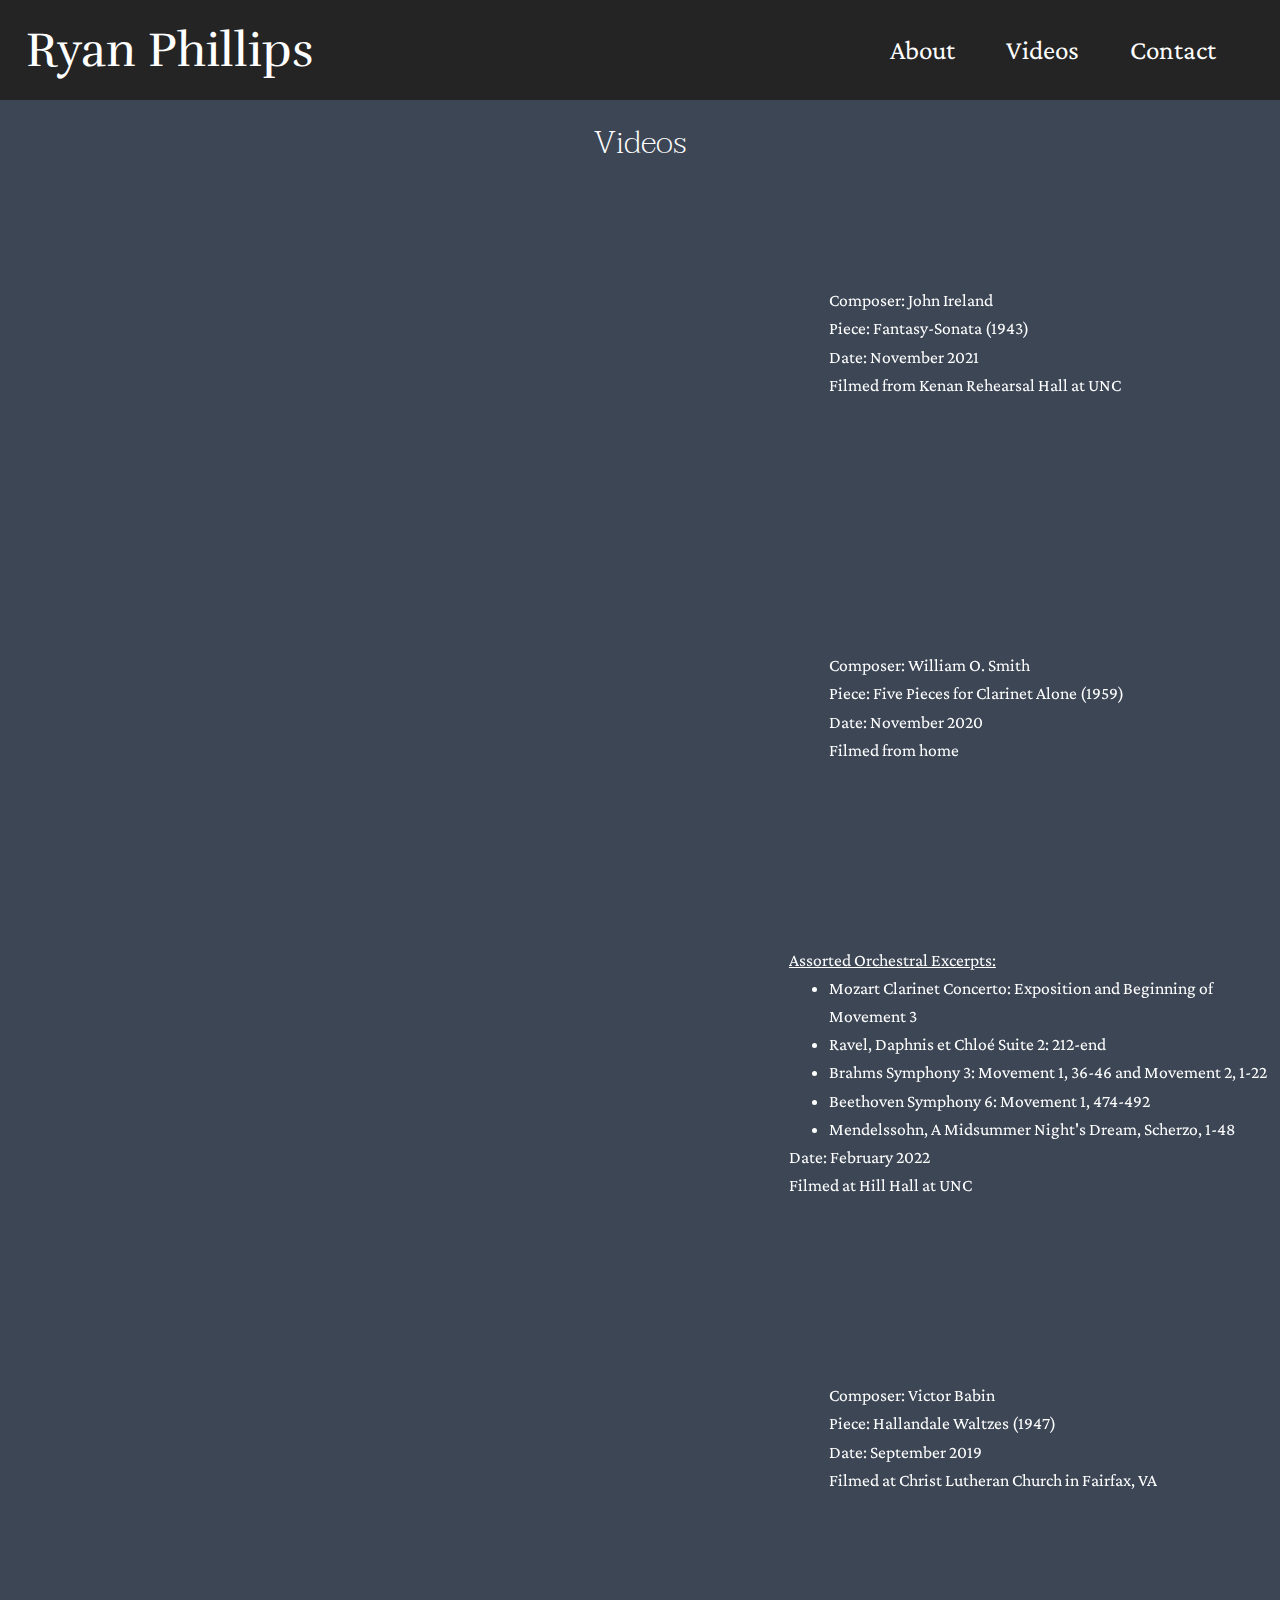
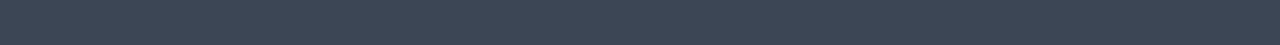
<file: videos.html>
<!DOCTYPE HTML>
<html lang="en">

<head>
    <meta charset="utf-8">
    <meta name="viewport" content="width=device-width, 
       initial-scale-1, shrink-to-fit=no">
    <title>Videos</title>
    <link rel="stylesheet" href="css/styles.css">
    <link rel="preconnect" href="https://fonts.googleapis.com">
    <link rel="preconnect" href="https://fonts.gstatic.com" crossorigin>
    <link href="https://fonts.googleapis.com/css2?family=Crimson+Pro:wght@300&family=Rufina&family=Taviraj&display=swap"
        rel="stylesheet" -->
</head>

<body>
    <header>
        <h1><a href="index.html">Ryan Phillips</a></h1>
        <nav>
            <u1 class="nav-bar">
                <li class="nav-item"><a aria-labelledby="About" href="about.html">About</a></li>
                <li class="nav-item"><a aria-labelledby="Videos" href="videos.html">Videos</a></li>
                <li class="nav-item"><a aria-labelledby="Contact" href="contact.html">Contact</a></li>
            </u1>
        </nav>
    </header>
    <main>
    <h2 class="subheading">Videos</h2>
    <div class="videoCard">
        <iframe aria-label="Video" width="560" height="315" src="https://www.youtube.com/embed/Ks3j4OMRPFw" title="YouTube video player"
            frameborder="0"
            allow="accelerometer; autoplay; clipboard-write; encrypted-media; gyroscope; picture-in-picture"
            allowfullscreen></iframe>
        <div class="videoDescription">
            <p>Composer: John Ireland</p>
            <p>Piece: Fantasy-Sonata (1943)</p>
            <p>Date: November 2021</p>
            <p>Filmed from Kenan Rehearsal Hall at UNC</p>
        </div>
    </div>
    <div class="videoCard">
        <iframe aria-label="Video" width="560" height="315" src="https://www.youtube.com/embed/NpNXlh6yS_8" title="YouTube video player"
            frameborder="0"
            allow="accelerometer; autoplay; clipboard-write; encrypted-media; gyroscope; picture-in-picture"
            allowfullscreen></iframe>
        <div class="videoDescription">
            <p>Composer: William O. Smith</p>
            <p>Piece: Five Pieces for Clarinet Alone (1959)</p>
            <p>Date: November 2020</p>
            <p>Filmed from home</p>
        </div>
    </div>
    <div class="videoCard">
        <iframe aria-label="Video" width="560" height="315" src="https://www.youtube.com/embed/ib1R4WaMyC4" title="YouTube video player"
            frameborder="0"
            allow="accelerometer; autoplay; clipboard-write; encrypted-media; gyroscope; picture-in-picture"
            allowfullscreen></iframe>
        <div class="videoDescription">
            <p id="auditionInfo">Assorted Orchestral Excerpts:</p>
            <ul>
                <li>Mozart Clarinet Concerto: Exposition and Beginning of Movement 3</li>
                <li>Ravel, Daphnis et Chloé Suite 2: 212-end</li>
                <li>Brahms Symphony 3: Movement 1, 36-46 and Movement 2, 1-22</li>
                <li>Beethoven Symphony 6: Movement 1, 474-492</li>
                <li>Mendelssohn, A Midsummer Night's Dream, Scherzo, 1-48</li>
            </ul>
            <p>Date: February 2022</p>
            <p>Filmed at Hill Hall at UNC</p>
        </div>
    </div>
    <div class="videoCard">
        <iframe aria-label="Video" width="560" height="315" src="https://www.youtube.com/embed/A7yJvYA_2bw" title="YouTube video player"
            frameborder="0"
            allow="accelerometer; autoplay; clipboard-write; encrypted-media; gyroscope; picture-in-picture"
            allowfullscreen></iframe>
        <div class="videoDescription">
            <p>Composer: Victor Babin</p>
            <p>Piece: Hallandale Waltzes (1947)</p>
            <p>Date: September 2019</p>
            <p>Filmed at Christ Lutheran Church in Fairfax, VA</p>
        </div>
    </div>
    </main>
</body>

</html>
</file>
<file: css/styles.css>
* {
    margin: 0;
}

body {
    display: flex;
    flex-direction: column;
    height: 100vh;
    background-color: #3C4655;
}

header {
    min-width: 80vw;
    height: 100px;
    background-color: #242424;
    display: flex;
    align-items: center;
}

h1 {
    padding: 2vw;
    color: white;
    font-family: 'Rufina';
}

h1 a {
    text-decoration: none;
    color: white;
    font-size: 3rem;
    font-weight: 50;
}

nav {
    flex-grow: 4;
}

.nav-bar {
    list-style-type: none;
    display: flex;
    flex-direction: row;
    justify-content: flex-end;
    align-items: center;
    padding-right: 3vw;
}

.nav-bar li a {
    font-size: 1.7rem;
    text-decoration: none;
    color: white;
    font-family: 'Crimson Pro', serif;
    transition: color .5s;
}

.nav-item {
    display: flex;
    align-items: center;
    height: 3vw;
    padding: 2vw;
}

#homeMain {
    flex-grow: 4;
    min-width: 100vw;
    display: flex;
    flex-direction: column;
}

.homeImage {
    min-width: 100%;
    height: 100%;
    background-size: cover;
    background-image: url(../img/clarinet.png);
    display: flex;
    justify-content: flex-end;
    align-items: center;
}

li a:hover {
    color: #74bedf;
}

li a:focus {
    color: white;
}

.homeText {
    padding: 4vw;
}

.homeText p {
    font-family: 'Taviraj', serif;
    color: white;
    font-size: 3.5rem;
    text-shadow: 2px 2px 8px #000;
}

.bio {
    display: grid;
    grid-template-rows: 1fr 8fr;
    grid-template-columns: 1fr 1fr;
}

.bio h2 {
    font-family: 'Taviraj', serif;
    color: white;
    font-weight: 200;
    font-size: 2rem;
    padding-top: 15px;
    padding-bottom: 0px;
    text-align: center;
    grid-column: 1 /span 2;
}

.profile {
    display: flex;
    flex-direction: column;
    align-items: center;
    justify-content: center;
}

.profile img {
    width: 20vw;
    height: 20vw;
    border-top-left-radius: 100%;
    border-top-right-radius: 100%;
    border-bottom-left-radius: 100%;
    border-bottom-right-radius: 100%;
    margin-bottom: 2vw;
}

.bioText {
    font-family: 'Crimson Pro', serif;
    color: white;
    text-indent: 1.25vw;
    padding: 2vw;
    line-height: 1.6;
}

.bioText p {
    font-size: 1.25rem;
    margin-top: 5px;
    margin-bottom: 5px;
}

.photoGrid {
    display: grid;
    grid-template-rows: 1fr 1fr;
    grid-template-columns: 1fr 1fr 1fr;
    column-gap: 1%;
    row-gap: 2%;
    align-items: center;
    min-height: 90vh;
    min-width: 90vw;
    margin: 1vw;
    margin-top: 8vw;
    margin-bottom: 4vw;
}

.playing {
    grid-row: 1 /span 2;
    grid-column: 1;
    background-image: url(../img/ryan_at_stand.jpg);
    height: 100%;
    width: 100%;
    background-size: cover;
    background-position: center;
}

.chamber1 {
    grid-row: 1;
    grid-column: 2;
    background-image: url(../img/chamber_group_playing.jpg);
    height: 100%;
    width: 100%;
    background-size: cover;
    background-position: center;
}

.chamber2 {
    grid-row: 1;
    grid-column: 3;
    background-image: url(../img/chamber_group.jpg);
    height: 100%;
    width: 100%;
    background-size: cover;
    background-position: center;
}

.orchestra {
    grid-row: 2;
    grid-column: 2 /span 2;
    background-image: url(../img/orchestra.jpg);
    height: 100%;
    width: 100%;
    background-size: cover;
    background-position: center;
}

.photoGrid div {
    border-top-left-radius: 20px;
    border-top-right-radius: 20px;
    border-bottom-left-radius: 20px;
    border-bottom-right-radius: 20px;
}

.awards {
    display: grid;
    grid-template-rows: 1fr 6fr;
    grid-template-columns: 1fr 1fr;
}

.awards h2 {
    font-family: 'Taviraj', serif;
    color: white;
    font-weight: 200;
    font-size: 2rem;
    padding-top: 15px;
    padding-bottom: 0px;
    text-align: center;
    grid-column: 1 /span 2;
}

.awardText {
    display: flex;
    align-items: center;
    justify-content: center;
    font-family: 'Crimson Pro', serif;
    color: white;
    text-indent: 1rem;
    font-size: 1.5rem;
    padding: 2vw;
    line-height: 1.6;
    margin-top: -2vw;
}

.awardsPic {
    display: flex;
    justify-content: center;
    align-items: center;
}

.awardsPic img {
    width: 20vw;
    height: 20vw;
    border-top-left-radius: 20%;
    border-top-right-radius: 20%;
    border-bottom-left-radius: 20%;
    border-bottom-right-radius: 20%;
    margin-bottom: 2vw;
}

.subheading {
    font-family: 'Taviraj', serif;
    color: white;
    font-weight: 200;
    font-size: 2rem;
    padding: 15px;
    text-align: center;
}

.videoCard {
    display: flex;
    margin-left: 20vw;
    padding-bottom: 50px;
}

.videoDescription {
    font-family: 'Crimson Pro', serif;
    color: white;
    padding: 1vw;
    line-height: 1.6;
    display: flex;
    flex-direction: column;
    justify-content: center;
    font-size: 1.1rem;
}

#auditionInfo {
    text-decoration: underline;
}

.contactMain {
    display: flex;
    justify-content: center;
}

.formCard {
    width: 50vw;
}

form {
    display: flex;
    flex-direction: column;
    padding: 10px;
    padding-top: 5px;
    margin-bottom: 20px;
}

form input {
    margin-bottom: 15px;
    height: 25px;
    margin-top: 5px;
}

.form-button {
    position: relative;
    border: none;
    border-top-left-radius: 10px;
    border-top-right-radius: 10px;
    border-bottom-left-radius: 10px;
    border-bottom-right-radius: 10px;
    margin-top: 25px;
    height: 40px;
    font-family: 'Crimson Pro', serif;
    background-color: #2A8CB8;
    width: 35%;
    color: white;
    font-size: 1.2rem;
    align-self: center;
    transition: background-color .5s, color .5s;
}

button:hover {
    background-color: #74bedf;
    color: #0c2a37;
}

button:focus {
    background-color: white;
}

textarea {
    height: 250px;
}

form {
    font-family: 'Crimson Pro', serif;
    color: white;
    font-size: 1.1rem;
}

label {
    margin-bottom: 3px;
}

@media screen and (max-width: 920px) {
    .homeImage {
        align-items: flex-end;
    }

    .bio {
        grid-template-rows: 1fr 3fr 4fr;
        grid-template-columns: 1fr;
    }

    .profile {
        grid-row: 2;
    }

    .bioText {
        grid-row: 3;
    }

    .profile img {
        height: 35vw;
        width: 35vw;
    }

    .awards {
        display: grid;
        grid-template-rows: 1fr 3fr 1fr;
        grid-template-columns: 1fr;
    }

    .awardText {
        grid-row: 2;
    }

    .awardsPic {
        display: none;
    }

    .videoCard {
        margin-left: 10vw;
    }
}

@media screen and (max-width: 740px) {
    .homeImage {
        align-items: center;
        justify-content: center;
    }

    h1 a {
        font-size: 2.5rem;
    }

    .nav-bar li a {
        font-size: 1.25rem;
    }

    .bio {
        grid-template-rows: 1fr 3fr 6fr;
    }

    .photoGrid {
        min-height: 50vw;
    }

    .videoCard {
        flex-direction: column;
        max-width: 80vw;
    }

    iframe {
        max-width: 100%;
    }
    .formCard {
        width: 60vw;
    }
}

@media screen and (max-width: 540px) {
    header {
        flex-direction: column;
        min-height: 120px;
    }

    .bio {
        grid-template-rows: 1fr 3fr 8fr;
    }

    .photoGrid {
        min-height: 65vw;
    }
    .formCard {
        width: 75vw;
    }
}

@media screen and (max-width: 500px) {
    .bio {
        grid-template-rows: 1fr 1fr 4fr;
    }

    .profile {
        margin-top: -80px;
    }

    .profile img {
        min-height: 50vw;
        min-width: 50vw;
    }
}
</file>
